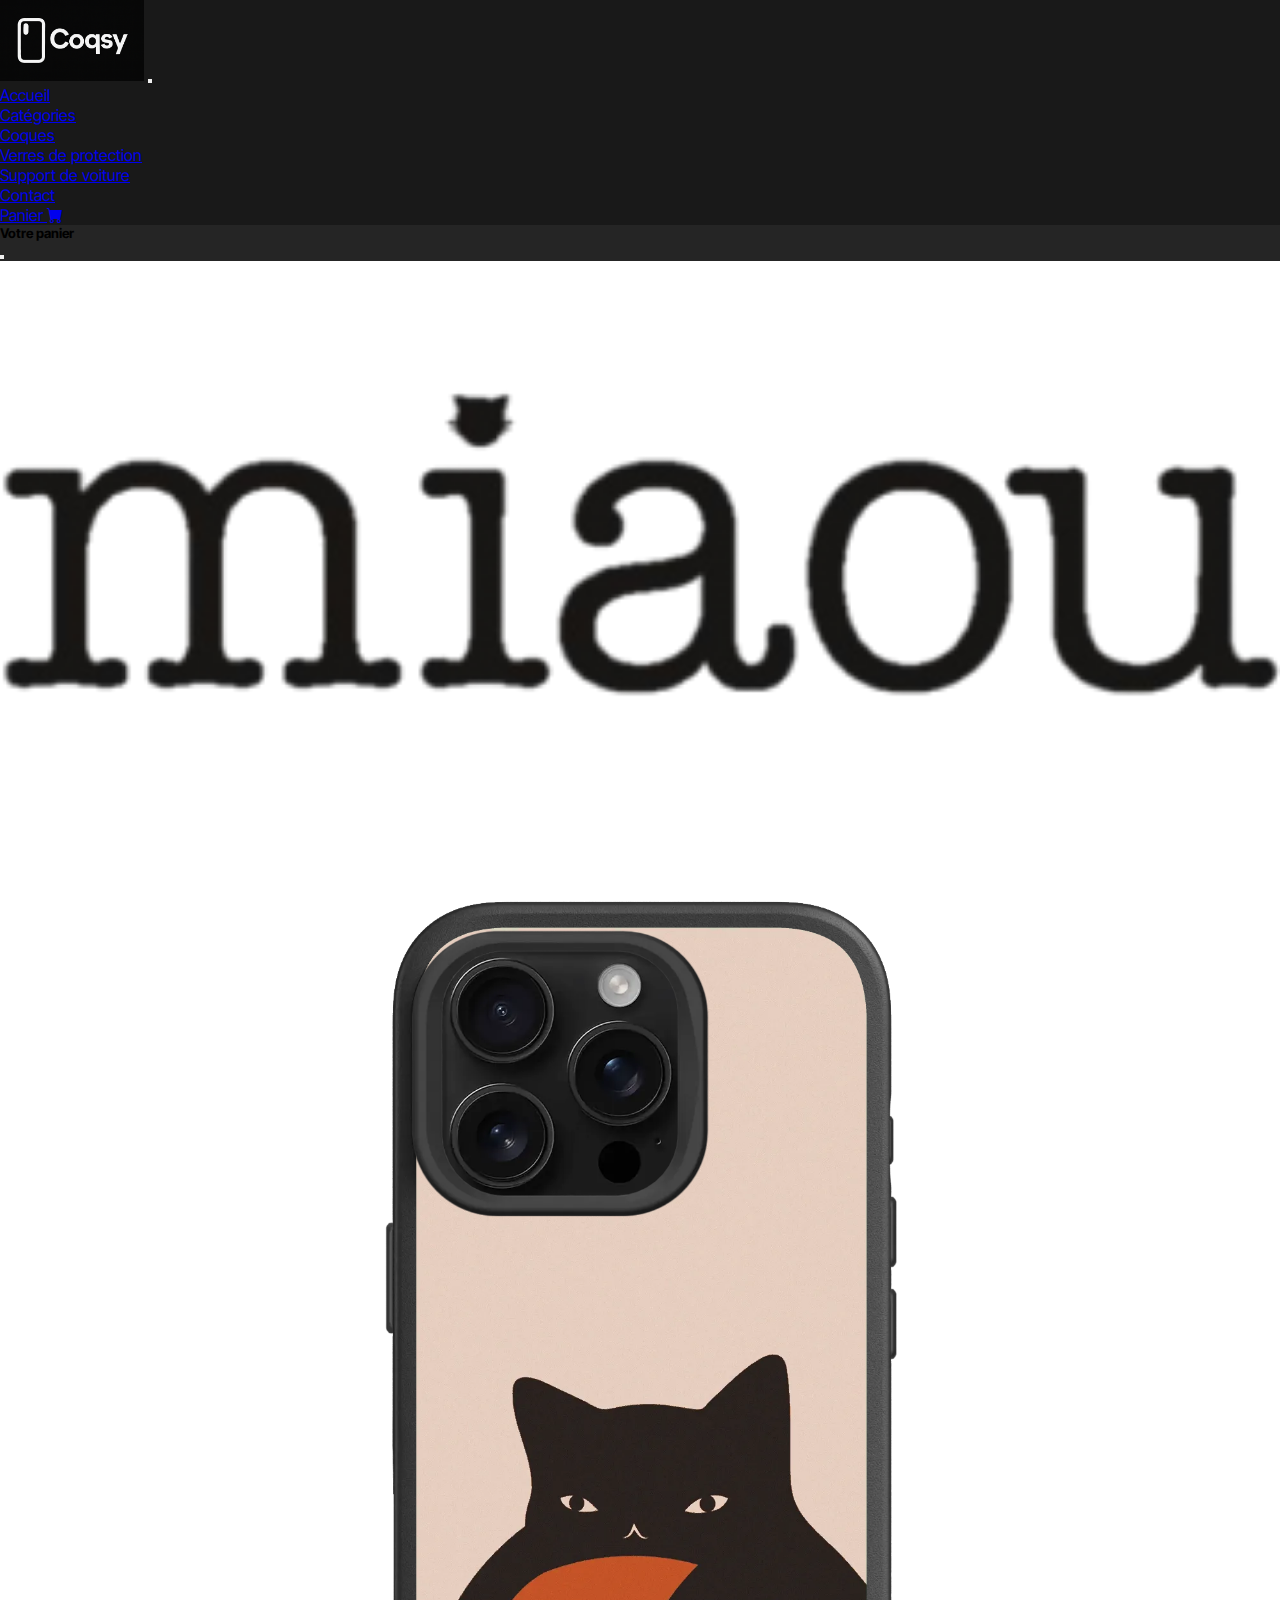
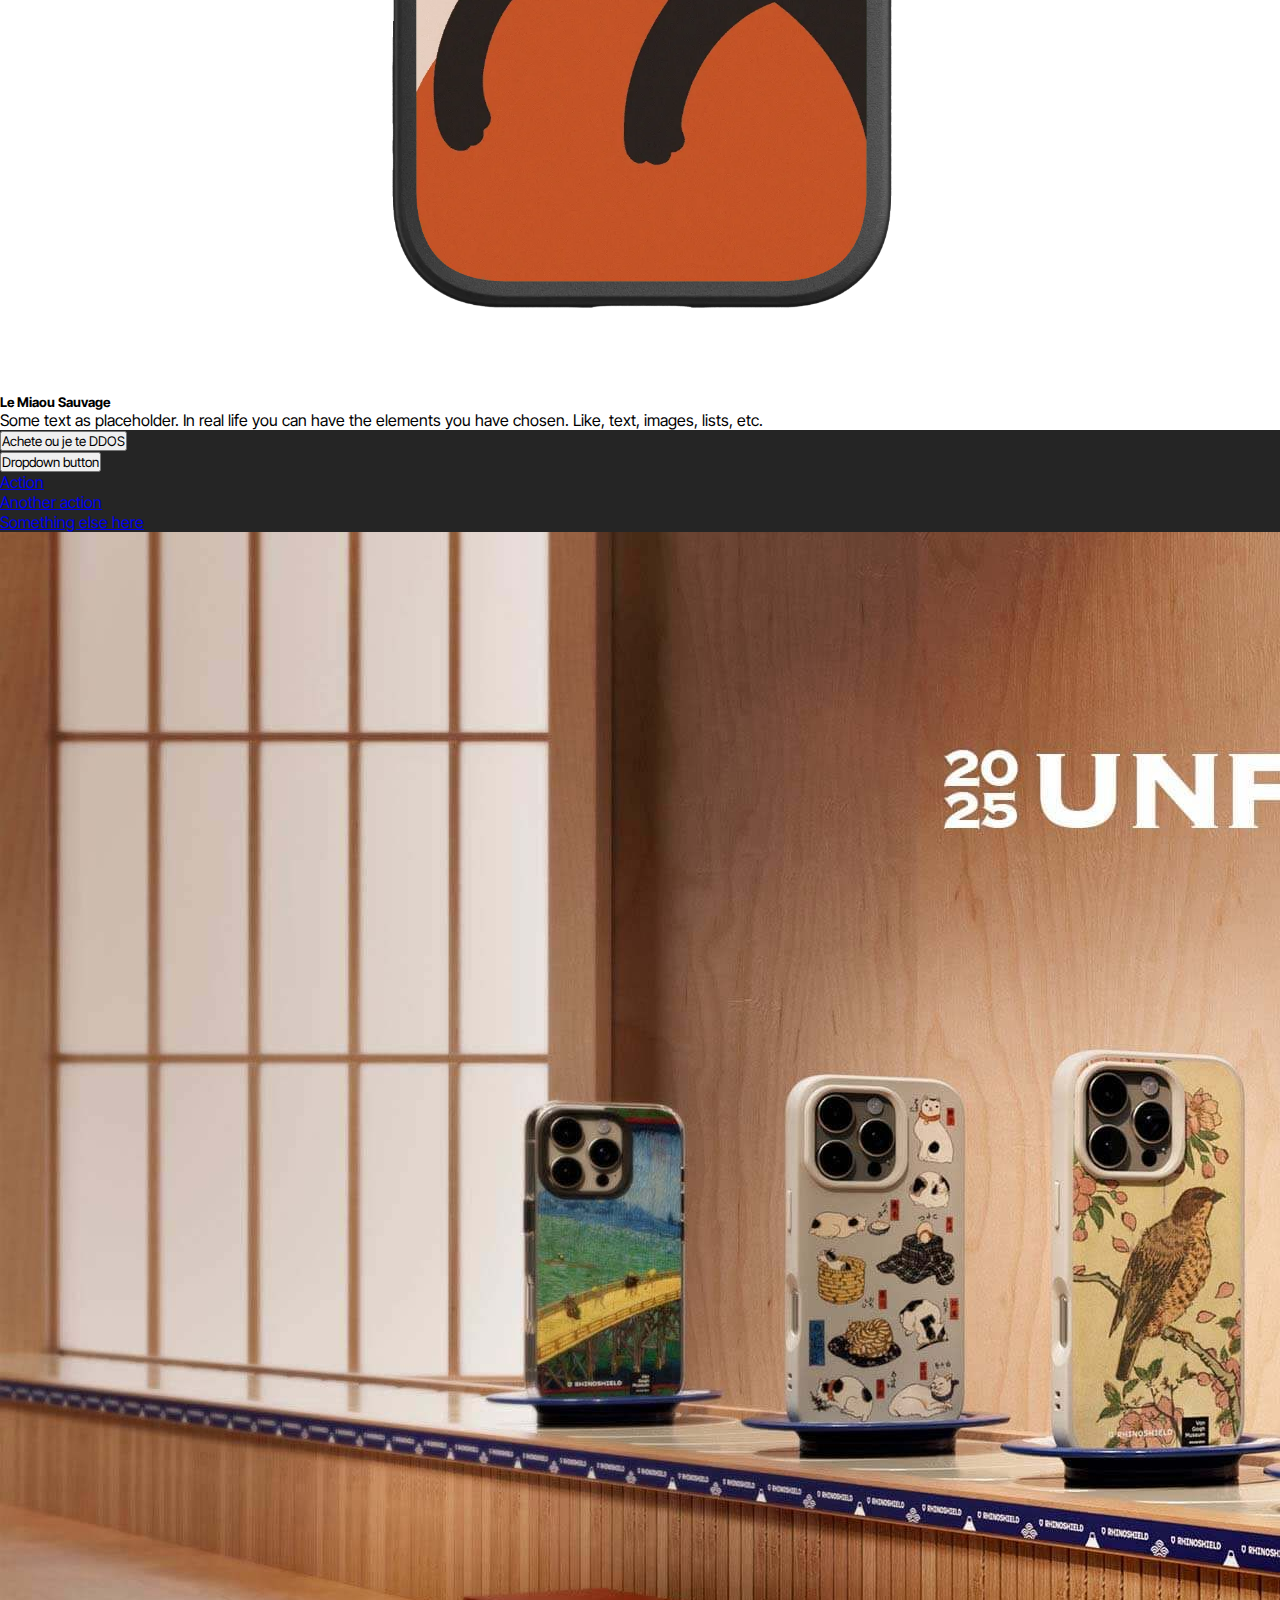
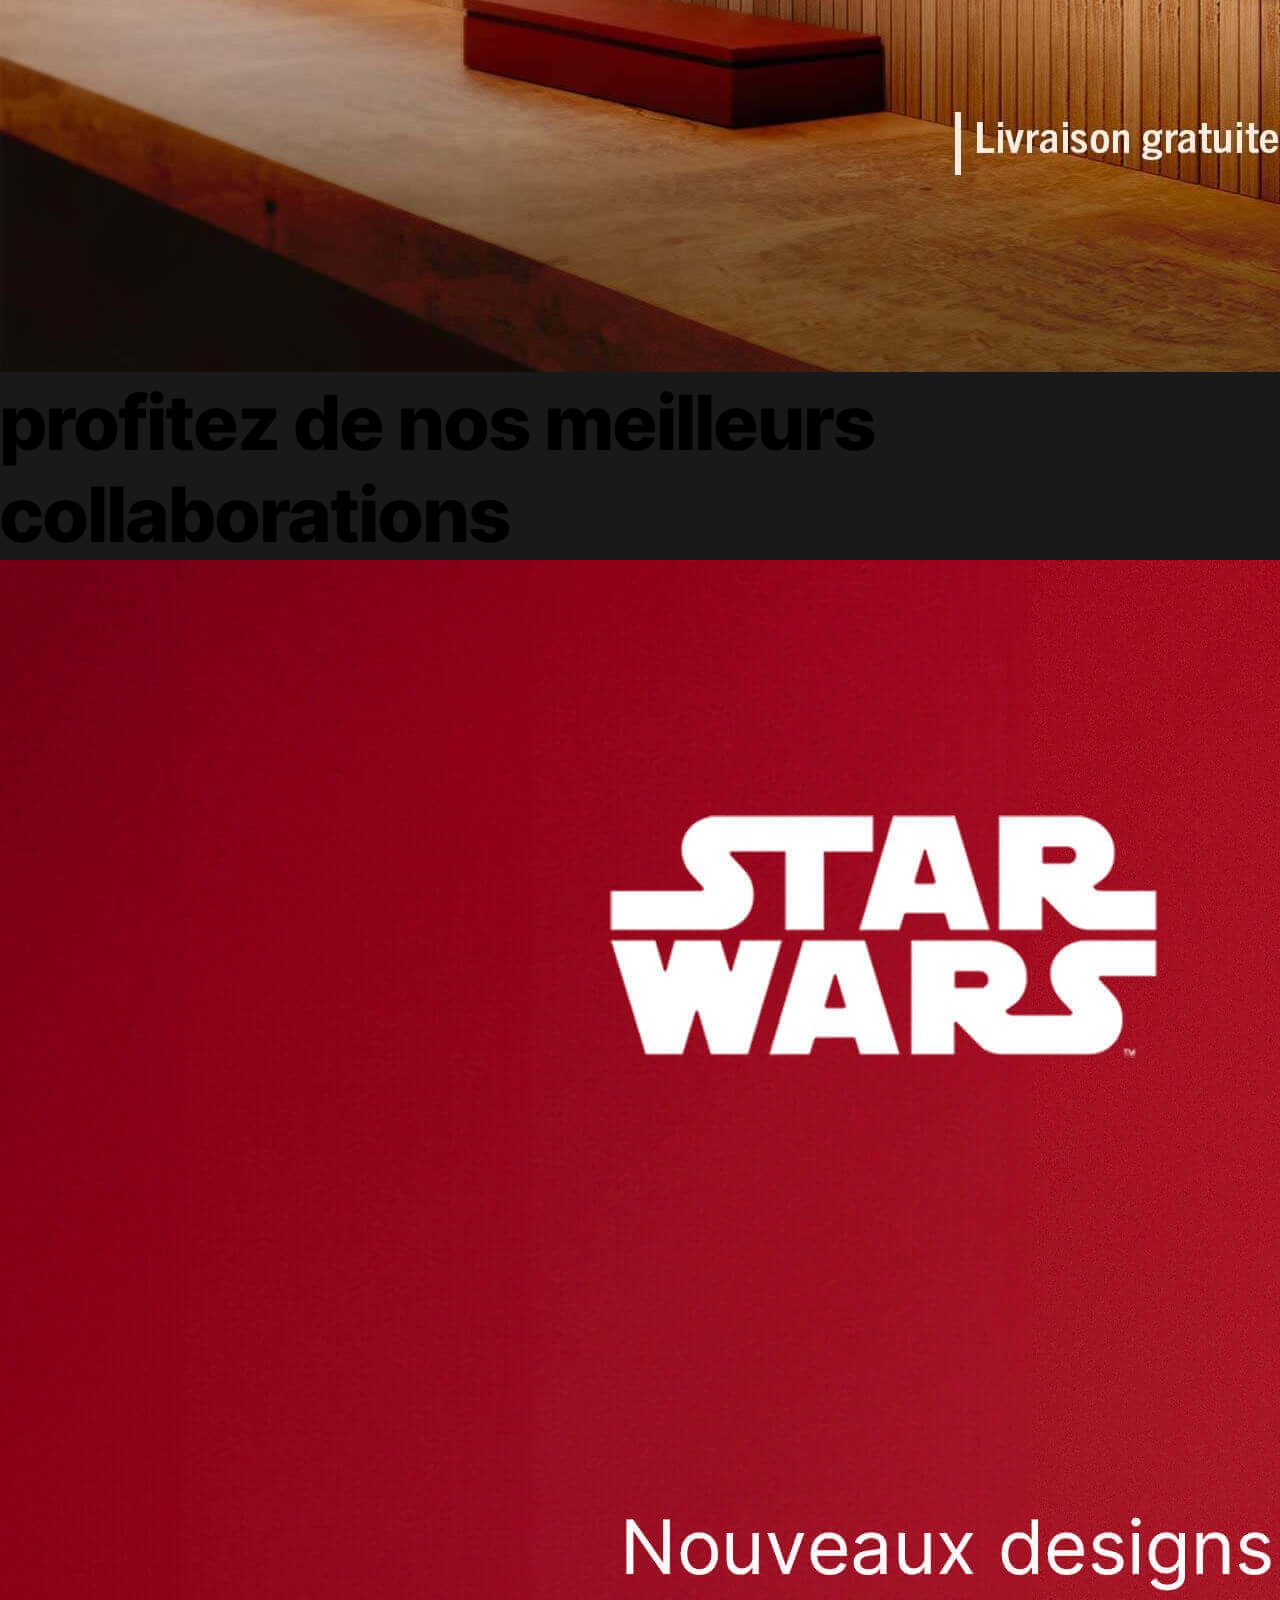
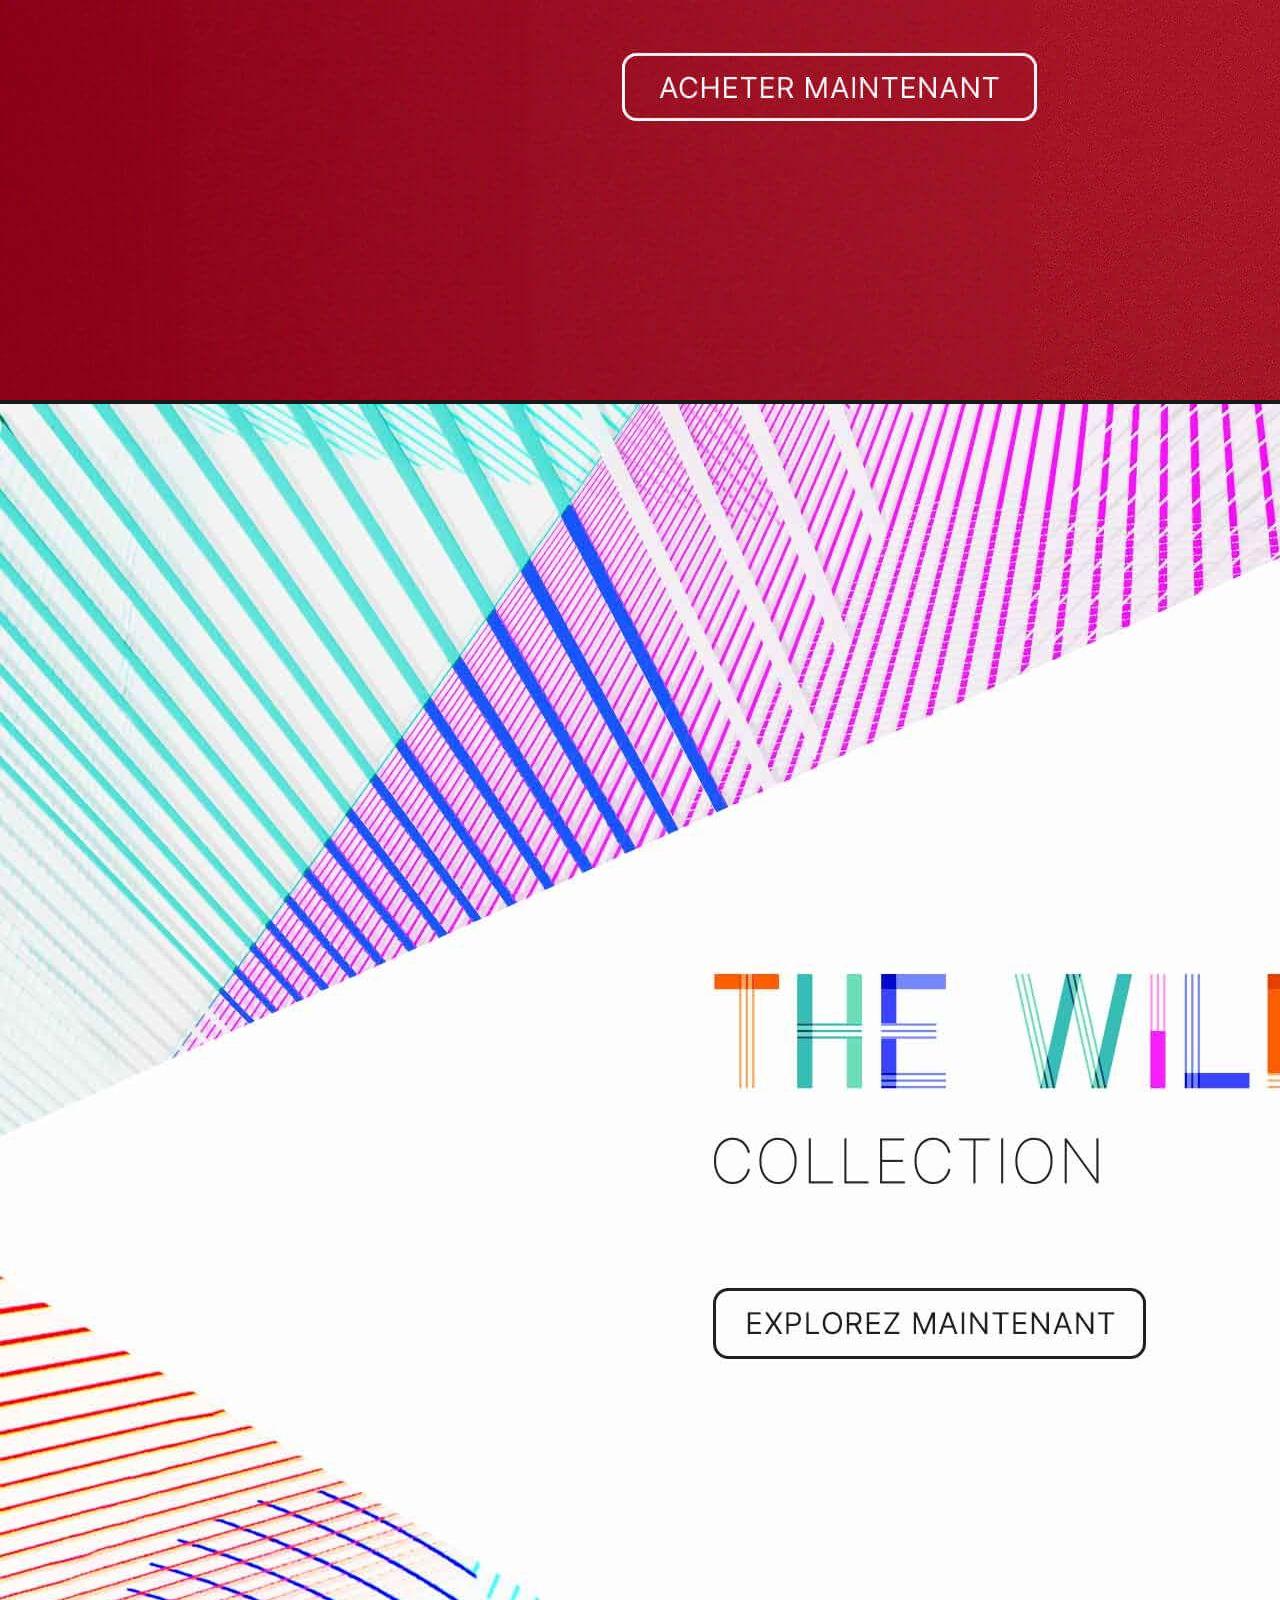
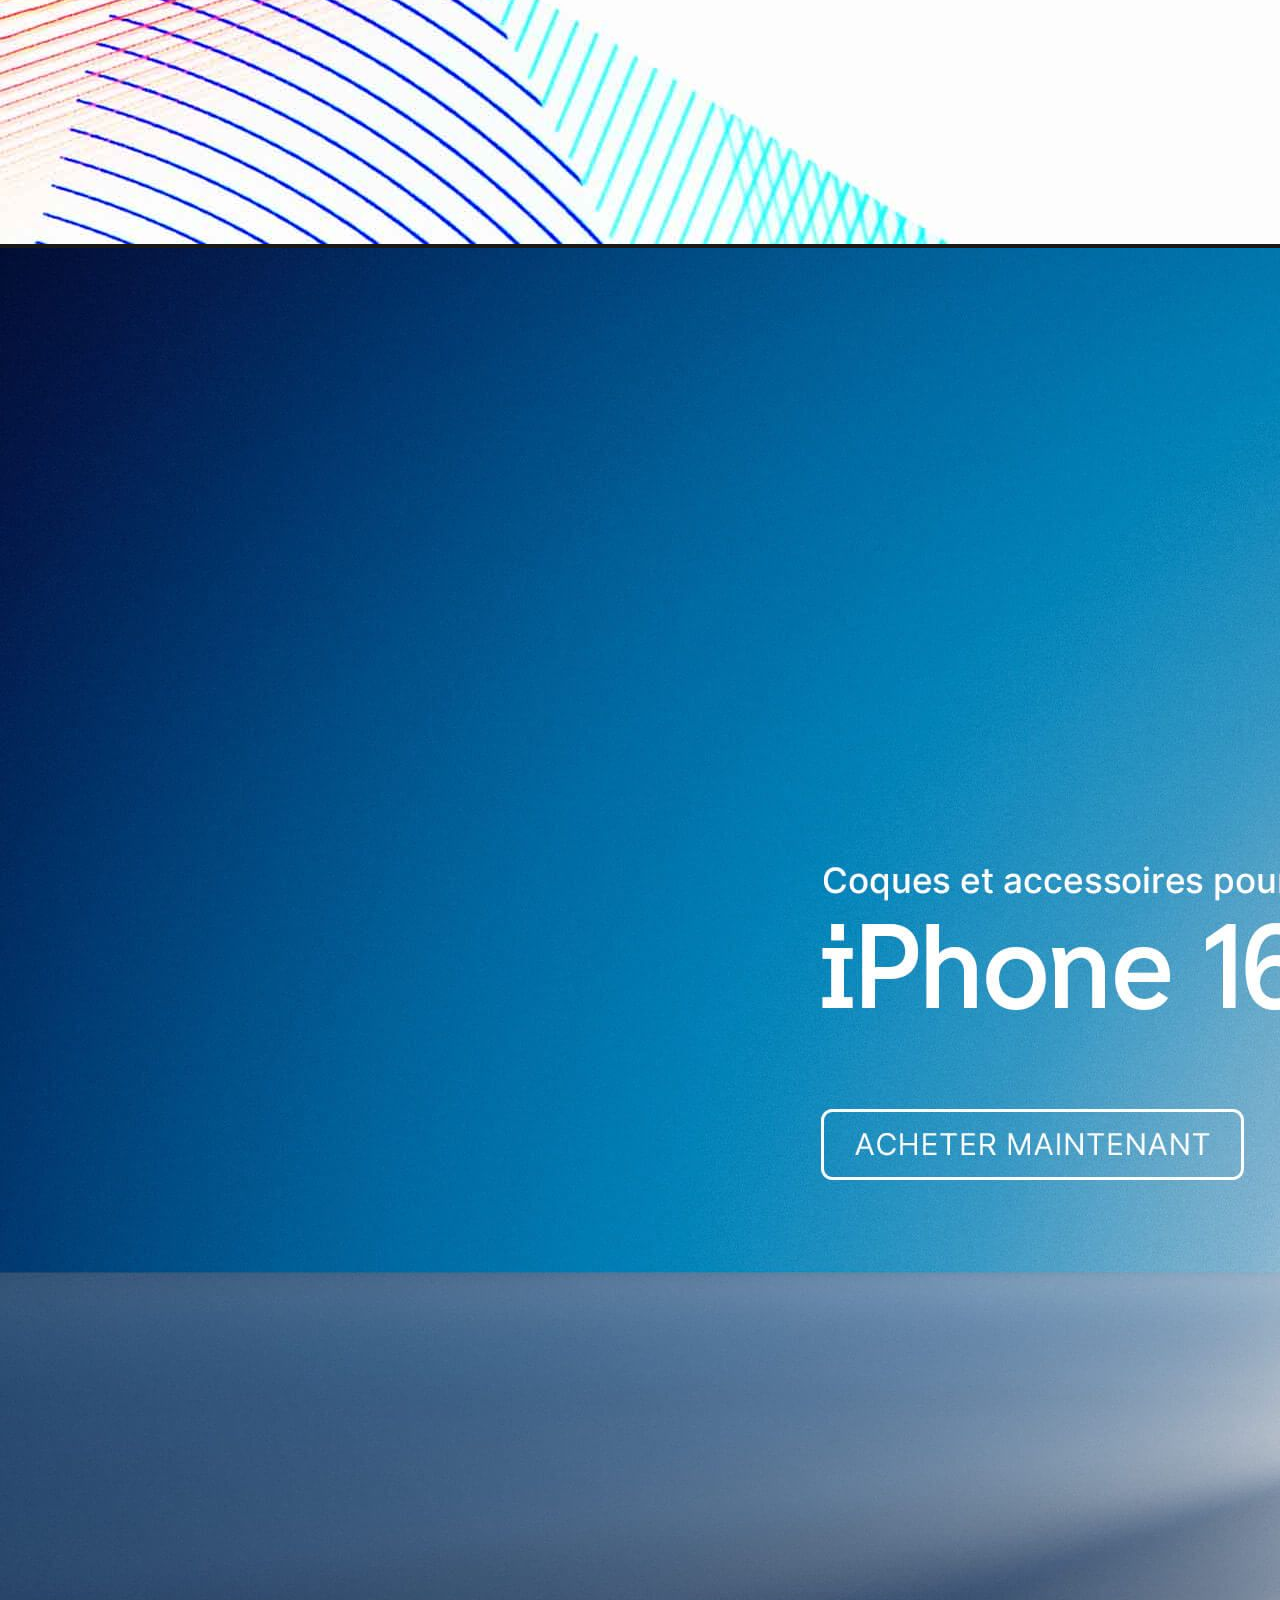
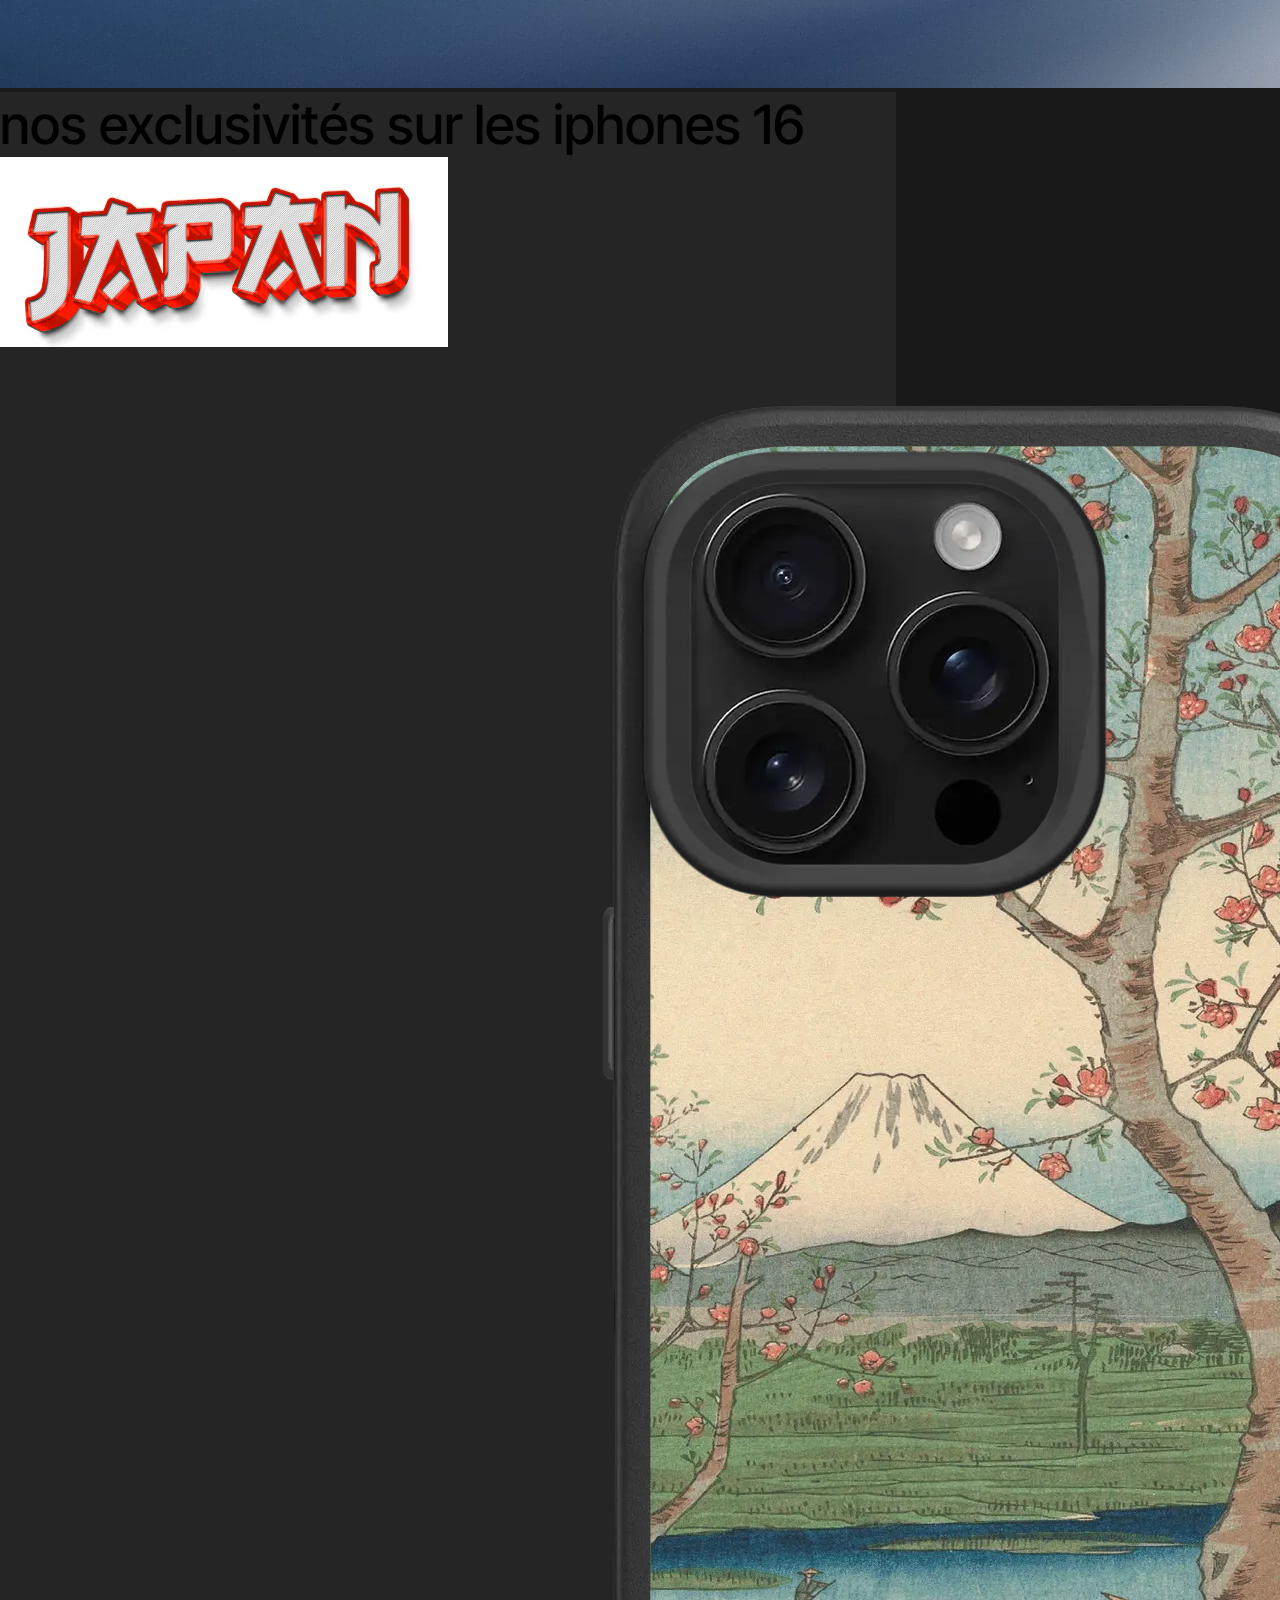
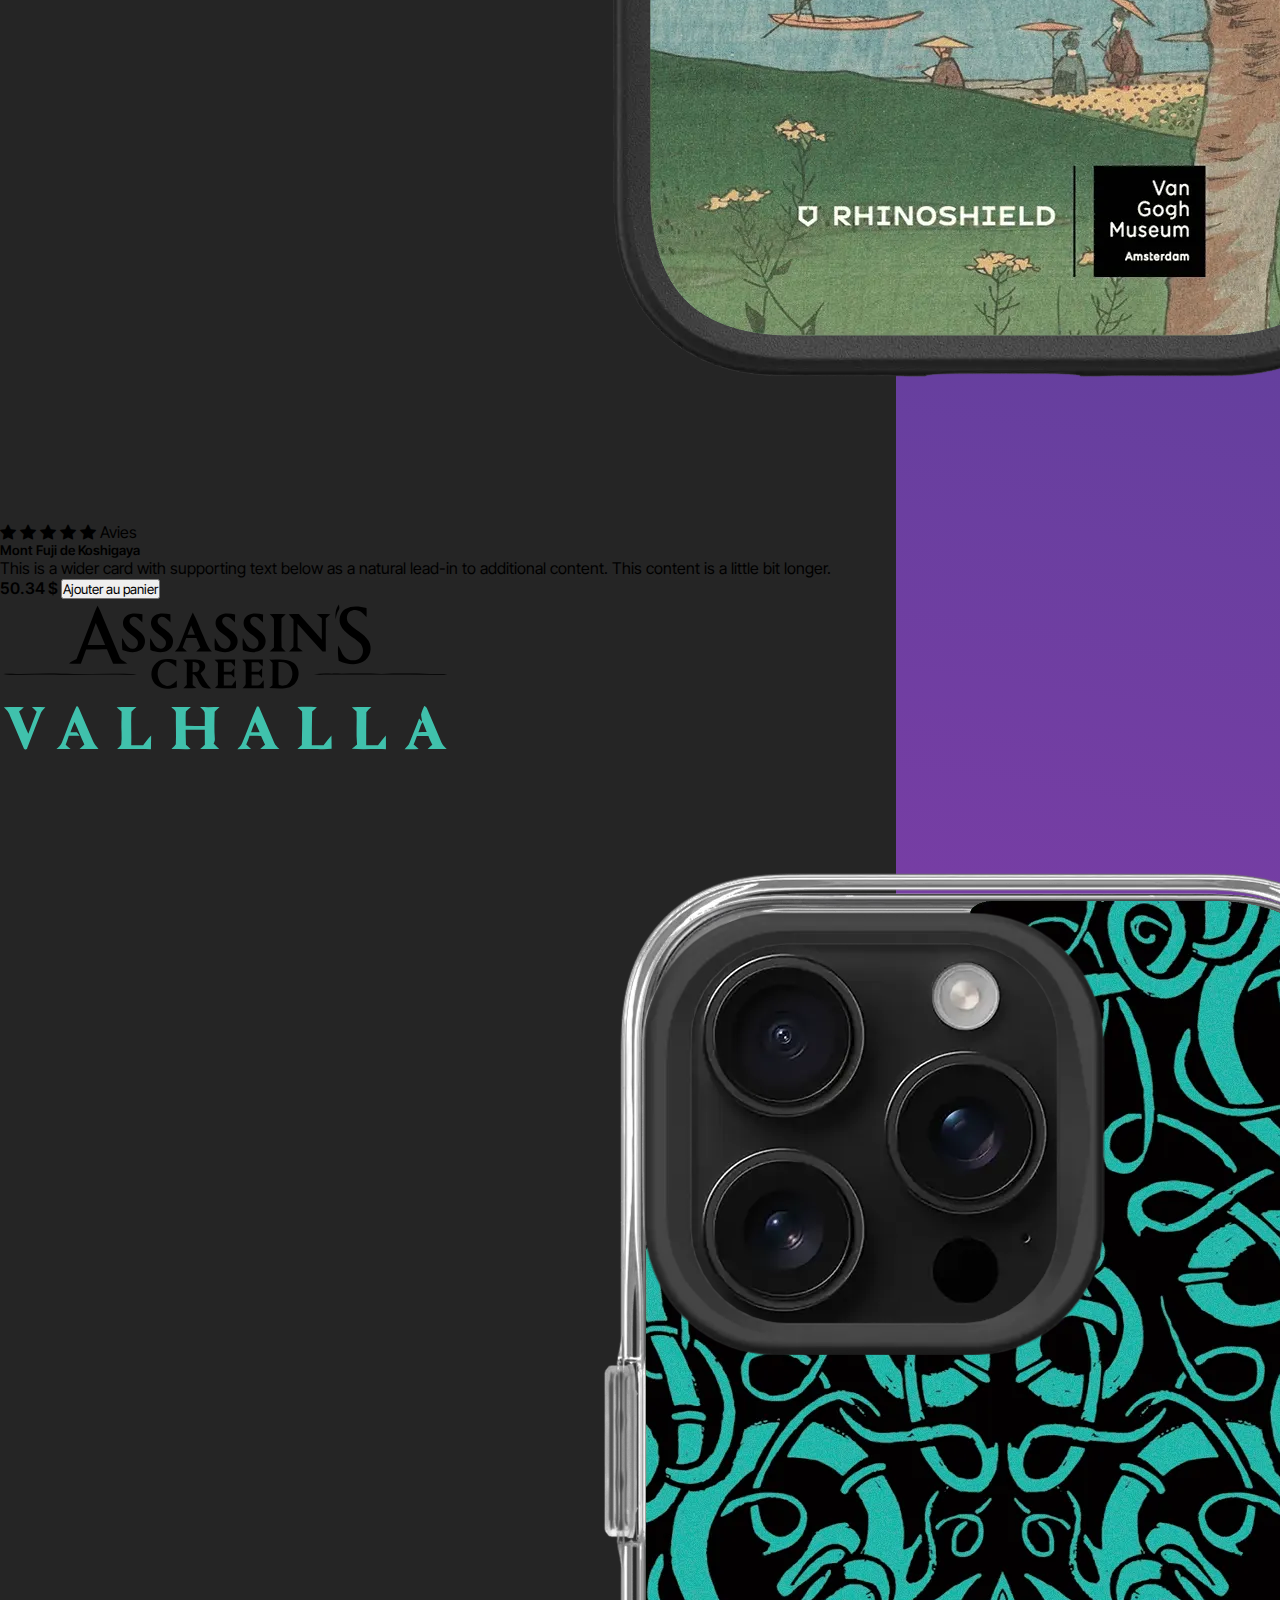
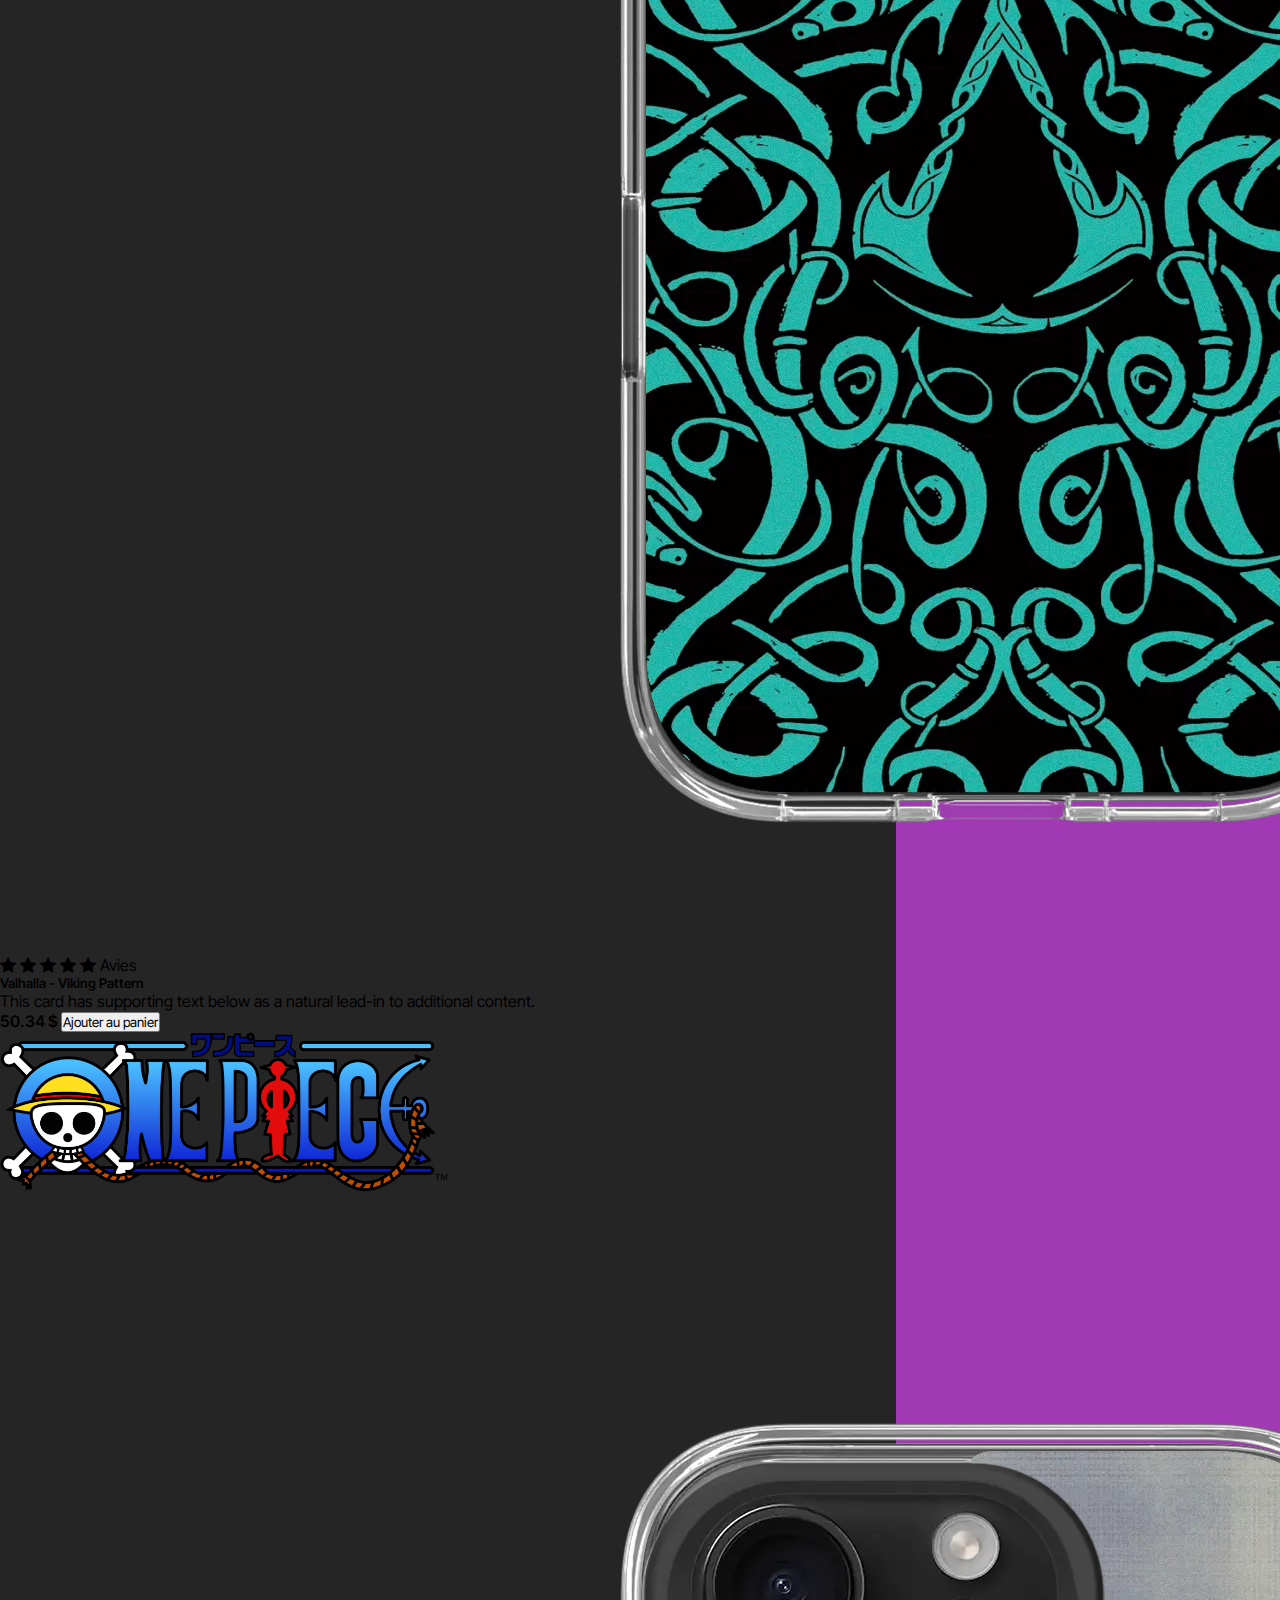
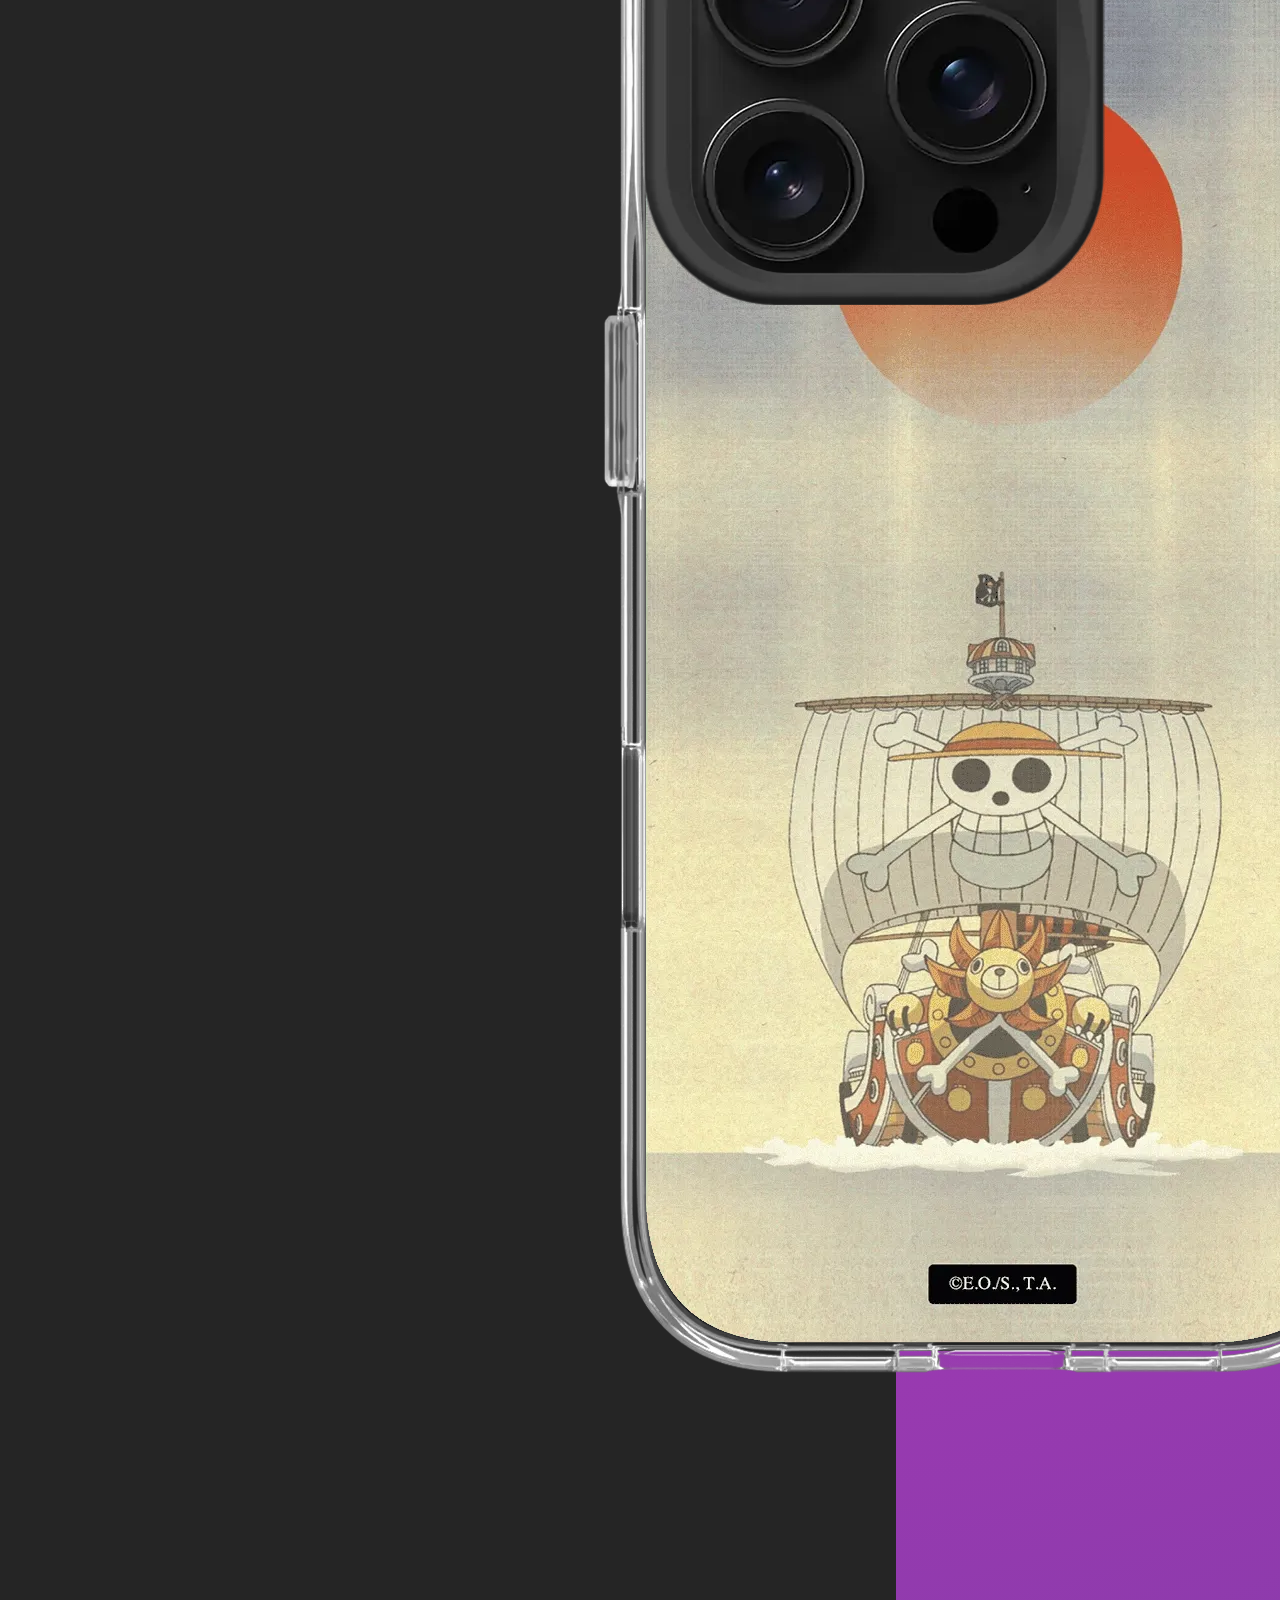
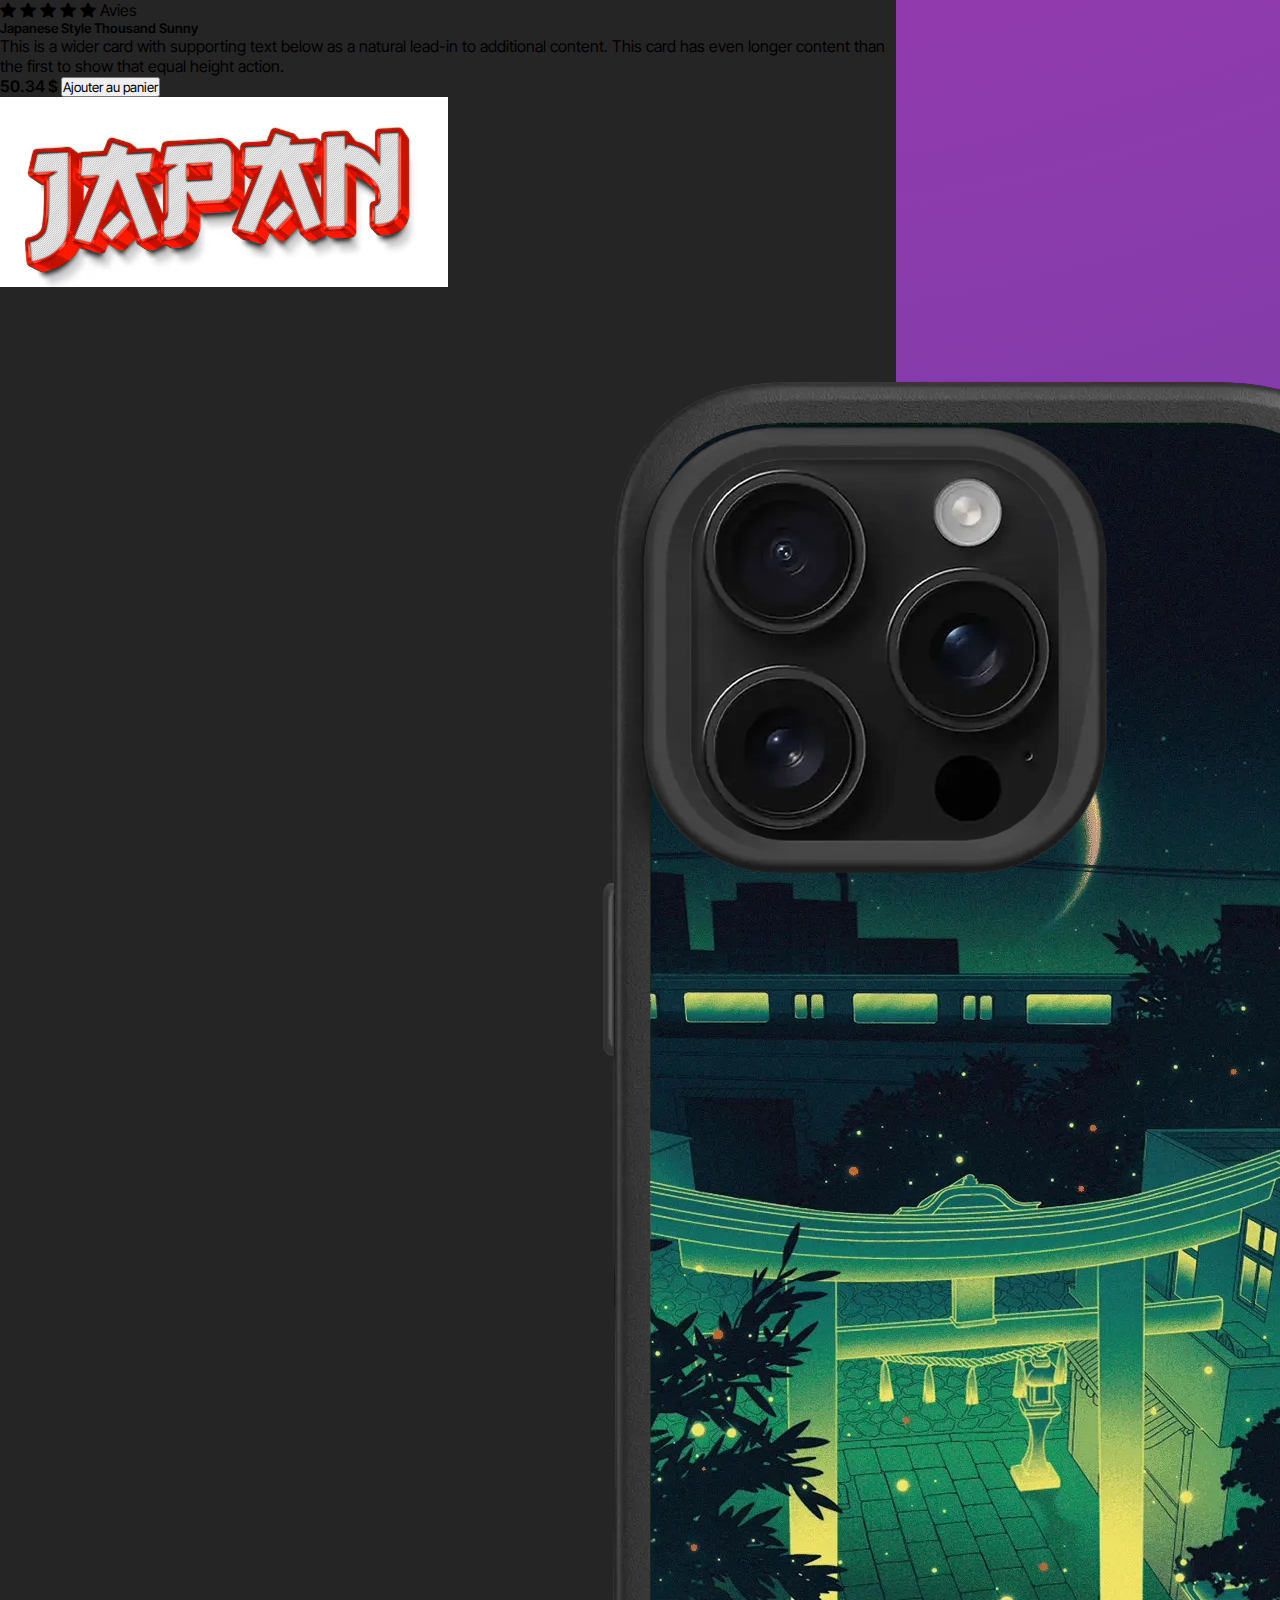
<file: index.html>
<!DOCTYPE html>
<html lang="fr">
   <head>
      <meta charset="utf-8" />
      <meta name="viewport" content="width=device-width, initial-scale=1" />
      <title>Coqsy Officiel</title>
      <link
         href="https://cdn.jsdelivr.net/npm/bootstrap@5.3.6/dist/css/bootstrap.min.css"
         rel="stylesheet"
         integrity="sha384-4Q6Gf2aSP4eDXB8Miphtr37CMZZQ5oXLH2yaXMJ2w8e2ZtHTl7GptT4jmndRuHDT"
         crossorigin="anonymous"
      />
      <link rel="preconnect" href="https://fonts.googleapis.com" />
      <link rel="preconnect" href="https://fonts.gstatic.com" crossorigin />
      <link
         href="https://fonts.googleapis.com/css2?family=Inter+Tight:ital,wght@0,100..900;1,100..900&display=swap"
         rel="stylesheet"
      />
      <link rel="stylesheet" href="style.css" />
      <link
         rel="stylesheet"
         href="https://cdn.jsdelivr.net/npm/bootstrap-icons@1.11.1/font/bootstrap-icons.css"
      />
      <link rel="icon" href="img/icone.png" />
   </head>
   <body>
      <nav class="navbar navbar-expand-lg flex-lg-row fs-4">
         <div class="container-fluid mx-auto">
            <a class="navbar-brand" href="#"
               ><img src="img/logo.png" style="width: 9rem" alt="logo"
            /></a>
            <button
               class="navbar-toggler"
               type="button"
               data-bs-toggle="collapse"
               data-bs-target="#navbarNavDropdown"
               aria-controls="navbarNavDropdown"
               aria-expanded="false"
               aria-label="Toggle navigation"
            >
               <span class="navbar-toggler-icon bs-primary-white"></span>
            </button>
            <div
               class="collapse navbar-collapse d-flex justify-content-between"
               id="navbarNavDropdown"
            >
               <ul class="navbar-nav">
                  <li class="nav-item">
                     <a
                        class="nav-link active text-light"
                        aria-current="page"
                        href="#"
                        >Accueil</a
                     >
                  </li>
                  <li class="nav-item dropdown">
                     <a
                        class="nav-link dropdown-toggle text-light"
                        href="#"
                        role="button"
                        data-bs-toggle="dropdown"
                        aria-expanded="false"
                     >
                        Catégories
                     </a>
                     <ul class="dropdown-menu">
                        <li><a class="dropdown-item" href="#">Coques</a></li>
                        <li>
                           <a class="dropdown-item" href="#"
                              >Verres de protection</a
                           >
                        </li>
                        <li>
                           <a class="dropdown-item" href="#"
                              >Support de voiture</a
                           >
                        </li>
                     </ul>
                  </li>
                  <li class="nav-item">
                     <a class="nav-link text-light" href="#">Contact</a>
                  </li>
               </ul>
               <div
                  class="navbar__panier d-fex align-items-center border py-1 px-4 rounded-5"
               >
                  <a
                     class="nav-link text-light"
                     data-bs-toggle="offcanvas"
                     aria-controls="offcanvasExample"
                     href="#offcanvasExample"
                     role="button"
                     aria-controls="offcanvasExample"
                     >Panier <i class="bi bi-cart-fill text-light fs-4"></i
                  ></a>
               </div>
            </div>
         </div>
      </nav>
      <div
         class="offcanvas offcanvas-start text-white"
         tabindex="-1"
         id="offcanvasExample"
         aria-labelledby="offcanvasExampleLabel"
      >
         <div class="offcanvas-header">
            <h5 class="offcanvas-title" id="offcanvasExampleLabel">Votre panier</h5>
            <button
               type="button"
               class="btn-close btn-close-white"
               data-bs-dismiss="offcanvas"
               aria-label="Close"
            ></button>
         </div>
         <div class="offcanvas-body">
            <div class="offcanvas-body-grey text-center mx-5 rounded-top-3">
               <img src="img/MIAOU-Photoroom.png" width="100" alt="" class="logo-miaou px-5">
               <img src="img/coque6.png" width="300" alt="">
            </div>
            <div class="offcanvas-body-grey mx-5 text-black p-3">
               <h5>Le Miaou Sauvage</h5>
               Some text as placeholder. In real life you can have the elements
               you have chosen. Like, text, images, lists, etc.
            </div>
            <div class="bg-white mx-5 rounded-bottom-3 text-end p-2">
               <button type="button" class="btn btn-warning fw-bold">Achete ou je te DDOS </button>
            </div>
            <div class="dropdown mt-3">
               <button
                  class="btn btn-secondary dropdown-toggle"
                  type="button"
                  data-bs-toggle="dropdown"
               >
                  Dropdown button
               </button>
               <ul class="dropdown-menu">
                  <li><a class="dropdown-item" href="#">Action</a></li>
                  <li><a class="dropdown-item" href="#">Another action</a></li>
                  <li>
                     <a class="dropdown-item" href="#">Something else here</a>
                  </li>
               </ul>
            </div>
         </div>
      </div>
      <main class="main">
         <section class="main__banniere">
            <img
               src="img/banniere.jpg"
               class="img-fluid rounded-top mb-5"
               alt="banniere"
            />
         </section>
         <section class="en-avant mx-auto text-center">
            <div class="title">
               <h1 class="font-h1 my-lg-5 my-md-2 text-white">
                  profitez de nos meilleurs collaborations
               </h1>
            </div>
            <div
               id="carouselExampleSlidesOnly"
               class="carousel slide"
               data-bs-ride="carousel"
            >
               <div class="carousel-inner rounded-5">
                  <div class="carousel-item active">
                     <img
                        src="img/carrousel1.jpg"
                        class="d-block w-100 rounded-5 my-5"
                        alt="carrousel 1"
                     />
                  </div>
                  <div class="carousel-item">
                     <img
                        src="img/carrousel2.jpg"
                        class="d-block w-100 rounded-5 my-5"
                        alt="carrousel 2"
                     />
                  </div>
                  <div class="carousel-item">
                     <img
                        src="img/carrousel3.jpg"
                        class="d-block w-100 rounded-5 my-5"
                        alt="carrousel 3"
                     />
                  </div>
               </div>
            </div>
         </section>
         <section class="main__articles mx-auto">
            <h2 class="h2 text-white text-center py-lg-5 py-md-2">
               nos exclusivités sur les iphones 16
            </h2>
            <div class="card-group">
               <div class="card card-1 m-5 rounded-3">
                  <img
                     class="japon mx-auto"
                     src="img/effet-texte-3d-japon_625692-164.png"
                     alt=""
                  />
                  <img src="img/coque1.png" class="card-img-top" alt="..." />
                  <div class="card-body pt-0">
                     <p class="card-text text-center">
                        <i class="bi bi-star-fill text-warning"></i>
                        <i class="bi bi-star-fill text-warning"></i>
                        <i class="bi bi-star-fill text-warning"></i>
                        <i class="bi bi-star-fill text-warning"></i>
                        <i class="bi bi-star-fill text-warning"></i>
                        Avies
                     </p>
                     <h5 class="card-title">Mont Fuji de Koshigaya</h5>
                     <p class="card-text">
                        This is a wider card with supporting text below as a
                        natural lead-in to additional content. This content is a
                        little bit longer.
                     </p>
                  </div>
                  <div
                     class="card__bottom p-3 d-flex justify-content-between align-items-center"
                  >
                     <span class="card__prix fw-bold fs-5">50.34 $</span>
                     <a href="#">
                        <button
                           class="card__button bg-warning fw-bold px-3 py-2 rounded-5 border-0"
                        >
                           Ajouter au panier
                        </button>
                     </a>
                  </div>
               </div>
               <div class="card card-2 m-5 rounded-3">
                  <img
                     class="japon mx-auto pt-2"
                     src="img/Assassin's_Creed_Valhalla.svg"
                     alt=""
                  />
                  <img src="img/coque2.png" class="card-img-top" alt="..." />
                  <div class="card-body pt-0">
                     <p class="card-text text-center">
                        <i class="bi bi-star-fill text-warning"></i>
                        <i class="bi bi-star-fill text-warning"></i>
                        <i class="bi bi-star-fill text-warning"></i>
                        <i class="bi bi-star-fill text-warning"></i>
                        <i class="bi bi-star-fill text-warning"></i>
                        Avies
                     </p>
                     <h5 class="card-title">Valhalla - Viking Pattern</h5>
                     <p class="card-text">
                        This card has supporting text below as a natural lead-in
                        to additional content.
                     </p>
                  </div>
                  <div
                     class="card__bottom p-3 d-flex justify-content-between align-items-center"
                  >
                     <span class="card__prix fw-bold fs-5">50.34 $</span>
                     <a href="#">
                        <button
                           class="card__button bg-warning fw-bold px-3 py-2 rounded-5 border-0"
                        >
                           Ajouter au panier
                        </button>
                     </a>
                  </div>
               </div>
               <div class="card card-3 m-5 rounded-3">
                  <img
                     class="japon mx-auto pt-2"
                     src="img/One_Piece.png"
                     alt=""
                  />
                  <img src="img/coque3.png" class="card-img-top" alt="..." />
                  <div class="card-body pt-0">
                     <p class="card-text text-center">
                        <i class="bi bi-star-fill text-warning"></i>
                        <i class="bi bi-star-fill text-warning"></i>
                        <i class="bi bi-star-fill text-warning"></i>
                        <i class="bi bi-star-fill text-warning"></i>
                        <i class="bi bi-star-fill text-warning"></i>
                        Avies
                     </p>
                     <h5 class="card-title">Japanese Style Thousand Sunny</h5>
                     <p class="card-text">
                        This is a wider card with supporting text below as a
                        natural lead-in to additional content. This card has
                        even longer content than the first to show that equal
                        height action.
                     </p>
                  </div>
                  <div
                     class="card__bottom p-3 d-flex justify-content-between align-items-center"
                  >
                     <span class="card__prix fw-bold fs-5">50.34 $</span>
                     <a href="#">
                        <button
                           class="card__button bg-warning fw-bold px-3 py-2 rounded-5 border-0"
                        >
                           Ajouter au panier
                        </button>
                     </a>
                  </div>
               </div>
            </div>
            <div class="card-group pb-5">
               <div class="card card-4 m-5 rounded-3">
                  <img
                     class="japon mx-auto"
                     src="img/effet-texte-3d-japon_625692-164.png"
                     alt=""
                  />
                  <img src="img/coque4.png" class="card-img-top" alt="..." />
                  <div class="card-body pt-0">
                     <p class="card-text text-center">
                        <i class="bi bi-star-fill text-warning"></i>
                        <i class="bi bi-star-fill text-warning"></i>
                        <i class="bi bi-star-fill text-warning"></i>
                        <i class="bi bi-star-fill text-warning"></i>
                        <i class="bi bi-star-fill text-warning"></i>
                        Avies
                     </p>
                     <h5 class="card-title">Japan at Night</h5>
                     <p class="card-text">
                        This is a wider card with supporting text below as a
                        natural lead-in to additional content. This content is a
                        little bit longer.
                     </p>
                  </div>
                  <div
                     class="card__bottom p-3 d-flex justify-content-between align-items-center"
                  >
                     <span class="card__prix fw-bold fs-5">50.34 $</span>
                     <a href="#">
                        <button
                           class="card__button bg-warning fw-bold px-3 py-2 rounded-5 border-0"
                        >
                           Ajouter au panier
                        </button>
                     </a>
                  </div>
               </div>
               <div class="card card-5 m-5 rounded-3">
                  <img
                     class="japon mx-auto"
                     src="img/effet-texte-3d-japon_625692-164.png"
                     alt=""
                  />
                  <img src="img/coque5.png" class="card-img-top" alt="..." />
                  <div class="card-body pt-0">
                     <p class="card-text text-center">
                        <i class="bi bi-star-fill text-warning"></i>
                        <i class="bi bi-star-fill text-warning"></i>
                        <i class="bi bi-star-fill text-warning"></i>
                        <i class="bi bi-star-fill text-warning"></i>
                        <i class="bi bi-star-fill text-warning"></i>
                        Avies
                     </p>
                     <h5 class="card-title">Akira</h5>
                     <p class="card-text">
                        This card has supporting text below as a natural lead-in
                        to additional content.
                     </p>
                  </div>
                  <div
                     class="card__bottom p-3 d-flex justify-content-between align-items-center"
                  >
                     <span class="card__prix fw-bold fs-5">50.34 $</span>
                     <a href="#">
                        <button
                           class="card__button bg-warning fw-bold px-3 py-2 rounded-5 border-0"
                        >
                           Ajouter au panier
                        </button>
                     </a>
                  </div>
               </div>
               <div class="card card-6 m-5 rounded-3">
                  <img class="japon mx-auto" src="img/MIAOU.png" alt="" />
                  <img src="img/coque6.png" class="card-img-top" alt="..." />
                  <div class="card-body pt-0">
                     <p class="card-text text-center">
                        <i class="bi bi-star-fill text-warning"></i>
                        <i class="bi bi-star-fill text-warning"></i>
                        <i class="bi bi-star-fill text-warning"></i>
                        <i class="bi bi-star-fill text-warning"></i>
                        <i class="bi bi-star-fill text-warning"></i>
                        Avies
                     </p>
                     <h5 class="card-title">Le Miaou Sauvage</h5>
                     <p class="card-text">
                        This is a wider card with supporting text below as a
                        natural lead-in to additional content. This card has
                        even longer content than the first to show that equal
                        height action.
                     </p>
                  </div>
                  <div
                     class="card__bottom p-3 d-flex justify-content-between align-items-center"
                  >
                     <span class="card__prix fw-bold fs-5">50.34 $</span>
                     <a href="#">
                        <button
                           class="card__button bg-warning fw-bold px-3 py-2 rounded-5 border-0"
                        >
                           Ajouter au panier
                        </button>
                     </a>
                  </div>
               </div>
            </div>
         </section>
         <h3 class="h3-japon text-center text-white pb-3">
            <p>collection Japon</p>
         </h3>
         <section class="expo mx-auto d-flex">
            <div class="mx-3">
               <div class="text-japon border p-3 rounded-4 mt-4">
                  <h4 class="text-white fw-bold">Lorem ipsum dolor</h4>
                  <p class="text-white">
                     Lorem ipsum dolor, sit amet consectetur adipisicing elit.
                     Tempora, dolores! Lorem ipsum dolor sit amet consectetur
                     adipisicing elit. Illum, nulla.
                  </p>
               </div>
               <img
                  src="img/japon1.png"
                  alt="image japon 1"
                  class="image image-1 d-flex align-items-start my-4 rounded-4 align-items-end"
               />
            </div>
            <div class="mx-3">
               <img
                  src="img/japon2.png"
                  alt="image japon 2"
                  class="image image-2 d-flex align-items-end my-4 rounded-4 align-items-start"
               />
               <div class="text-japon border p-3 rounded-4 mb-4">
                  <h4 class="text-white fw-bold">Lorem ipsum dolor</h4>
                  <p class="text-white">
                     Lorem ipsum dolor, sit amet consectetur adipisicing elit.
                     Tempora, dolores! Lorem ipsum dolor sit amet consectetur
                     adipisicing elit. Illum, nulla.
                  </p>
               </div>
            </div>
            <div class="mx-3">
               <div class="text-japon border p-3 rounded-4 mt-4">
                  <h4 class="text-white fw-bold">Lorem ipsum dolor</h4>
                  <p class="text-white">
                     Lorem ipsum dolor, sit amet consectetur adipisicing elit.
                     Tempora, dolores! Lorem ipsum dolor sit amet consectetur
                     adipisicing elit. Illum, nulla.
                  </p>
               </div>
               <img
                  src="img/japon3.png"
                  alt="image japon 3"
                  class="image image-3 d-flex align-items-start my-4 rounded-4 align-items-end"
               />
            </div>
         </section>
      </main>
      <script
         src="https://cdn.jsdelivr.net/npm/bootstrap@5.3.6/dist/js/bootstrap.bundle.min.js"
         integrity="sha384-j1CDi7MgGQ12Z7Qab0qlWQ/Qqz24Gc6BM0thvEMVjHnfYGF0rmFCozFSxQBxwHKO"
         crossorigin="anonymous"
      ></script>
   </body>
</html>
</file>
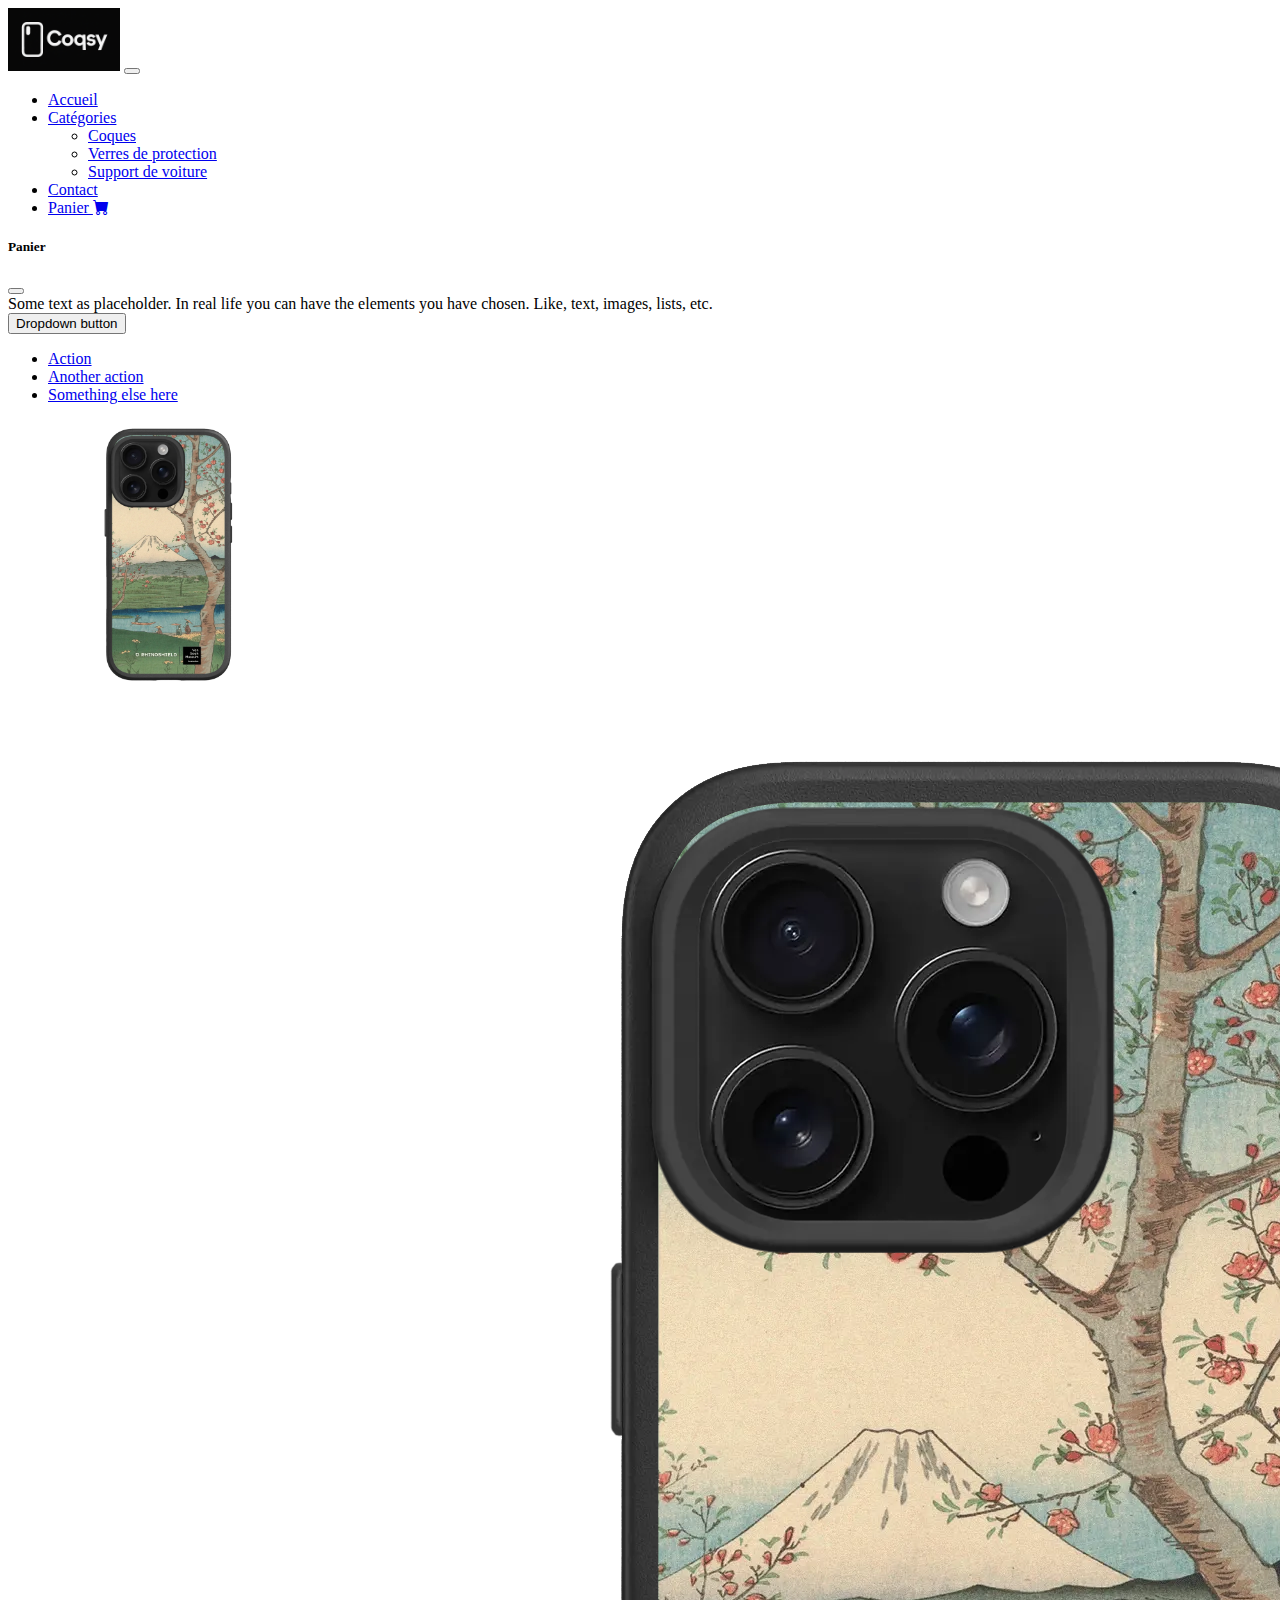
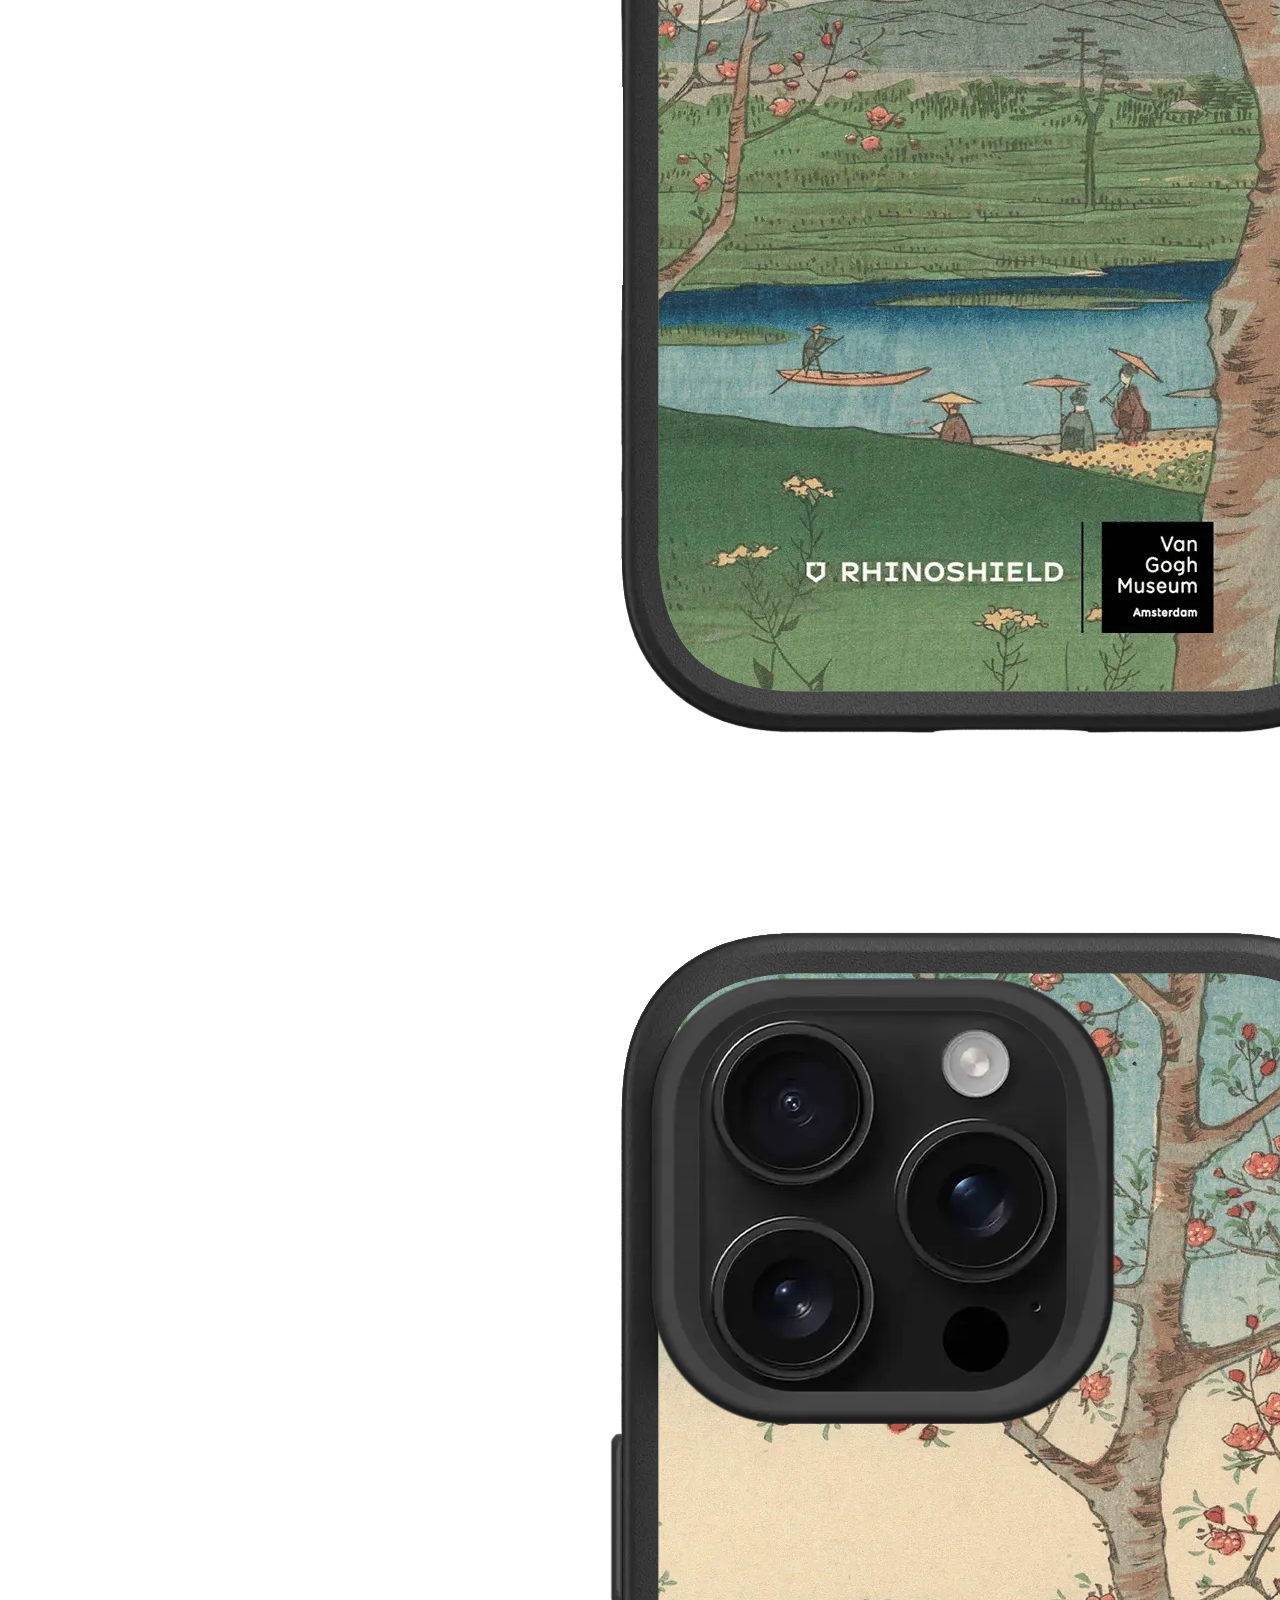
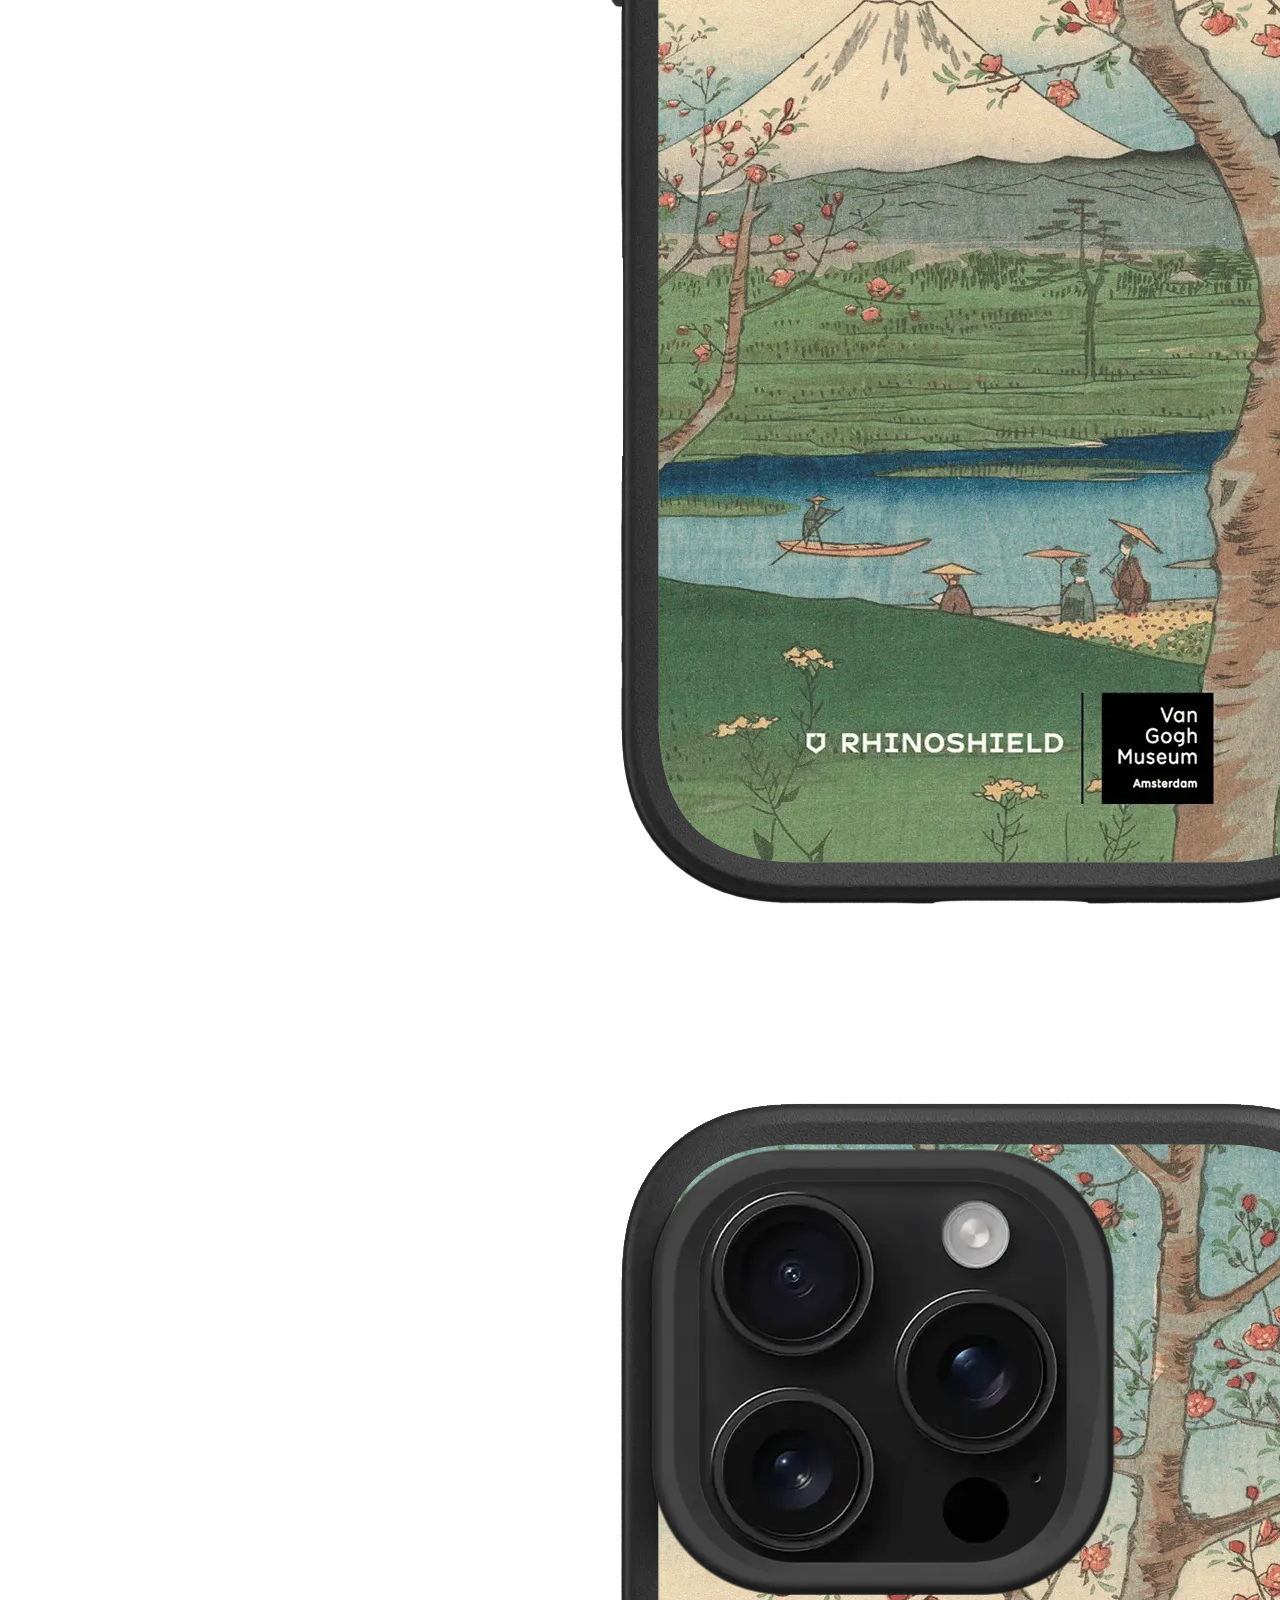
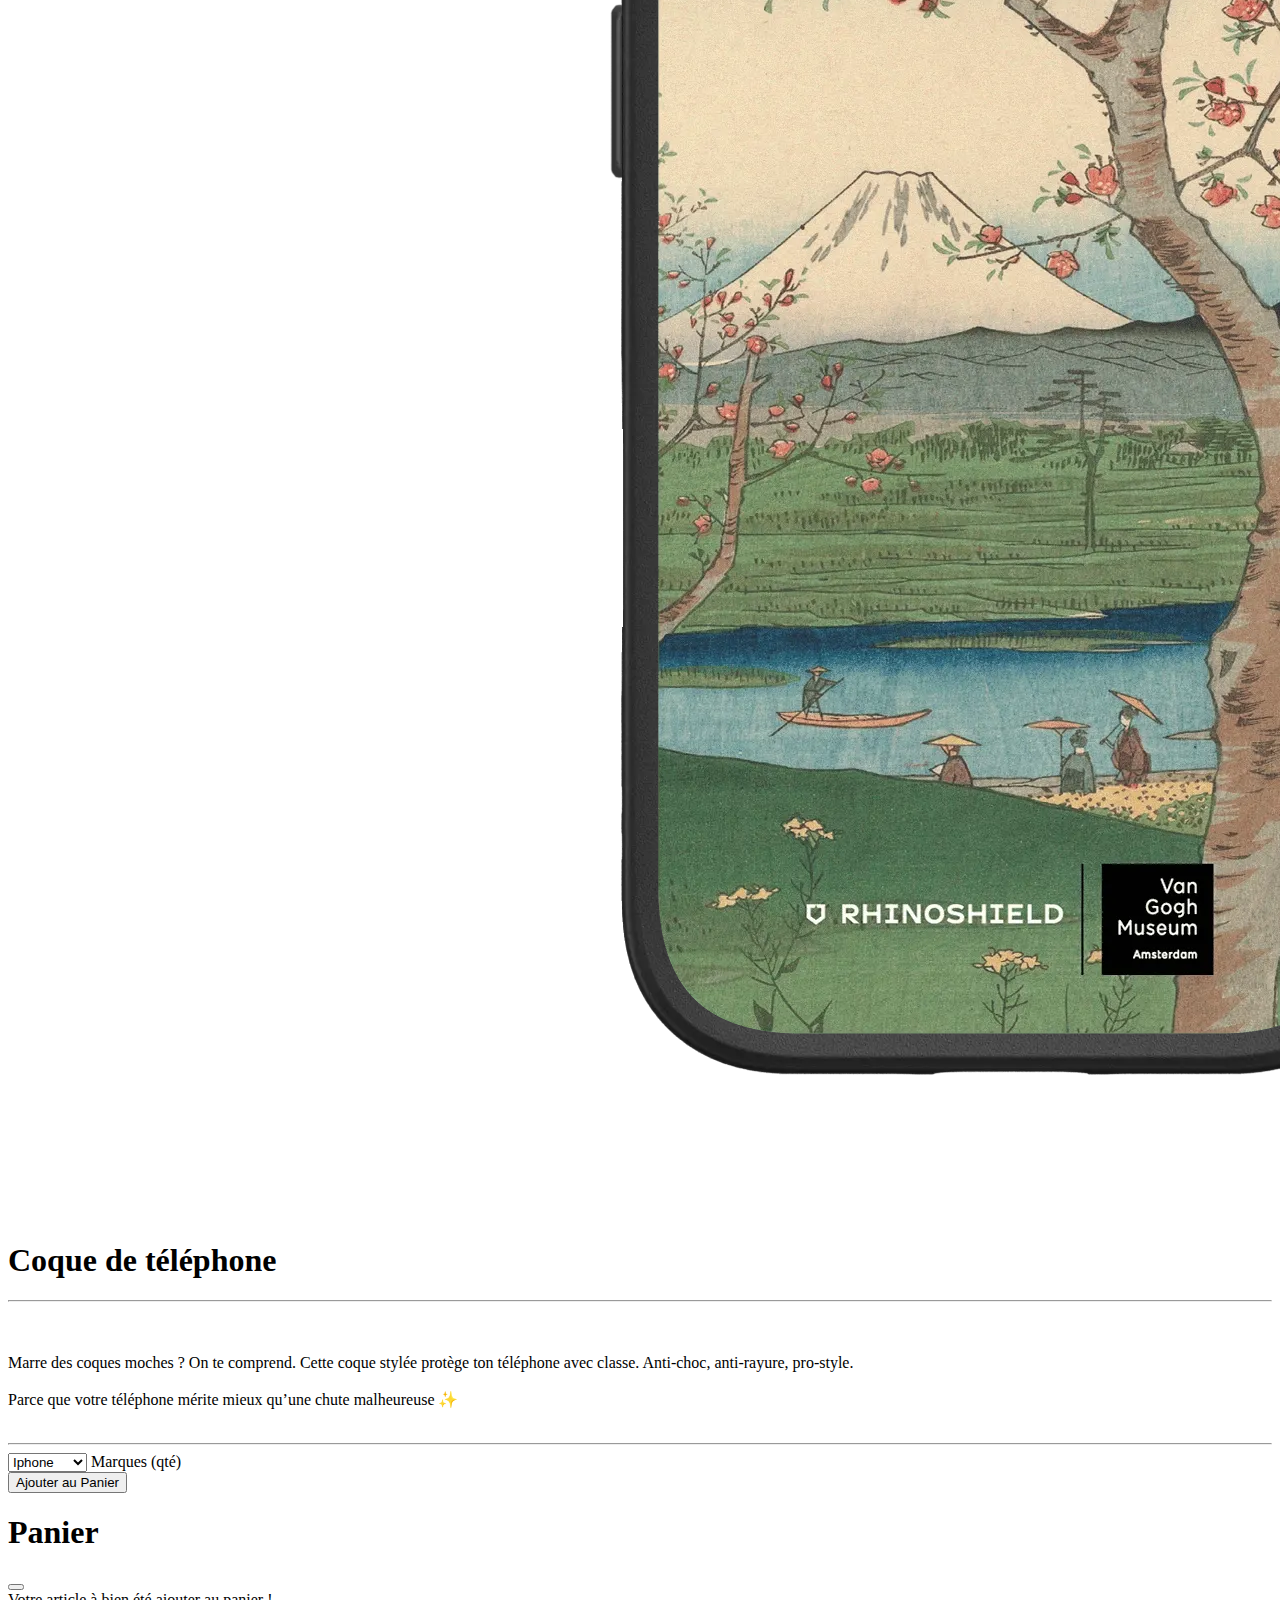
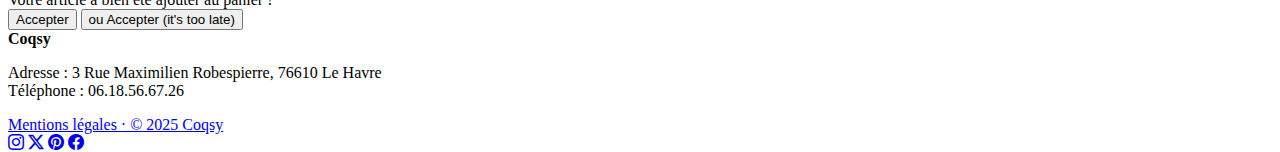
<file: article.html>
<!DOCTYPE html>
<html lang="fr">
<head>
    <meta charset="UTF-8">
    <meta name="viewport" content="width=device-width, initial-scale=1.0">
    <link href="https://cdn.jsdelivr.net/npm/bootstrap@5.3.6/dist/css/bootstrap.min.css" rel="stylesheet" integrity="sha384-4Q6Gf2aSP4eDXB8Miphtr37CMZZQ5oXLH2yaXMJ2w8e2ZtHTl7GptT4jmndRuHDT" crossorigin="anonymous">
    <link rel="stylesheet" href="https://cdn.jsdelivr.net/npm/bootstrap-icons@1.13.1/font/bootstrap-icons.min.css">
    <link rel="stylesheet" href="/css/style.css">
    <title>Document</title>
</head>
<body class="d-flex flex-column bg-black" style="height: 100vh">
    <nav class="navbar navbar-expand-lg bg-black flex-lg-row gap-5">
        <div class="container-fluid bg-black">
            <a class="navbar-brand" href="#"><img src="img/logo.png" style="width: 7rem;" alt="logo"></a>
            <button class="navbar-toggler bg-white" type="button" data-bs-toggle="collapse" data-bs-target="#navbarNavDropdown" aria-controls="navbarNavDropdown" aria-expanded="false" aria-label="Toggle navigation">
            <span class="navbar-toggler-icon"></span>
            </button>
            <div class="collapse navbar-collapse" id="navbarNavDropdown">
                <ul class="navbar-nav gap-5 ">
                    <li class="nav-item">
                    <a class="nav-link active text-light" aria-current="page" href="#">Accueil</a>
                    </li>
                    <li class="nav-item dropdown">
                    <a class="nav-link dropdown-toggle text-light" href="#" role="button" data-bs-toggle="dropdown" aria-expanded="false">
                        Catégories
                    </a>
                    <ul class="dropdown-menu">
                        <li><a class="dropdown-item" href="#">Coques</a></li>
                        <li><a class="dropdown-item" href="#">Verres de protection</a></li>
                        <li><a class="dropdown-item" href="#">Support de voiture</a></li>
                    </ul>
                    </li>
                    <li class="nav-item">
                    <a class="nav-link text-light" href="#">Contact</a>
                    </li>
                    <li class="nav-item">
                    <a class="nav-link text-light" data-bs-toggle="offcanvas" aria-controls="offcanvasExample" href="#offcanvasExample" role="button" aria-controls="offcanvasExample">Panier <i class="bi bi-cart-fill text-light"></i></a>
                    </li>
                </ul>
            </div>
        </div>
    </nav>
    <div class="offcanvas offcanvas-start" tabindex="-1" id="offcanvasExample" aria-labelledby="offcanvasExampleLabel">
        <div class="offcanvas-header">
            <h5 class="offcanvas-title" id="offcanvasExampleLabel">Panier</h5>
            <button type="button" class="btn-close" data-bs-dismiss="offcanvas" aria-label="Close"></button>
        </div>
        <div class="offcanvas-body">
            <div>
            Some text as placeholder. In real life you can have the elements you have chosen. Like, text, images, lists, etc.
            </div>
            <div class="dropdown mt-3">
            <button class="btn btn-secondary dropdown-toggle" type="button" data-bs-toggle="dropdown">
                Dropdown button
            </button>
            <ul class="dropdown-menu">
                <li><a class="dropdown-item" href="#">Action</a></li>
                <li><a class="dropdown-item" href="#">Another action</a></li>
                <li><a class="dropdown-item" href="#">Something else here</a></li>
            </ul>
            </div>
        </div>
    </div>
    <div class="article">
        <div class="container-lg p-2 text-center">
            <div class="row gap-5">
                <div class=" col-lg coque1 d-flex flex-column bg-light gap-1">
                    <div>
                        <img style="width: 20rem; height: auto;" src="img/coque1.png" alt="coque1">
                    </div>
                    <div class="d-flex gap-2">
                        <div class="img_coque1">
                            <a href="#"><img class="img-fluid link-opacity-75-hover" src="img/coque1.png" alt="coque1"></a>
                        </div>
                        <div class="img_coque1">
                            <a href="#"><img  class="img-fluid link-opacity-75-hover" src="img/coque1.png" alt="coque1"></a>
                        </div>
                        <div class="img_coque1">
                            <a href="#"><img class="img-fluid link-opacity-75-hover bg-body" src="img/coque1.png" alt="coque1"></a>
                        </div>
                    </div>
                </div>
                <div class=" col-lg p-5 bg-dark text-light text-start">
                    <h1 class="display-4">Coque de téléphone</h1>
                    <hr>
                    <p>
                        <br><br>Marre des coques moches ? On te comprend. Cette coque stylée protège ton téléphone avec classe. Anti-choc, anti-rayure, pro-style. <br><br>
                        Parce que votre téléphone mérite mieux qu’une chute malheureuse ✨ <br> <br>
                    </p>
                    <hr>
                    <div class="input-group mb-4 mt-4" style="width: 75%;">
                        <select class="form-select" id="inputGroupSelect02">
                            <option value="1">Iphone</option>
                            <option value="2">Samsung</option>
                            <option value="3">Xiomi</option>
                        </select>
                    <label class="input-group-text" for="inputGroupSelect02">Marques</label>
                    (qté)
                    </div>
                    <!-- Surement à lier avec le panier directement le modal n'est pas nécessaire -->
                    <!-- Button trigger modal -->
                    <button type="button" class="btn btn-secondary" data-bs-toggle="modal" data-bs-target="#Prixpanier">
                    Ajouter au Panier
                    </button>

                    <!-- Modal -->
                    <div class="modal fade" id="Prixpanier" tabindex="-1" aria-labelledby="exampleModalLabel" aria-hidden="true">
                        <div class="modal-dialog">
                            <div class="modal-content">
                                <div class="modal-header">
                                    <h1 class="modal-title fs-5" id="exampleModalLabel">Panier</h1>
                                    <button type="button" class="btn-close" data-bs-dismiss="modal" aria-label="Close"></button>
                                </div>
                                <div class="modal-body">
                                    Votre article à bien été ajouter au panier !
                                </div>
                                <div class="modal-footer">
                                    <button type="button" class="btn btn-secondary" data-bs-dismiss="modal">Accepter</button>
                                    <button type="button" class="btn btn-dark">ou Accepter (it's too late)</button>
                                </div>
                            </div>
                        </div>
                    </div>
                </div>
            </div>
        </div>
    </div>
    <div class="hstack gap-1 p-5 text-bg-dark mt-auto justify-content-center" style="width: 100vw;">
        <div class="p-1">
            <b>Coqsy</b>
        </div>
        <div class="vr"></div>
        <div class="p-2">
            <p>Adresse : 3 Rue Maximilien Robespierre, 76610 Le Havre <br>
               Téléphone : 06.18.56.67.26 
            </p>
        </div>
        <div class="vr"></div>
        <div class="p-1"><a href="#" class="text-bg-dark">Mentions légales · © 2025 Coqsy</a></div>
        <div class="vr"></div>
        <div class="p-1">
            <a href="#" class="text-bg-dark"><i class="bi bi-instagram"></i></a>
            <a href="#" class="text-bg-dark"><i class="bi bi-twitter-x"></i></a>
            <a href="#" class="text-bg-dark"><i class="bi bi-pinterest"></i></i></a>
            <a href="#" class="text-bg-dark"><i class="bi bi-facebook"></i></a>
        </div>
    </div>
    <script src="https://cdn.jsdelivr.net/npm/bootstrap@5.3.6/dist/js/bootstrap.bundle.min.js" integrity="sha384-j1CDi7MgGQ12Z7Qab0qlWQ/Qqz24Gc6BM0thvEMVjHnfYGF0rmFCozFSxQBxwHKO" crossorigin="anonymous"></script>
</body>
</html>
</file>
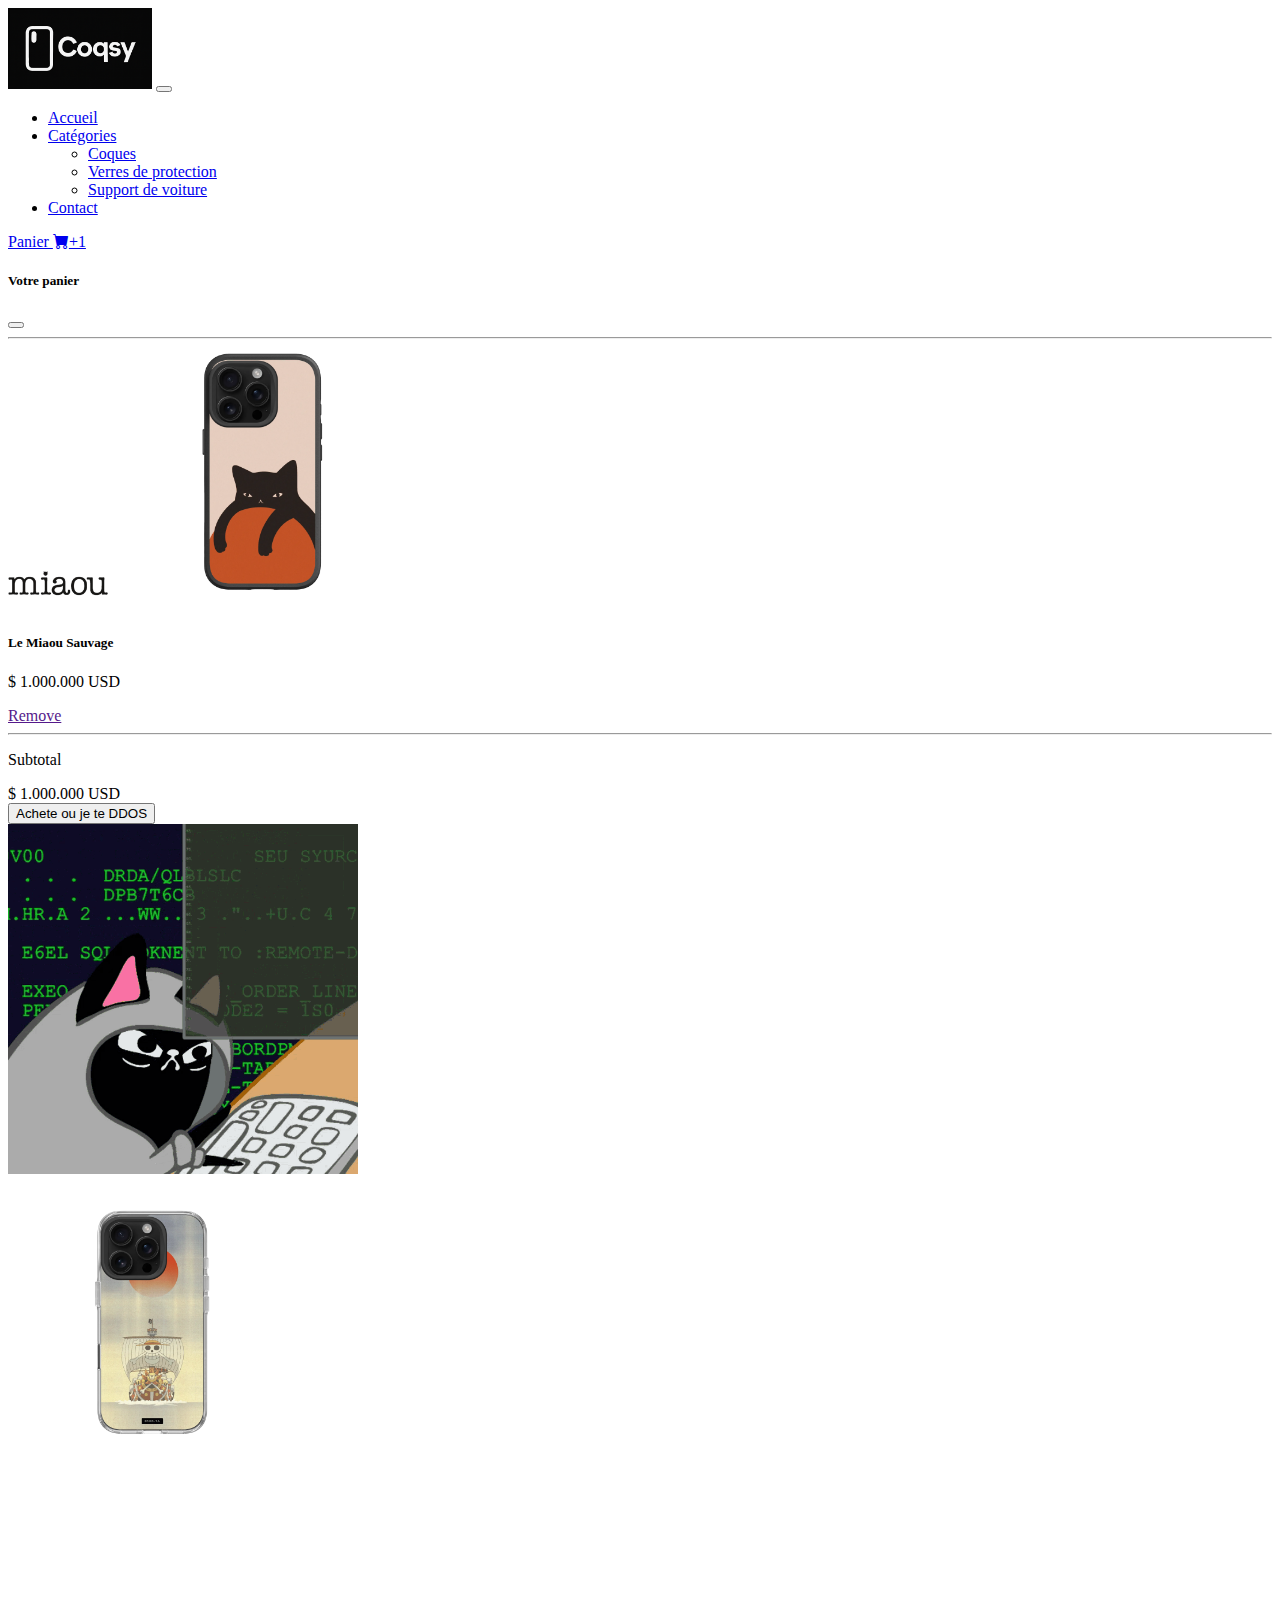
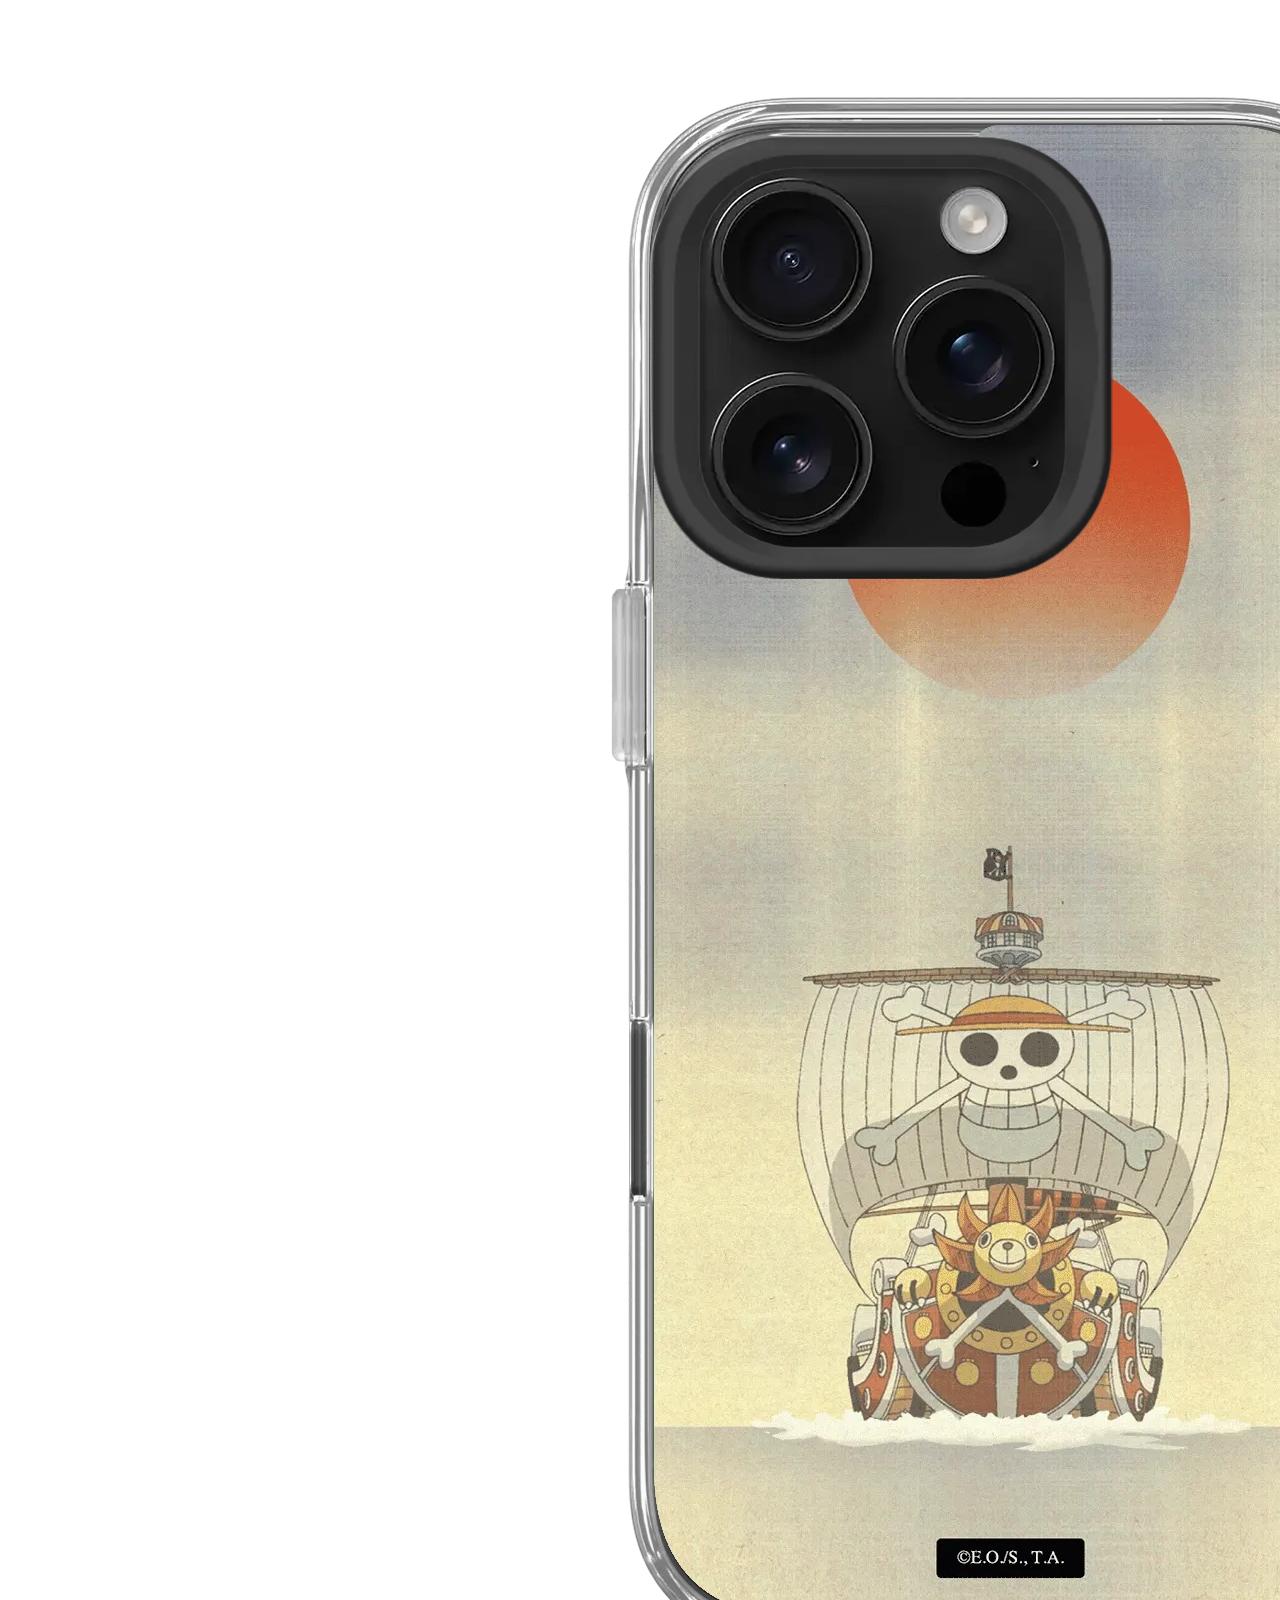
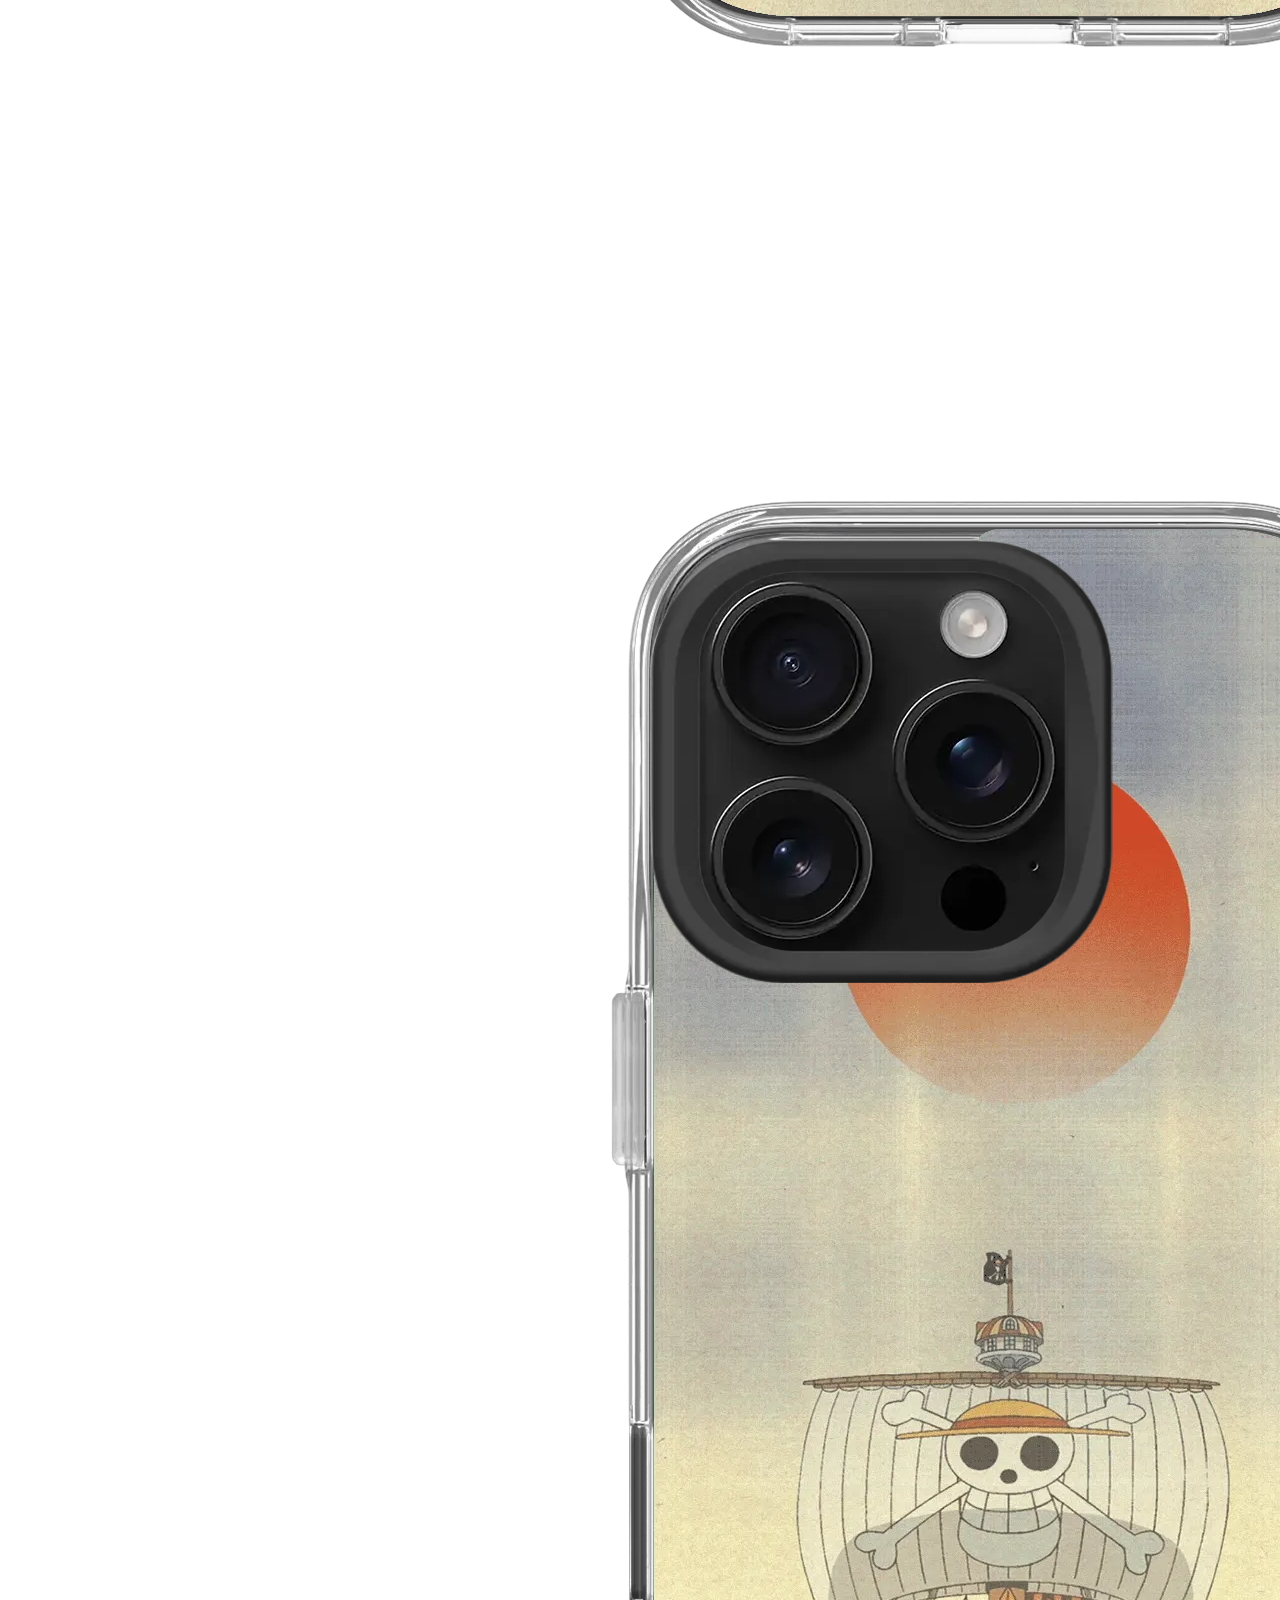
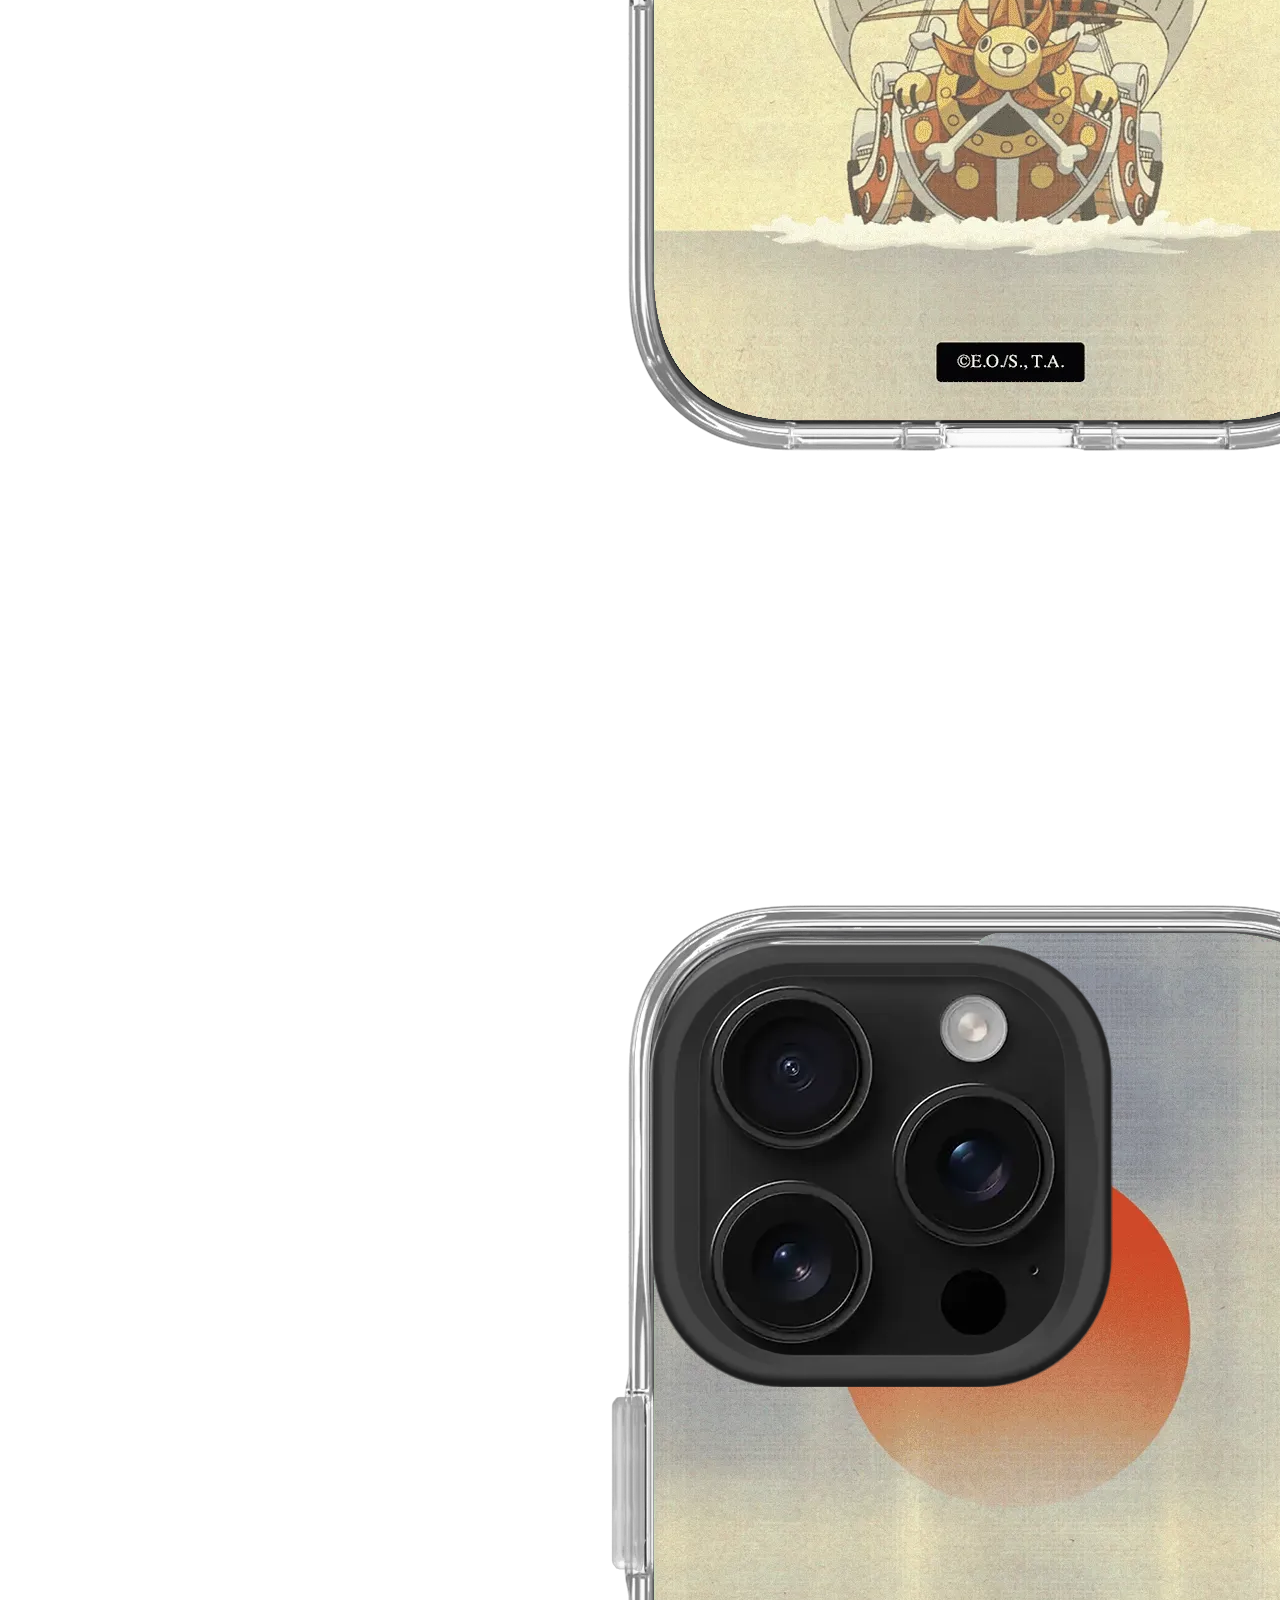
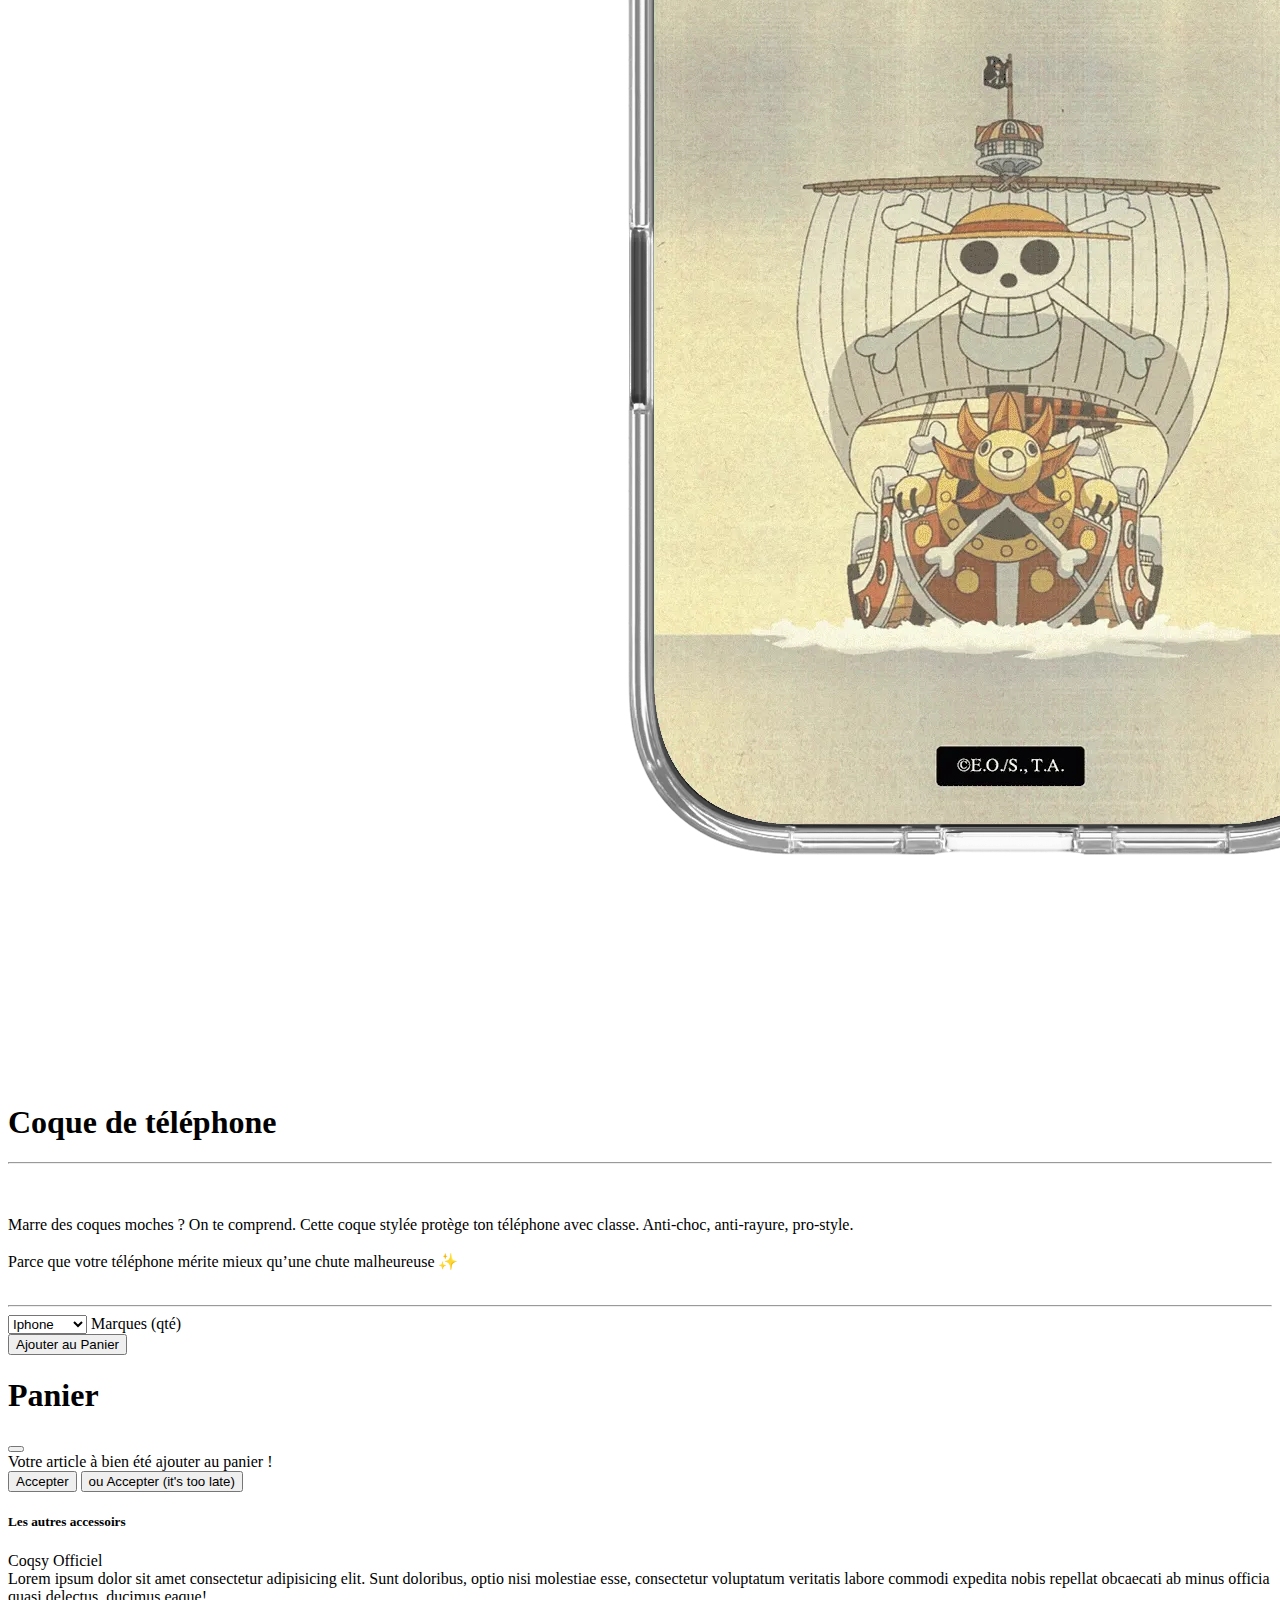
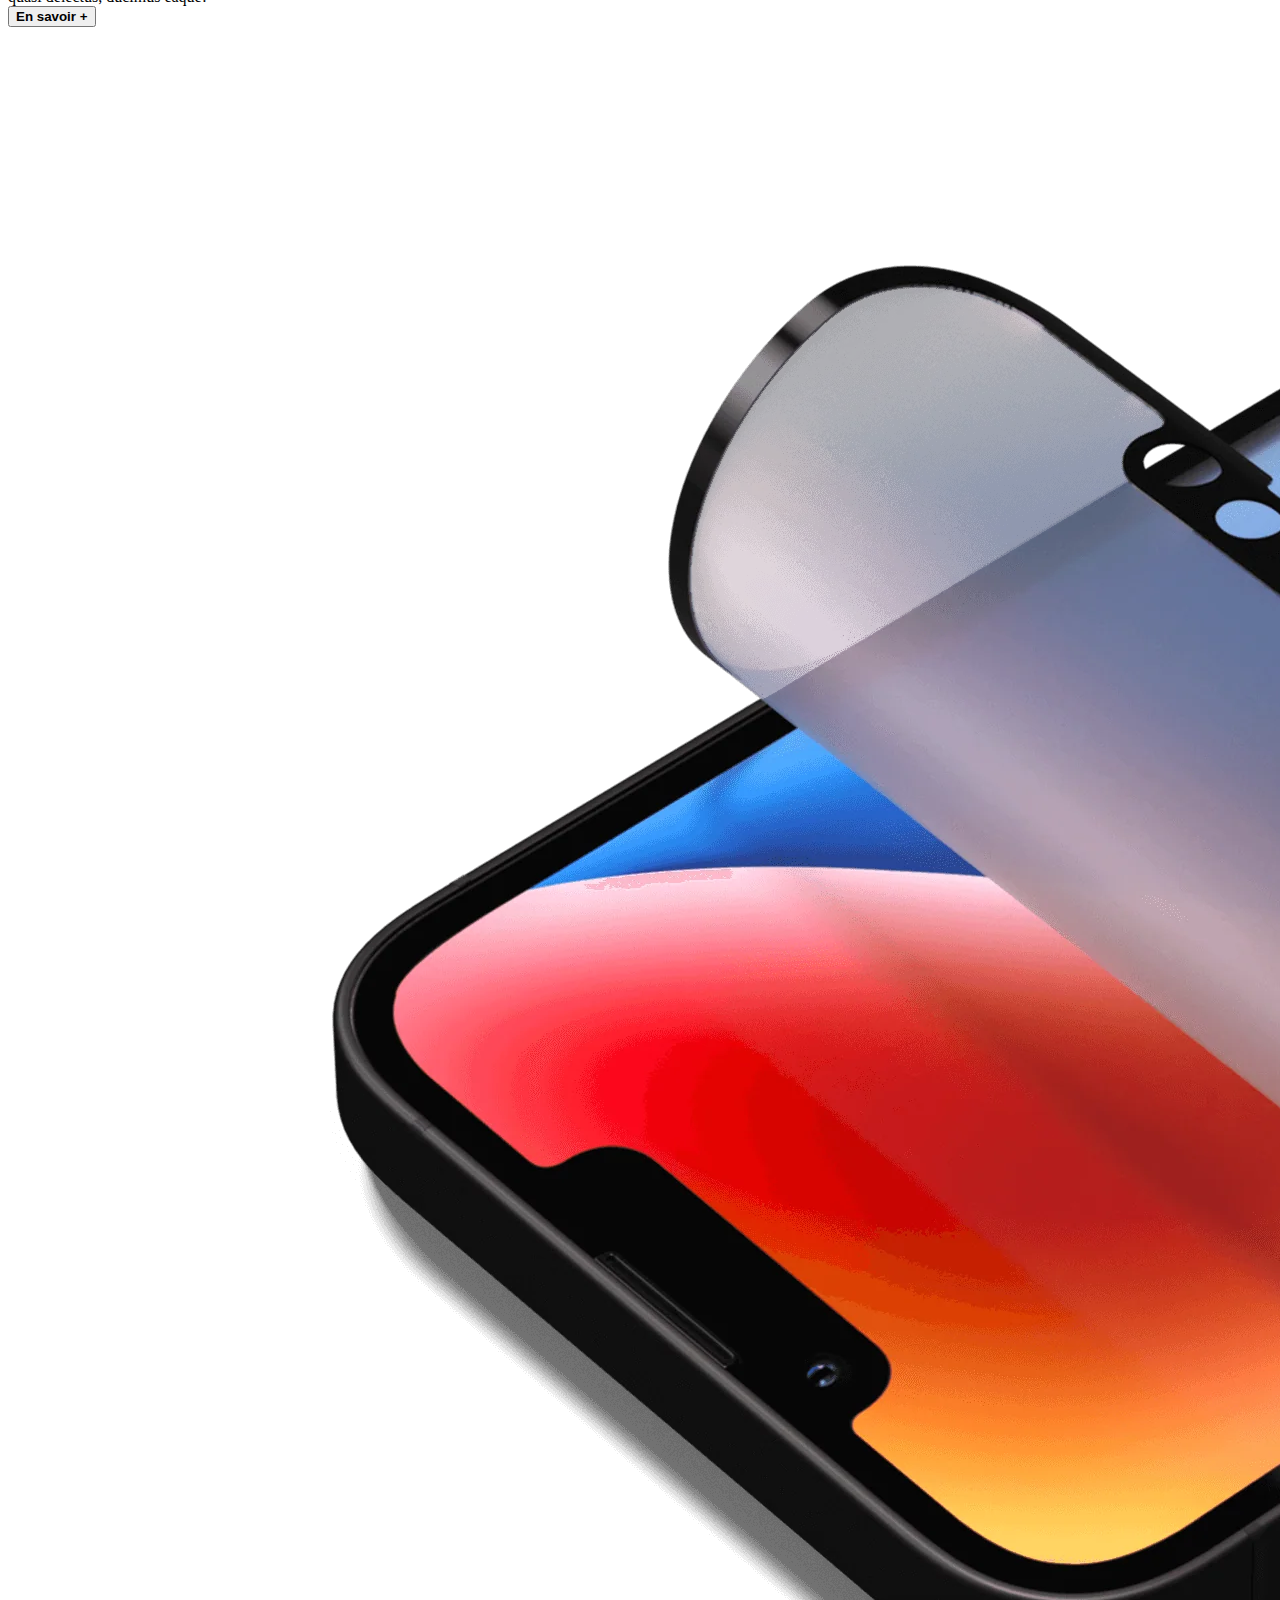
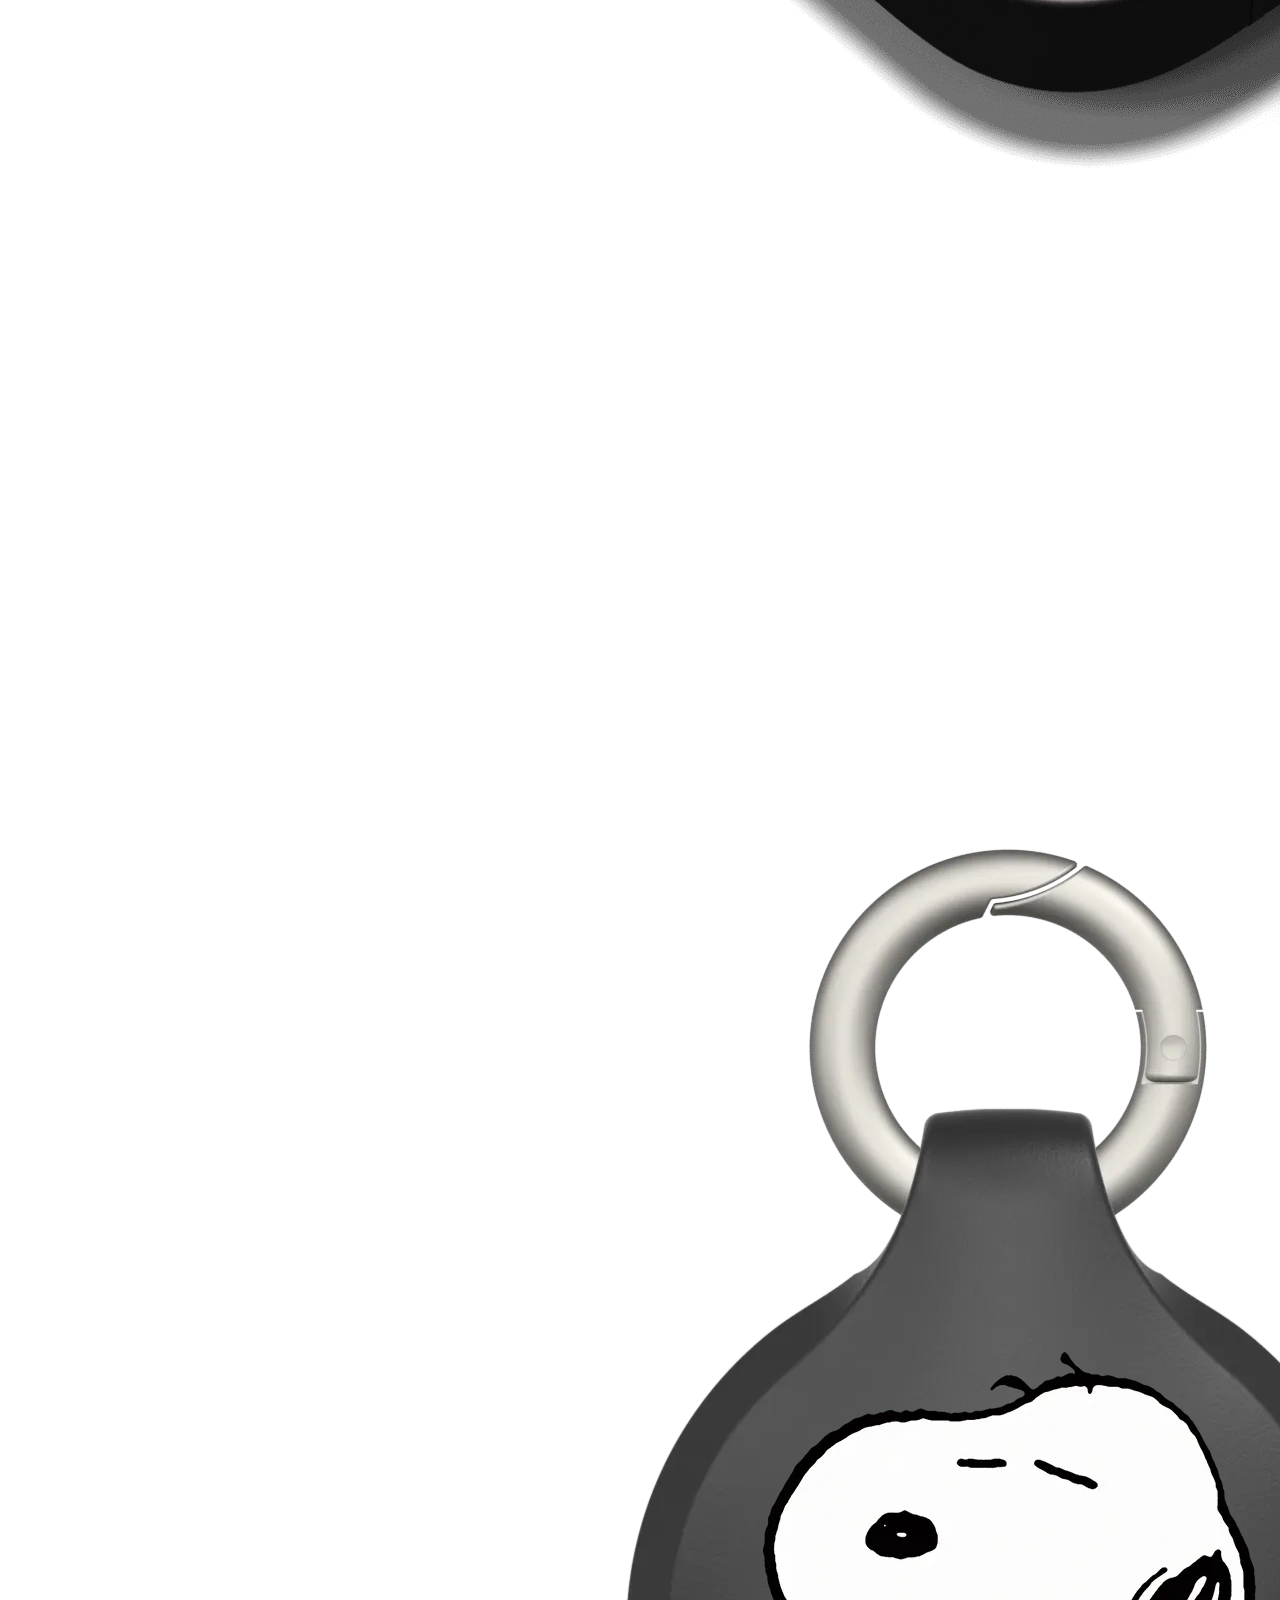
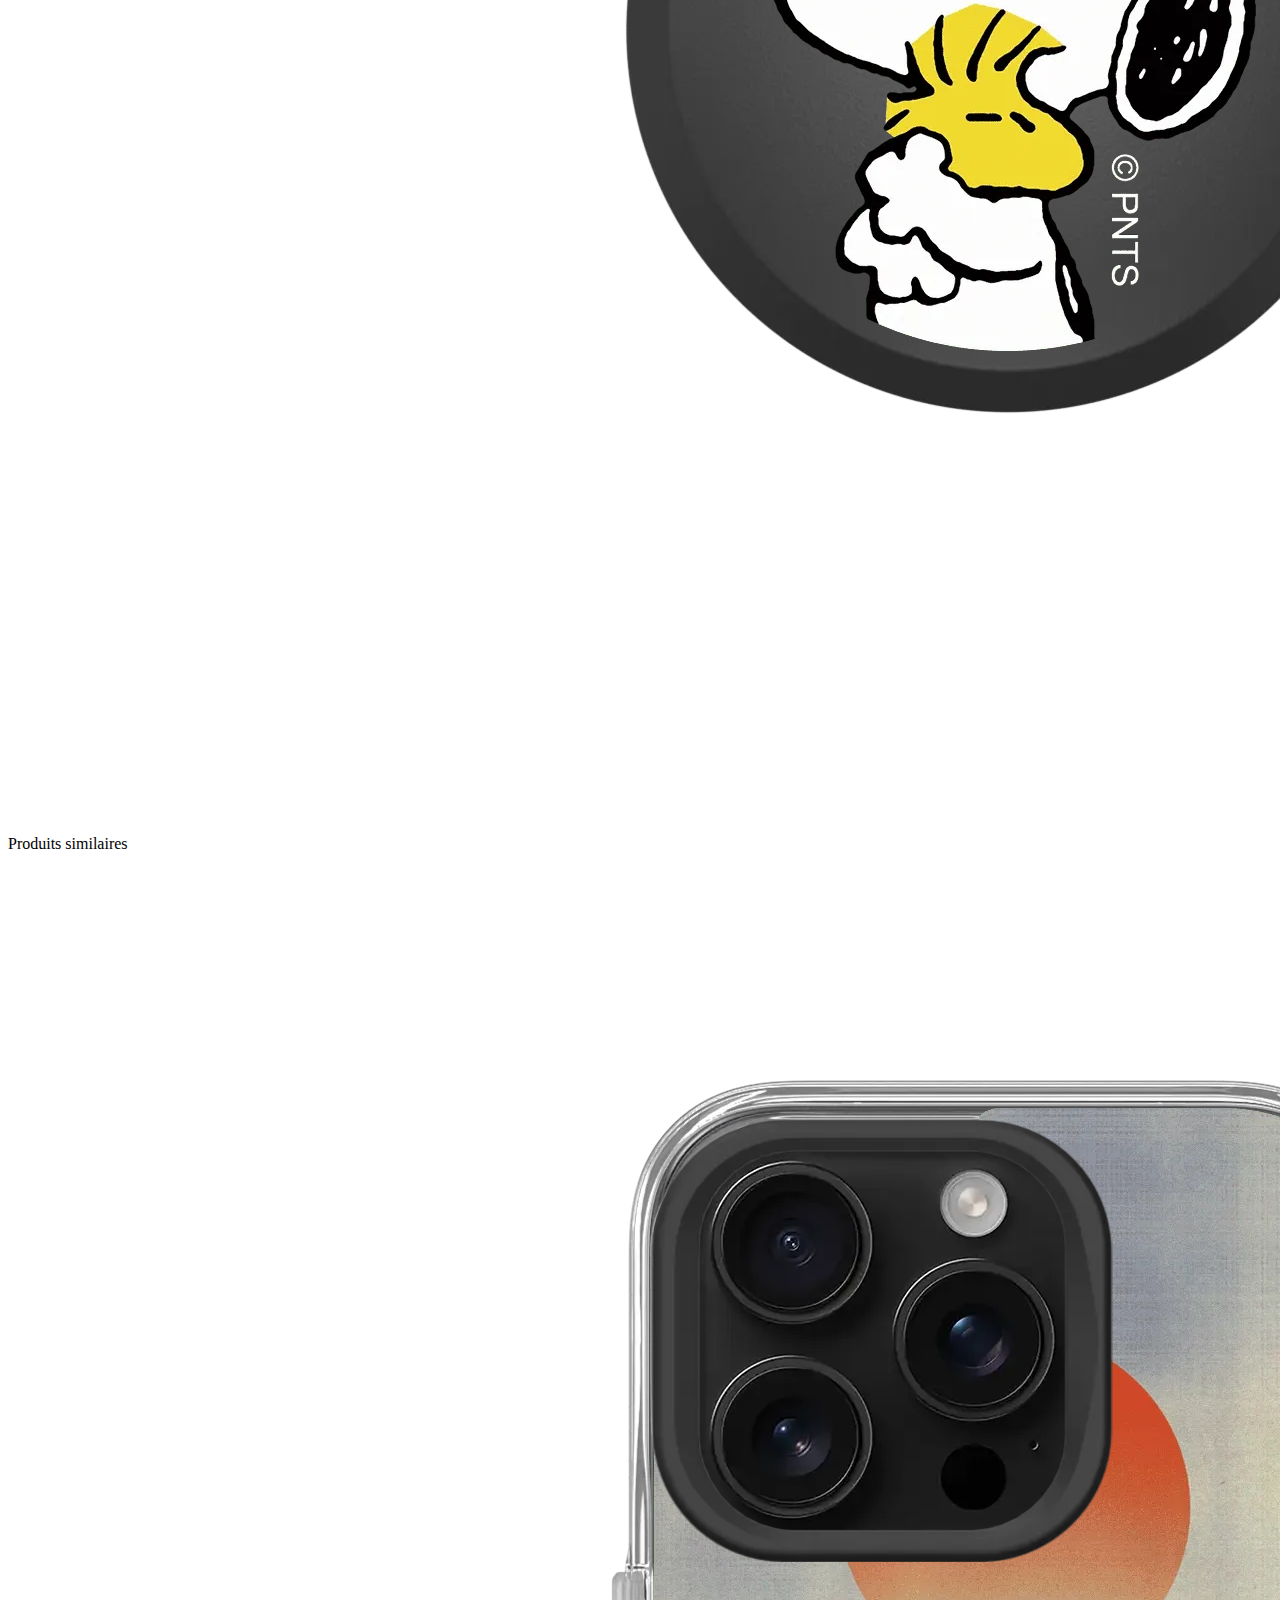
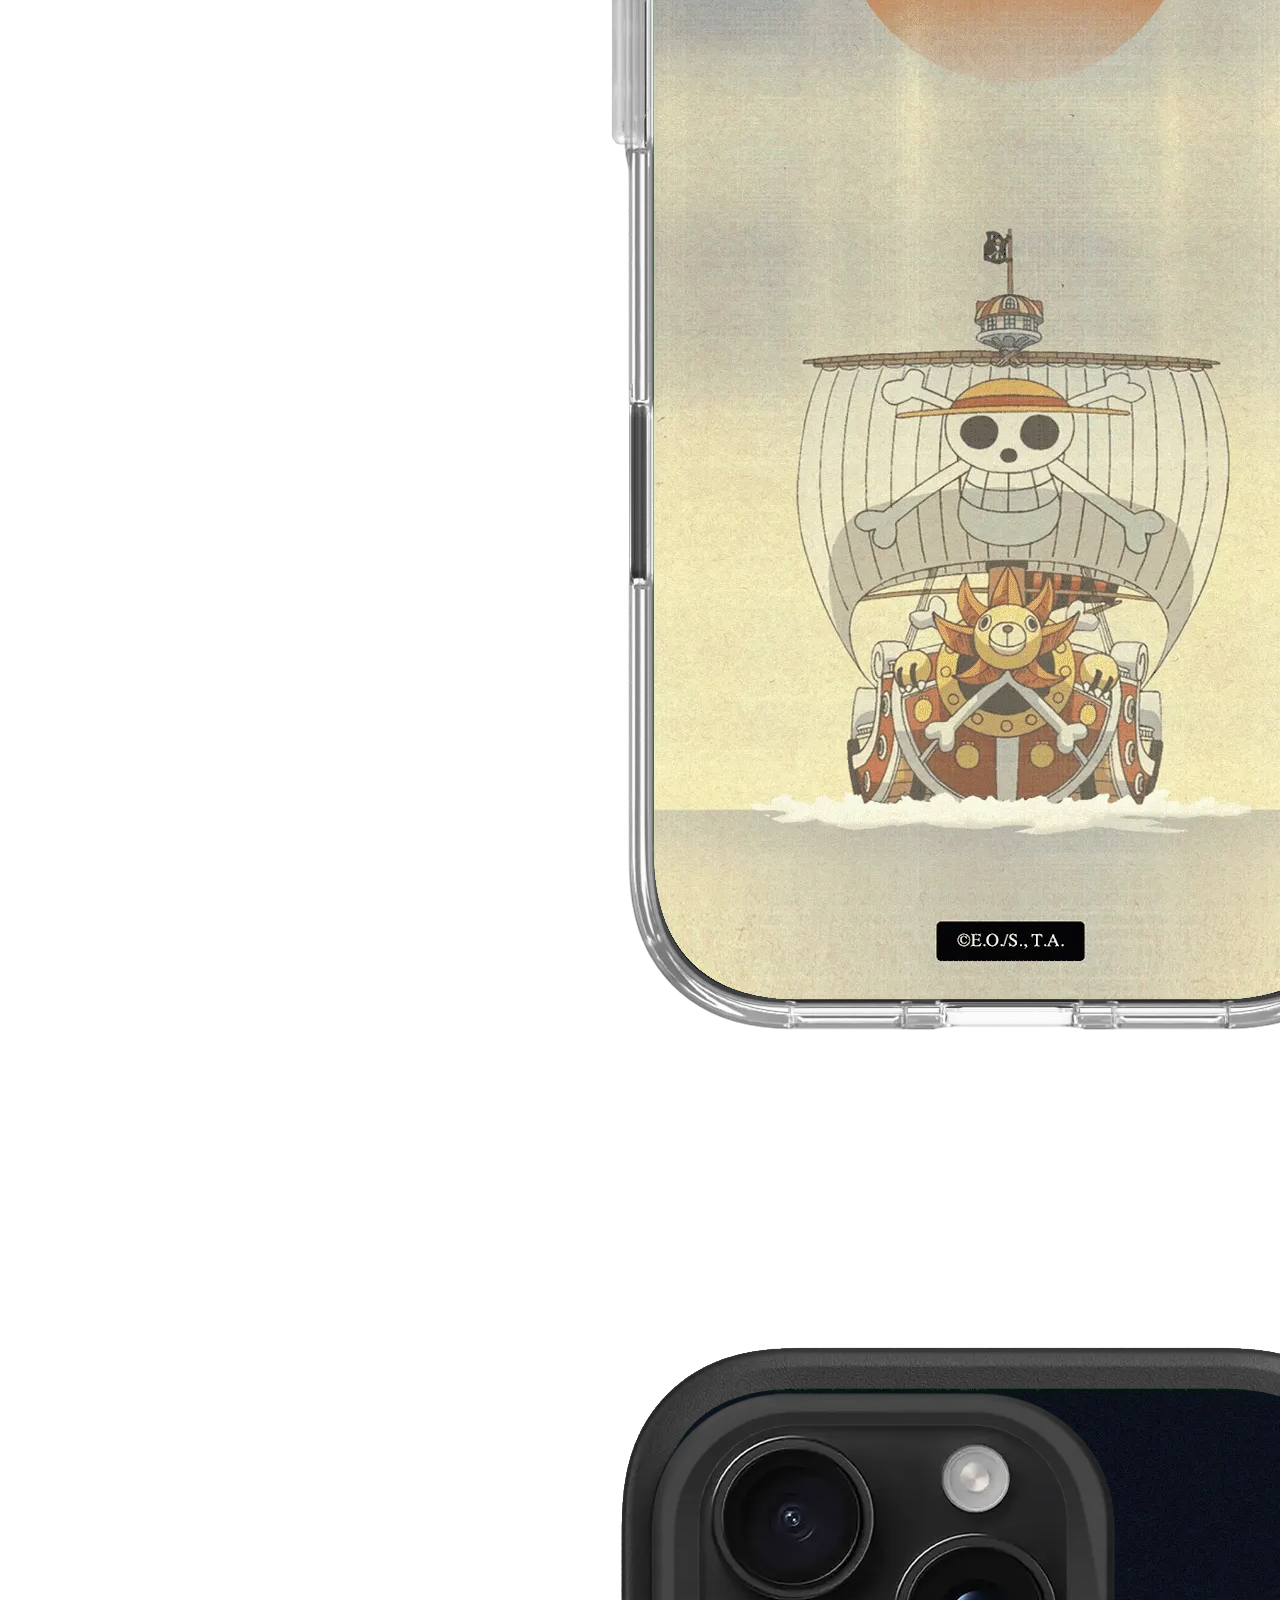
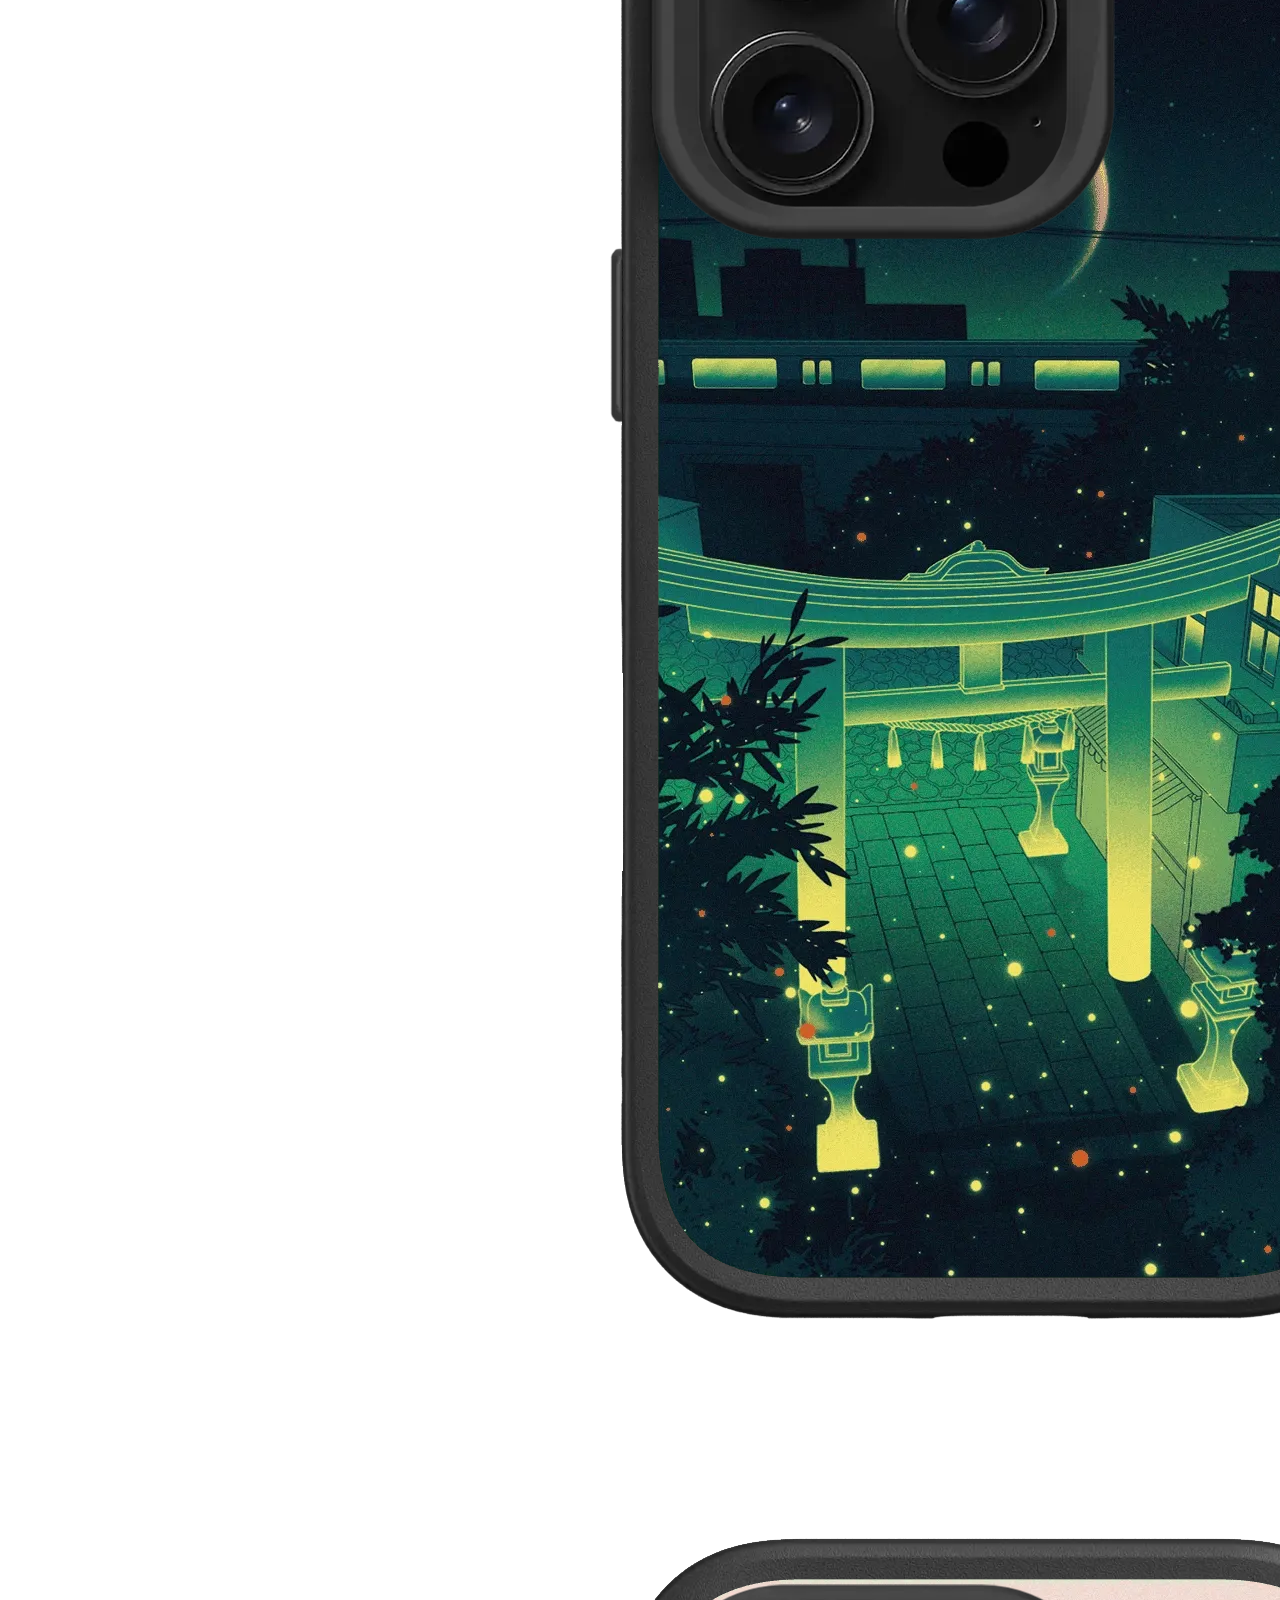
<file: article2 .html>
<!DOCTYPE html>
<html lang="fr">
<head>
    <meta charset="UTF-8">
    <meta name="viewport" content="width=device-width, initial-scale=1.0">
    <link href="https://cdn.jsdelivr.net/npm/bootstrap@5.3.6/dist/css/bootstrap.min.css" rel="stylesheet" integrity="sha384-4Q6Gf2aSP4eDXB8Miphtr37CMZZQ5oXLH2yaXMJ2w8e2ZtHTl7GptT4jmndRuHDT" crossorigin="anonymous">
    <link rel="stylesheet" href="https://cdn.jsdelivr.net/npm/bootstrap-icons@1.13.1/font/bootstrap-icons.min.css">
    <link rel="stylesheet" href="css/style.css">
    <title>Coqsy Officiel</title>
</head>
<body class="d-flex flex-column bg-black" style="height: 100vh">
       <nav class="navbar navbar-expand-lg fs-4">
      <div class="container-fluid mx-auto">
         <a class="navbar-brand" href="index.html"><img src="img/logo.png" style="width: 9rem" alt="logo" /></a>
         <button class="navbar-toggler bg-light" type="button" data-bs-toggle="collapse"
            data-bs-target="#navbarNavDropdown" aria-controls="navbarNavDropdown" aria-expanded="false"
            aria-label="Toggle navigation">
            <span class="border border-light navbar-toggler-icon bs-primary-white"></span>
         </button>
         <div class="collapse navbar-collapse justify-content-between" id="navbarNavDropdown">
            <ul class="navbar-nav">
               <li class="nav-item">
                  <a class="nav-link active text-light" aria-current="page" href="index.html">Accueil</a>
               </li>
               <li class="nav-item dropdown">
                  <a class="nav-link dropdown-toggle text-light" href="#" role="button" data-bs-toggle="dropdown"
                     aria-expanded="false">
                     Catégories
                  </a>
                  <ul class="dropdown-menu">
                     <li><a class="dropdown-item" href="#">Coques</a></li>
                     <li>
                        <a class="dropdown-item" href="#">Verres de protection</a>
                     </li>
                     <li>
                        <a class="dropdown-item" href="#">Support de voiture</a>
                     </li>
                  </ul>
               </li>
               <li class="nav-item">
                  <a class="nav-link text-light" href="contact.html">Contact</a>
               </li>
            </ul>
            <div class="navbar__panier d-fex border py-1 px-4 rounded-5 justify-content-start" style="width: 11rem;">
               <a class="nav-link text-light" data-bs-toggle="offcanvas" aria-controls="offcanvasExample"
                  href="#offcanvasExample" role="button" aria-controls="offcanvasExample">Panier <i
                     class="bi bi-cart-fill text-light fs-4"></i><span class="fs-5">+1</span></a>
            </div>
         </div>
      </div>
   </nav>
   <div class="offcanvas offcanvas-start text-white bg-black" tabindex="-1" id="offcanvasExample"
      aria-labelledby="offcanvasExampleLabel">
      <div class="offcanvas-header">
         <h5 class="offcanvas-title" id="offcanvasExampleLabel">
            Votre panier
         </h5>
         <button type="button" class="btn-close btn-close-white" data-bs-dismiss="offcanvas"
            aria-label="Close"></button>
      </div>
      <hr />
      <div class="offcanvas-body">
         <div class="offcanvas-body-grey text-center mx-5 rounded-top-3">
            <img src="img/MIAOU-Photoroom.png" width="100" alt="" class="logo-miaou px-5" />
            <img src="img/coque6.png" width="300" alt="" />
         </div>
         <div class="offcanvas-body-grey mx-5 text-black p-3 mb-2 rounded-bottom-3">
            <h5>Le Miaou Sauvage</h5>
            <p class="fst-italic">$ 1.000.000 USD</p>
            <a class="text-black" href="">Remove</a>
         </div>
         <hr class="mx- my-4" />
         <div class="d-flex justify-content-between">
            <p>Subtotal</p>
            <span>$ 1.000.000 USD</span>
         </div>
         <div class="mx rounded-bottom-3 text-center mb-3">
            <button type="button" class="btn btn-warning fw-bold px-5 rounded-0">
               Achete ou je te DDOS
            </button>
         </div>
         <div class="hack text-center">
            <img class="p-2 rounded-5" width="350" src="img/hack-the-planet-hacker-cat.gif" alt="" />
         </div>
      </div>
   </div>
    <div class="article">
        <div class="container-lg p-2 text-center">
            <div class="row gap-5 p-4">
                <div class=" col-lg coque1 d-flex flex-column bg-dark gap-3 p-4">
                    <div>
                        <img style="width: 18rem; height: auto;" class="img-fluid bg-body rounded-5" src="img/coque3.png" alt="coque1">
                    </div>
                    <div class="d-flex gap-2">
                        <div class="img_coque1">
                            <a href="#"><img class="img-fluid bg-secondary rounded-3" src="img/coque3.png" alt="coque1"></a>
                        </div>
                        <div class="img_coque1">
                            <a href="#"><img  class="img-fluid bg-secondary rounded-3" src="img/coque3.png" alt="coque1"></a>
                        </div>
                        <div class="img_coque1">
                            <a href="#"><img class="img-fluid bg-secondary rounded-3" src="img/coque3.png" alt="coque1"></a>
                        </div>
                    </div>
                </div>
                <div class=" col-lg p-5 bg-dark text-light text-start">
                    <h1 class="display-4">Coque de téléphone</h1>
                    <hr>
                    <p>
                        <br><br>Marre des coques moches ? On te comprend. Cette coque stylée protège ton téléphone avec classe. Anti-choc, anti-rayure, pro-style. <br><br>
                        Parce que votre téléphone mérite mieux qu’une chute malheureuse ✨ <br> <br>
                    </p>
                    <hr>
                    <div class="input-group mb-4 mt-4" style="width: 75%;">
                        <select class="form-select" id="inputGroupSelect02">
                            <option value="1">Iphone</option>
                            <option value="2">Samsung</option>
                            <option value="3">Xiomi</option>
                        </select>
                    <label class="input-group-text" for="inputGroupSelect02">Marques</label>
                    (qté)
                    </div>
                    <!-- Surement à lier avec le panier directement le modal n'est pas nécessaire -->
                    <!-- Button trigger modal -->
                    <button type="button" class="btn btn-secondary" data-bs-toggle="modal" data-bs-target="#Prixpanier">
                    Ajouter au Panier
                    </button>

                    <!-- Modal -->
                    <div class="modal fade" id="Prixpanier" tabindex="-1" aria-labelledby="exampleModalLabel" aria-hidden="true">
                        <div class="modal-dialog">
                            <div class="modal-content">
                                <div class="modal-header">
                                    <h1 class="modal-title fs-5" id="exampleModalLabel">Panier</h1>
                                    <button type="button" class="btn-close" data-bs-dismiss="modal" aria-label="Close"></button>
                                </div>
                                <div class="modal-body">
                                    Votre article à bien été ajouter au panier !
                                </div>
                                <div class="modal-footer">
                                    <button type="button" class="btn btn-secondary" data-bs-dismiss="modal">Accepter</button>
                                    <button type="button" class="btn btn-dark">ou Accepter (it's too late)</button>
                                </div>
                            </div>
                        </div>
                    </div>
                </div>
            </div>
        </div>
    </div>
    </div>
    <div class="container" style="width: 100vw;">
        <div class="grid_row">
            <div class="col_non">
                <div class="accessoirs d-flex flex-column gap-4">
                    <div class="bg-dark text-white opacity-75 text-center pt-3">
                    <h5>Les autres accessoirs</h5>
                    </div>
                    <div class="display-5 text-light">
                        Coqsy Officiel
                    </div>
                    <div class="text-secondary">
                        Lorem ipsum dolor sit amet consectetur adipisicing elit. Sunt doloribus, optio nisi molestiae esse,
                        consectetur voluptatum veritatis labore commodi expedita nobis repellat obcaecati ab minus officia quasi delectus,
                        ducimus eaque!
                    </div>
                    <button type="button" class=" btn btn-outline-light btn-outline-light"><b>En savoir +</b></button>
                </div>
            </div>
            <div class="col_non">
                <img class="img-fluid" src="img/ecran.webp" alt="ecran">
            </div>
            <div class="col_non">
                <img  class="img-fluid" src="img/snopy.png" alt="snopy">
            </div>
        </div>
    </div>
    <div class="display-5 text-light text-center mb-5">
        Produits similaires
    </div>
    <!-- C'est pas ici -->
    <div class="mybox border border-secondary container mb-5 pt-3 pb-3">
        <div class="row gap-3">
            <div class="col">
                <a href="#"><img class="img_lien img-fluid" src="img/coque3.png" alt="coque"></a>
            </div>
            <div class="col">
                <a href="#"><img class="img_lien img-fluid" src="img/coque4.png" alt="coque"></a>
            </div>
            <div class="col">
                <a href="#"><img class="img_lien img-fluid" src="img/coque5.png" alt="coque"></a>
            </div>
        </div>
    </div>
    <div class="contact_article">
        <div class="display-2 text-light">
            Créer ta propre coque personnalisée !
        </div>
        <div class="text-light">
            Lorem ipsum dolor sit amet consectetur, adipisicing elit.
        </div>
        <div class="bouton">
            <a href="contact.html"><button type="button" class="btn btn-outline-light btn-outline-light"><b>Nous contactez !</b></button></a>
        </div>
    </div>
    <div class="hstack gap-1 p-5 text-bg-dark mt-auto justify-content-center" style="width: 100vw;">
        <div class="p-1">
            <b>Coqsy</b>
        </div>
        <div class="vr"></div>
        <div class="p-2">
            <p>Adresse : 3 Rue Maximilien Robespierre, 76610 Le Havre <br>
               Téléphone : 06.18.56.67.26 
            </p>
        </div>
        <div class="vr"></div>
        <div class="p-1"><a href="#" class="text-bg-dark">Mentions légales · © 2025 Coqsy</a></div>
        <div class="vr"></div>
        <div class="p-1">
            <a href="#" class="text-bg-dark"><i class="bi bi-instagram"></i></a>
            <a href="#" class="text-bg-dark"><i class="bi bi-twitter-x"></i></a>
            <a href="#" class="text-bg-dark"><i class="bi bi-pinterest"></i></i></a>
            <a href="#" class="text-bg-dark"><i class="bi bi-facebook"></i></a>
        </div>
    </div>
    <script src="https://cdn.jsdelivr.net/npm/bootstrap@5.3.6/dist/js/bootstrap.bundle.min.js" integrity="sha384-j1CDi7MgGQ12Z7Qab0qlWQ/Qqz24Gc6BM0thvEMVjHnfYGF0rmFCozFSxQBxwHKO" crossorigin="anonymous"></script>
</body>
</html>
</file>
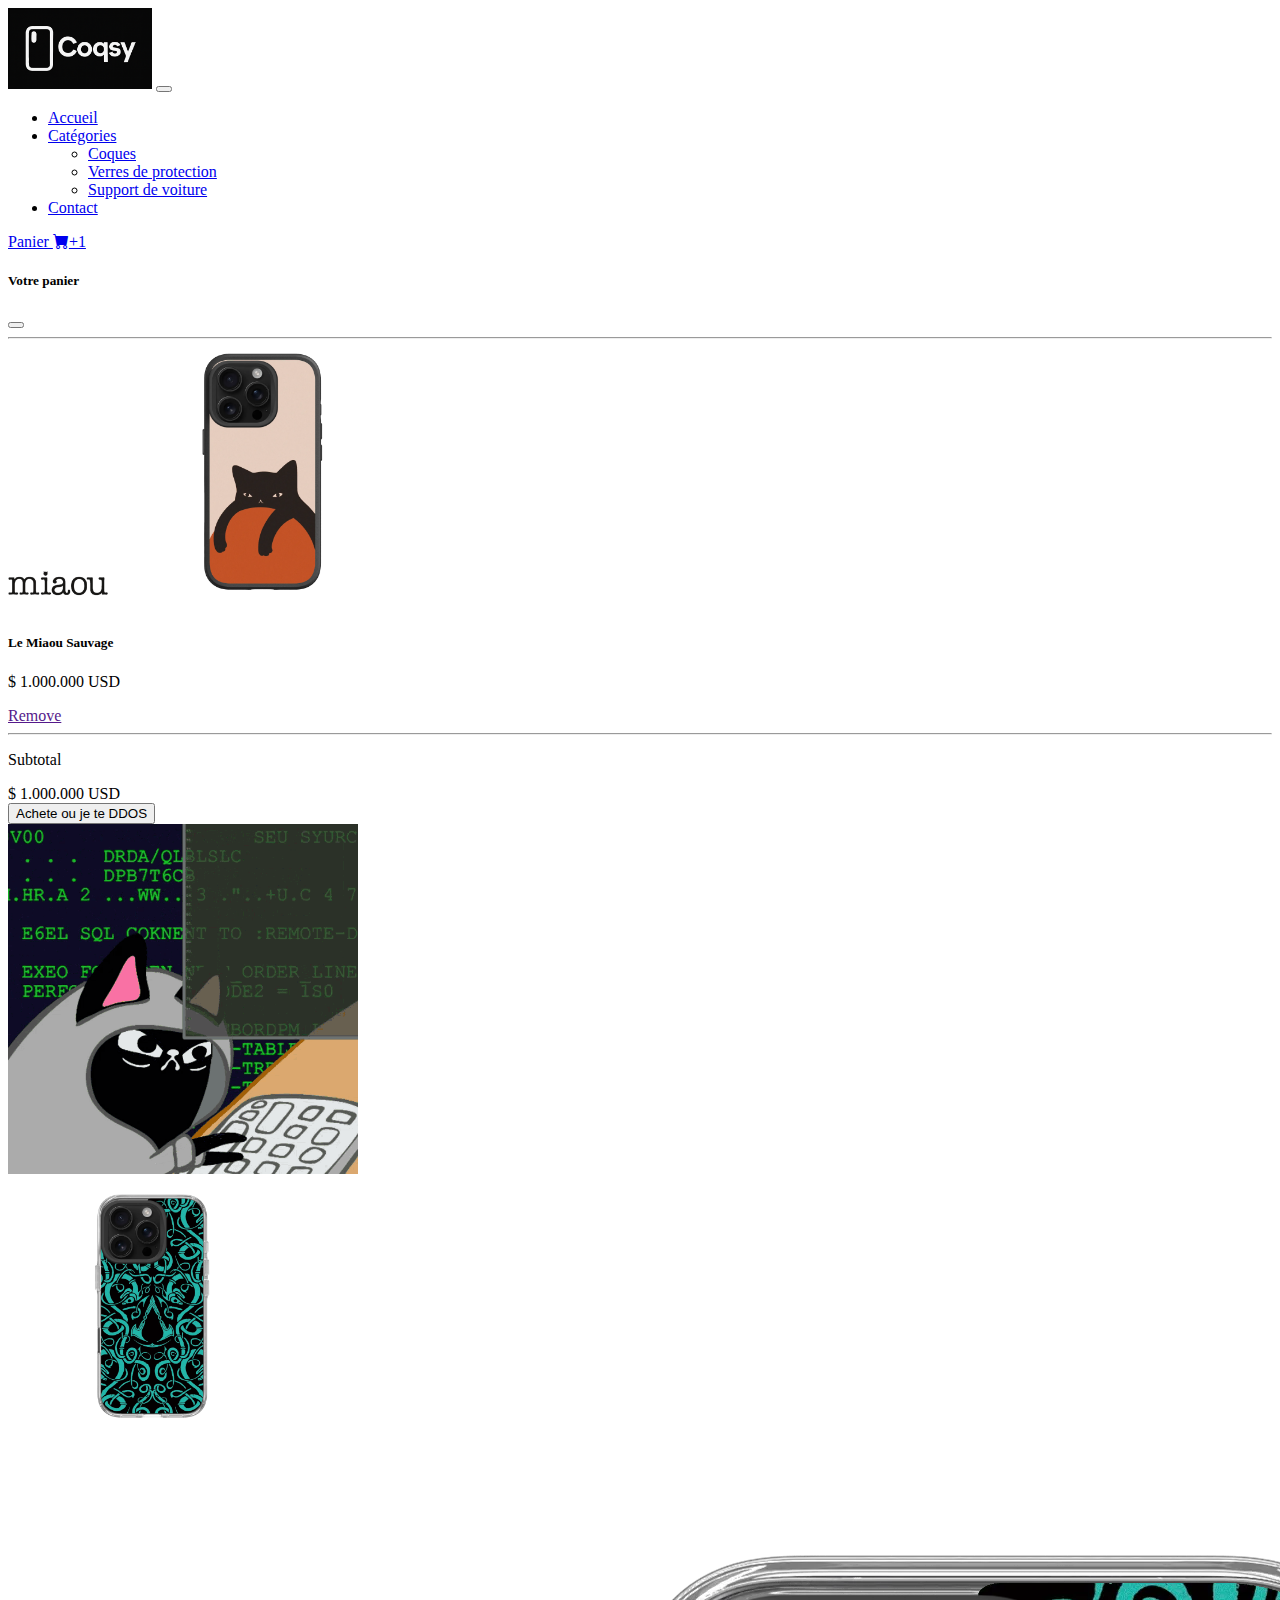
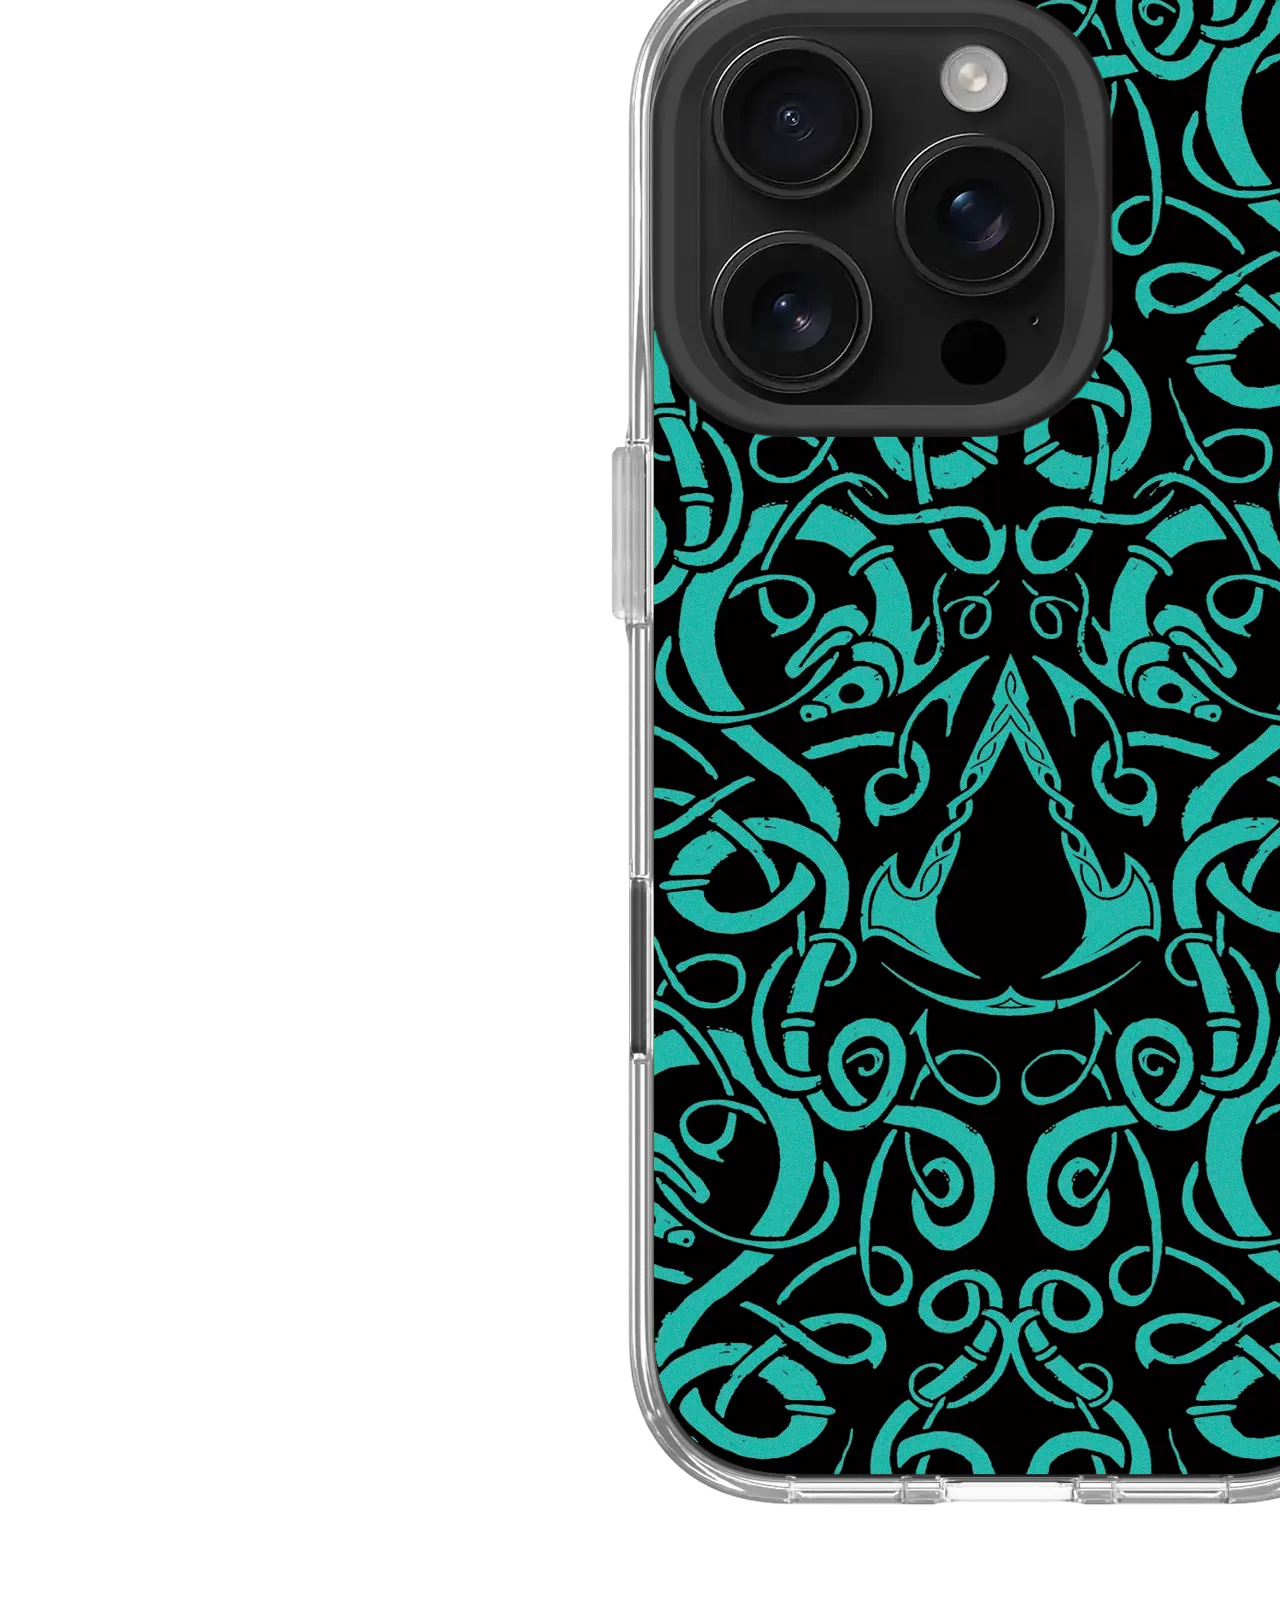
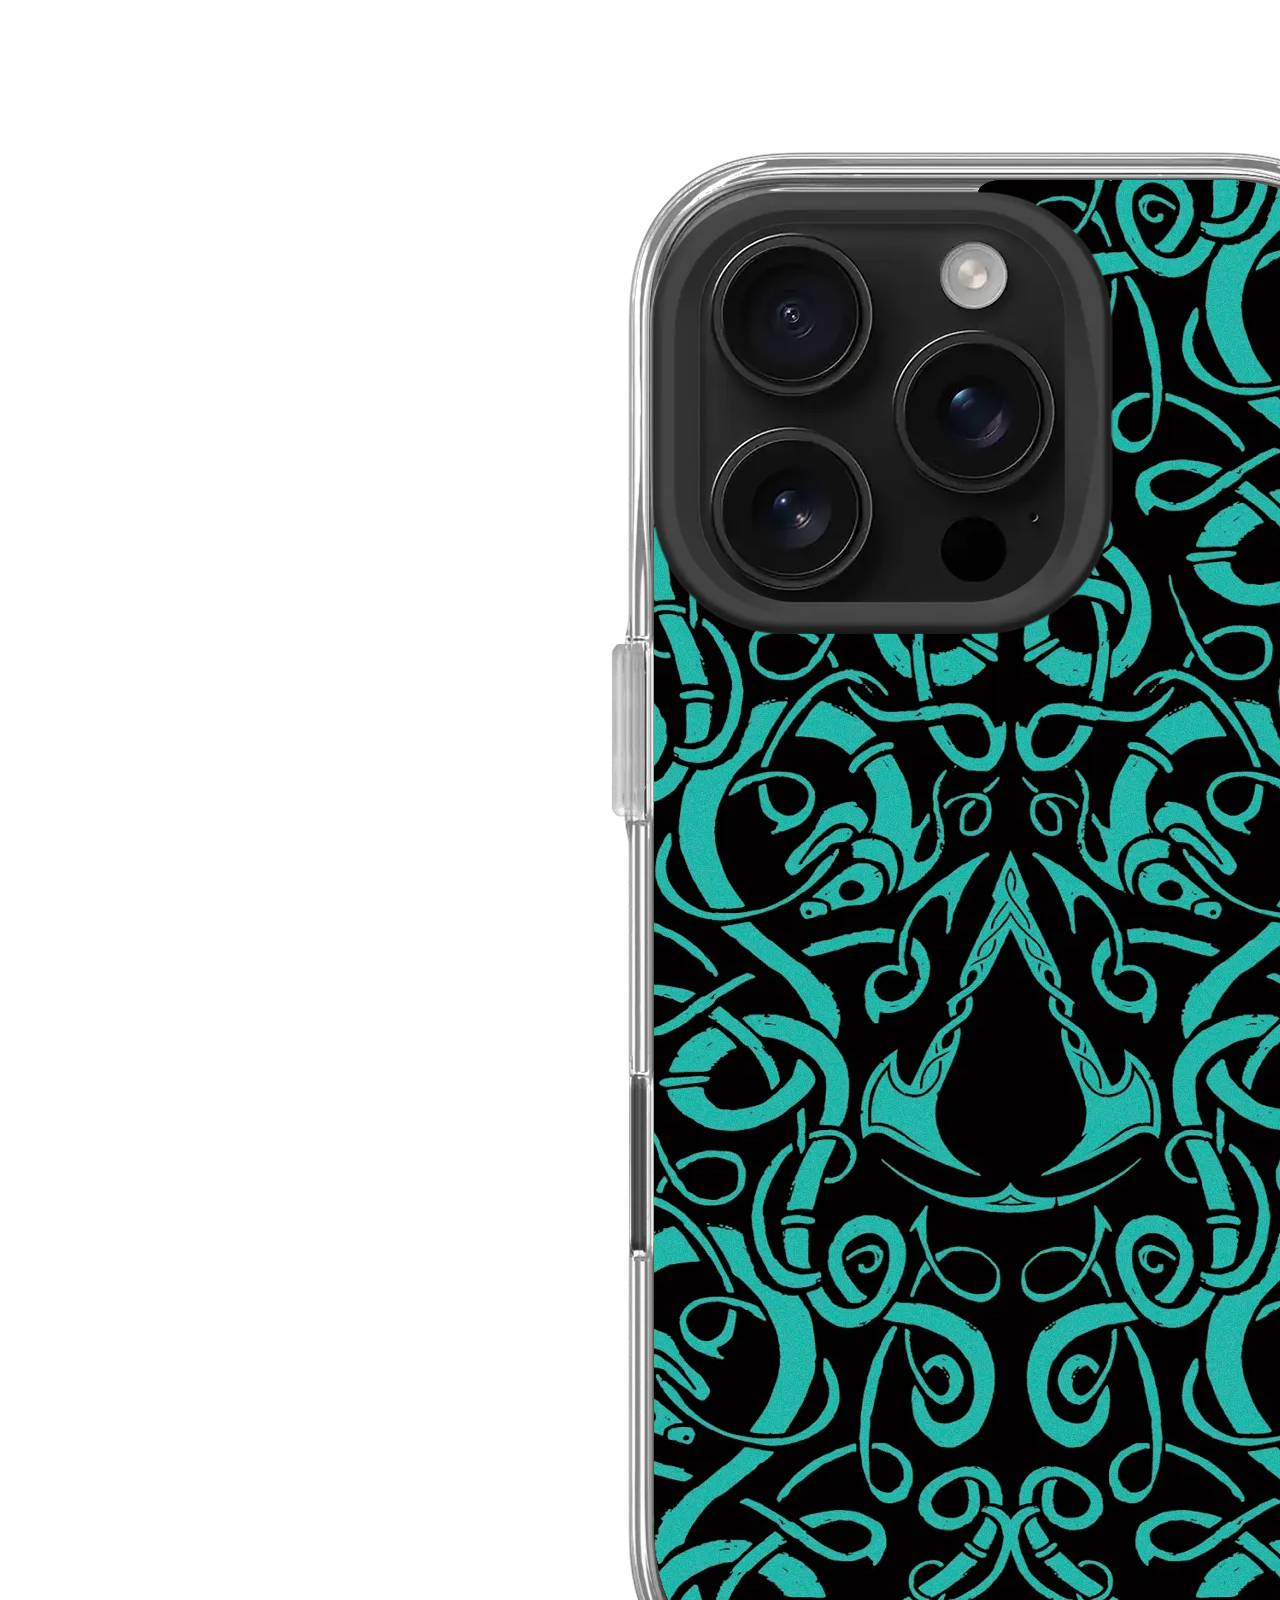
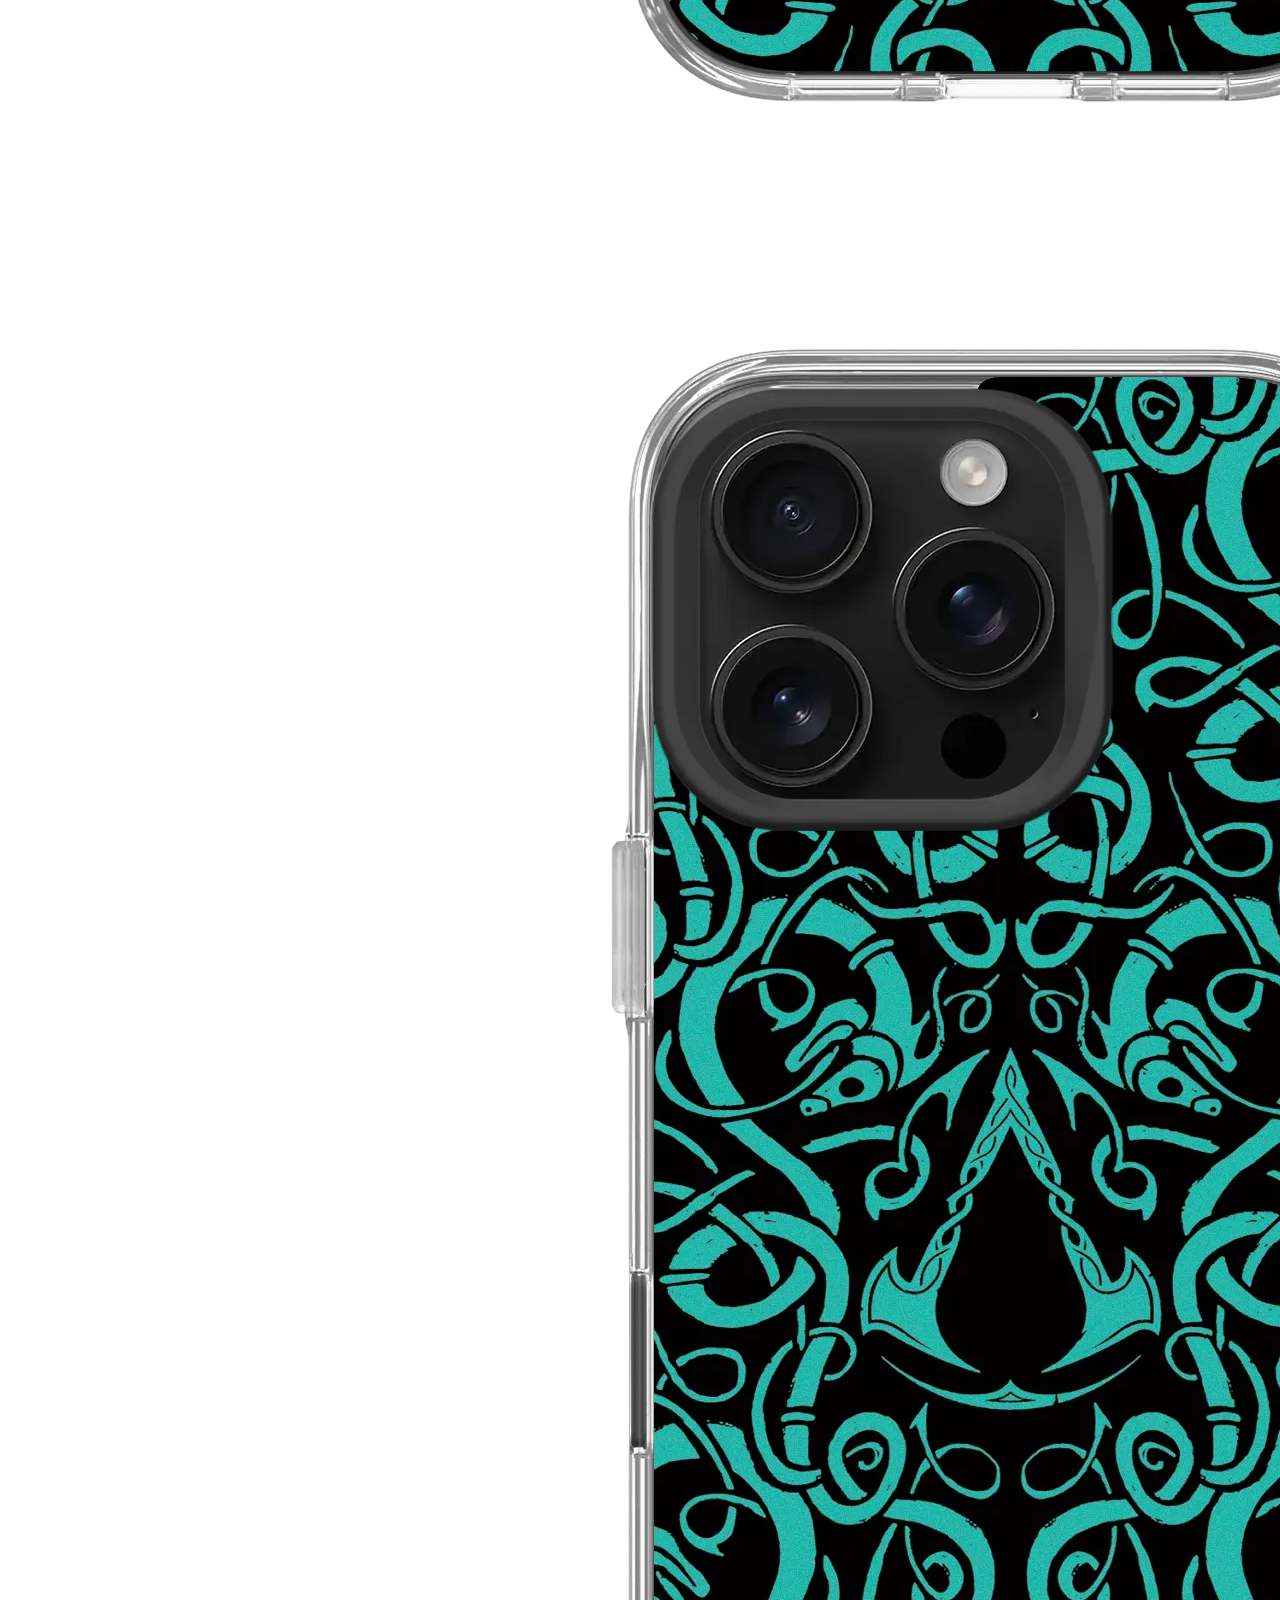
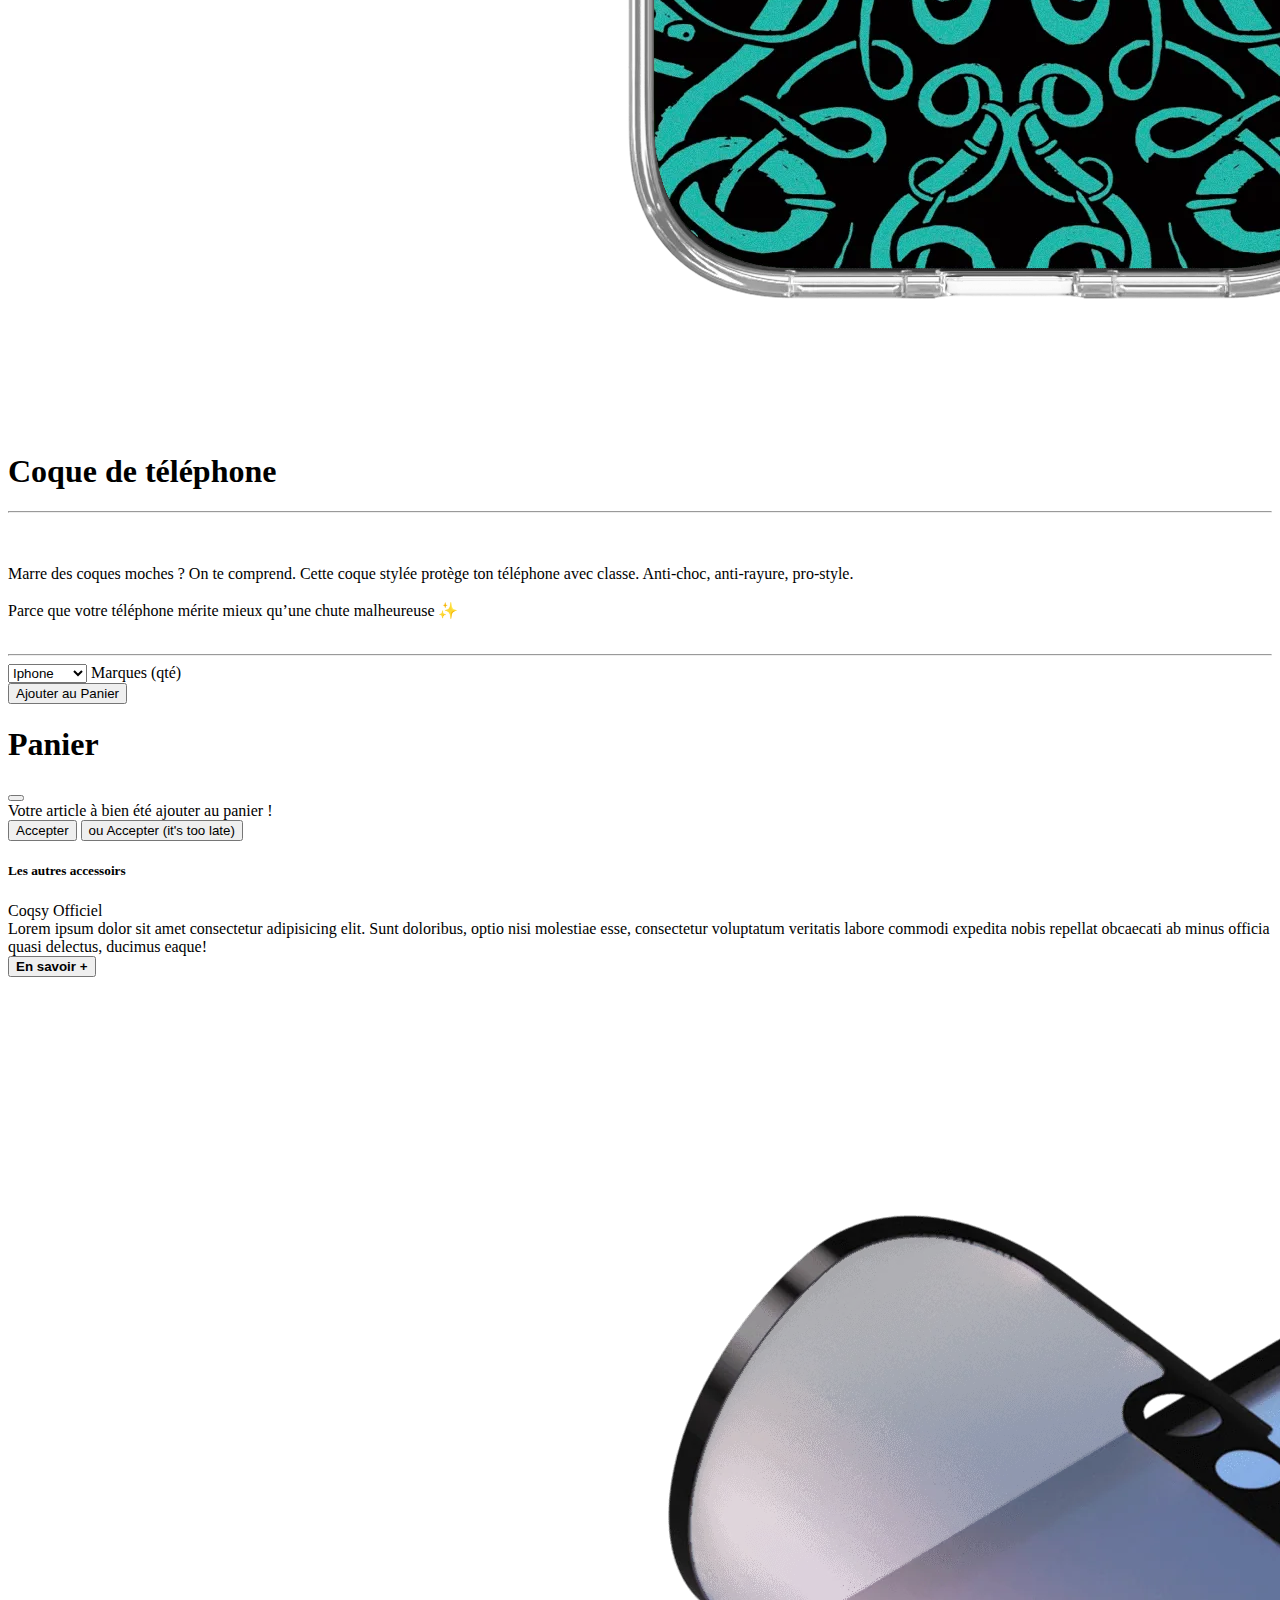
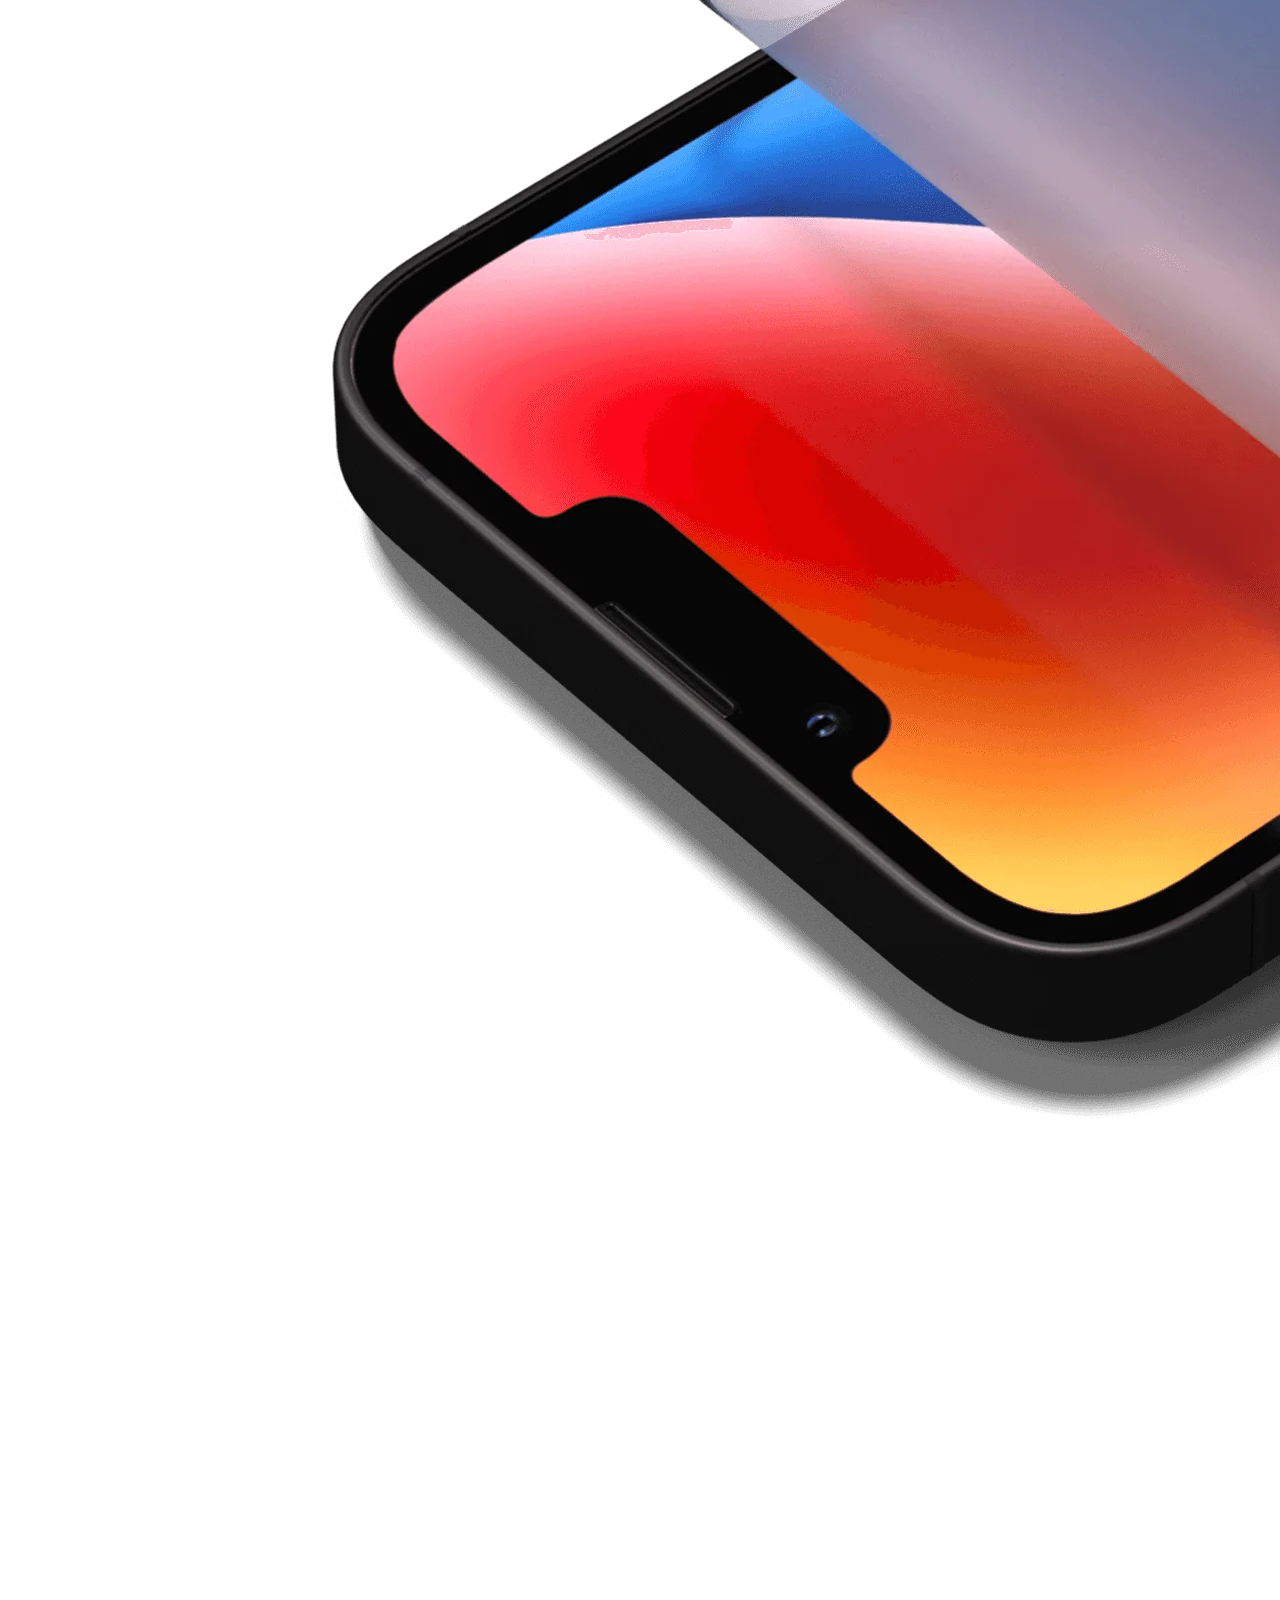
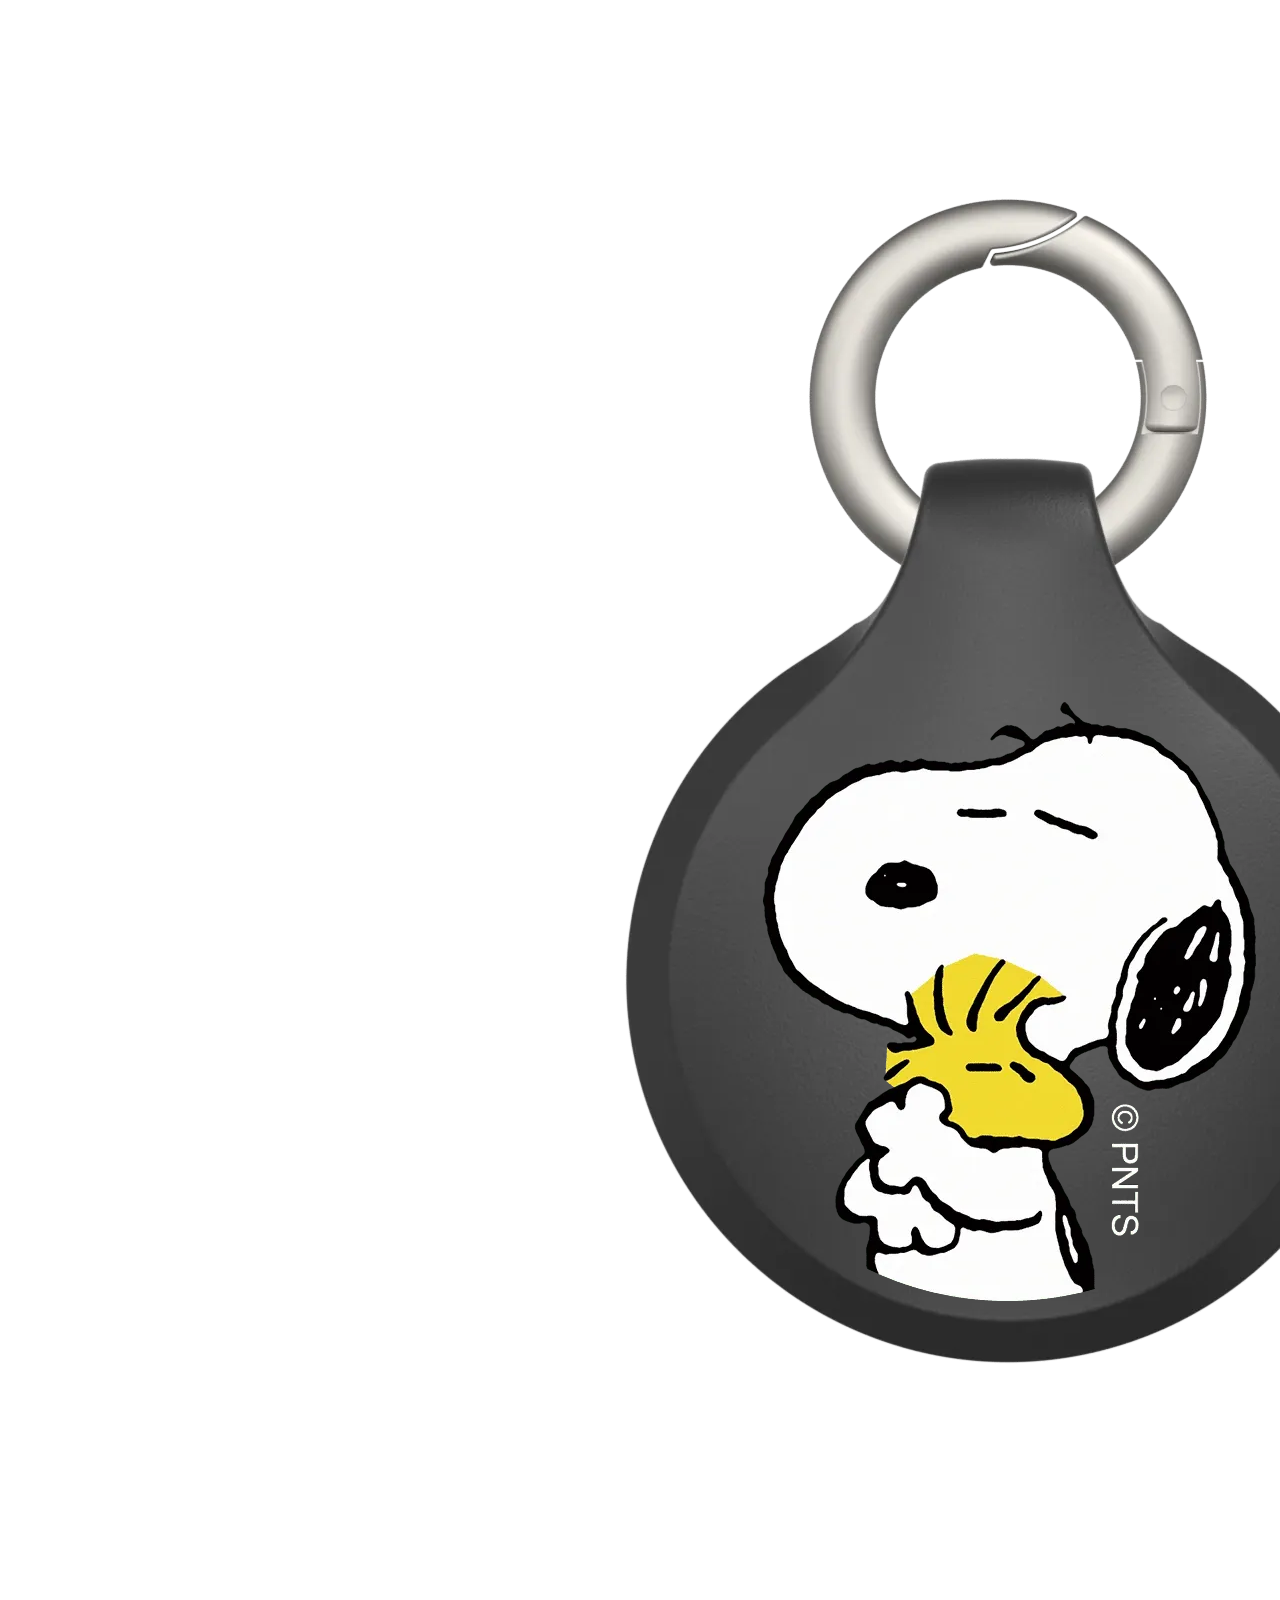
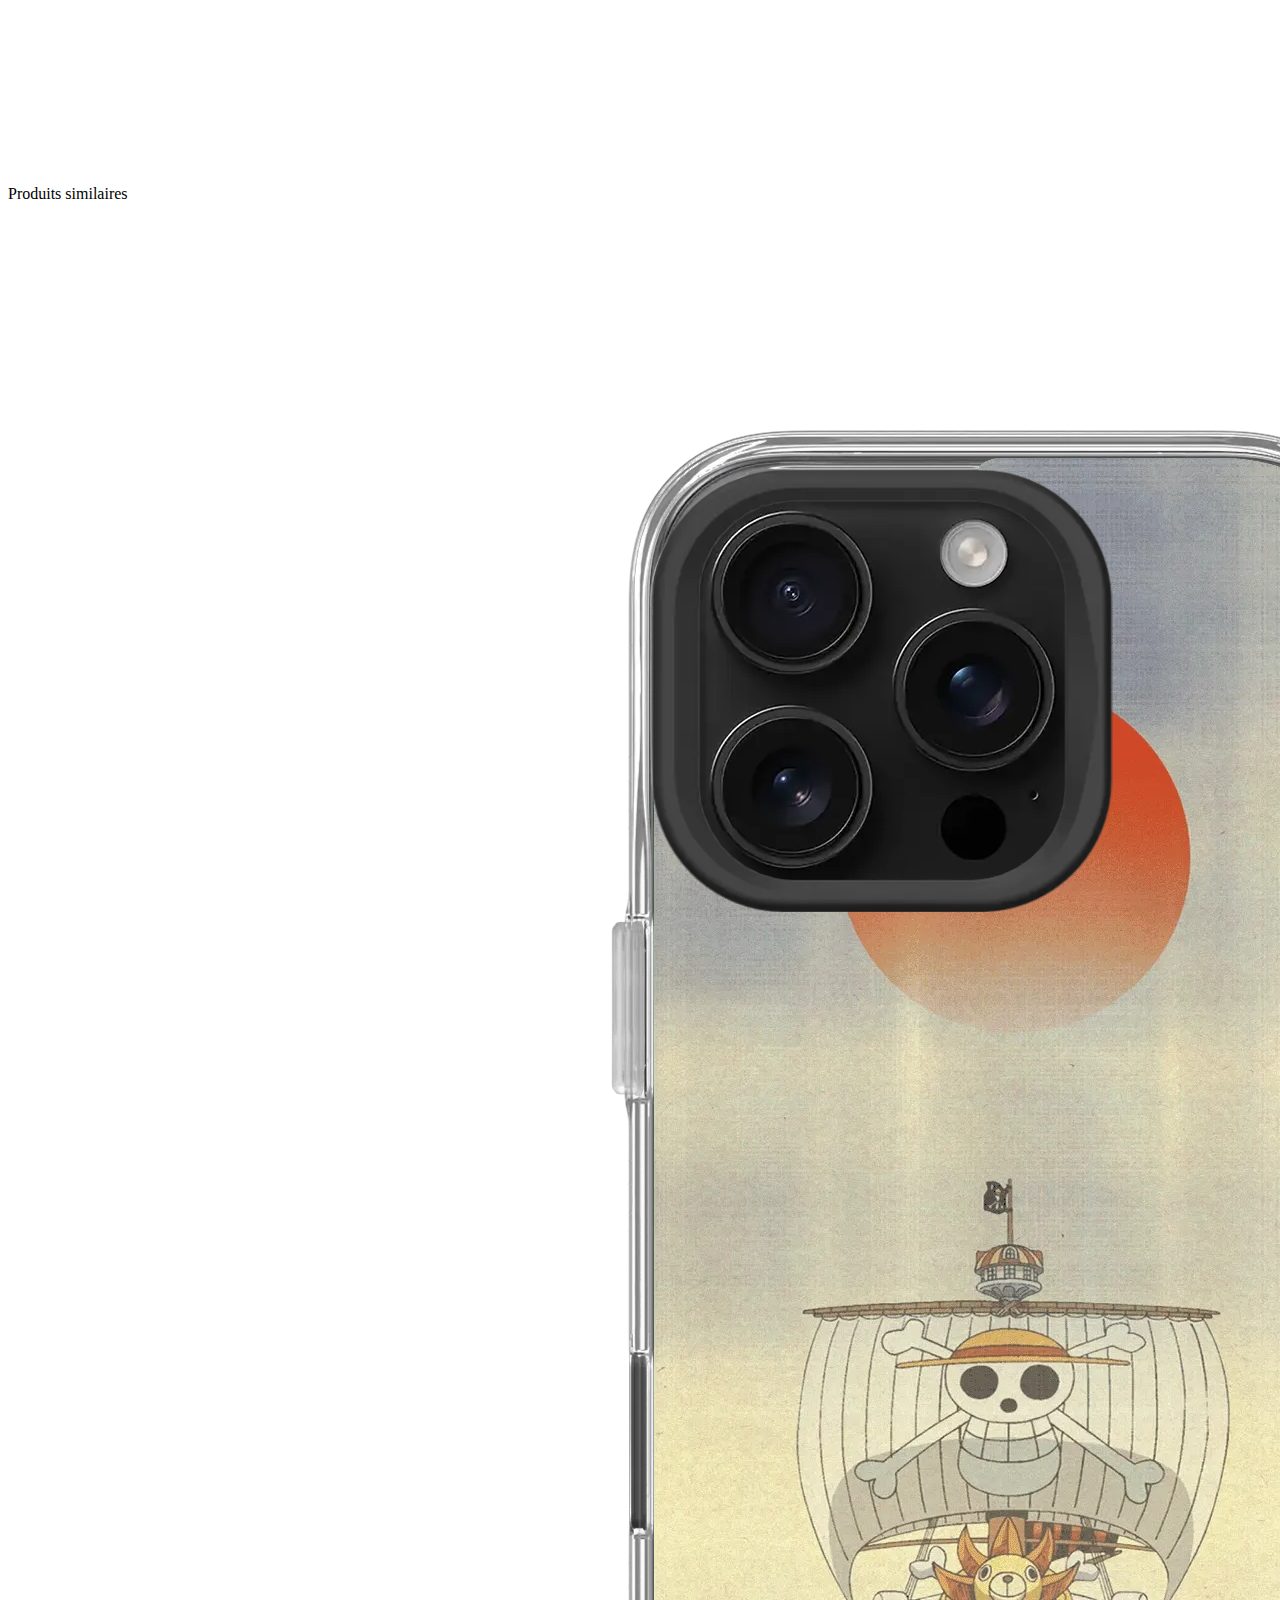
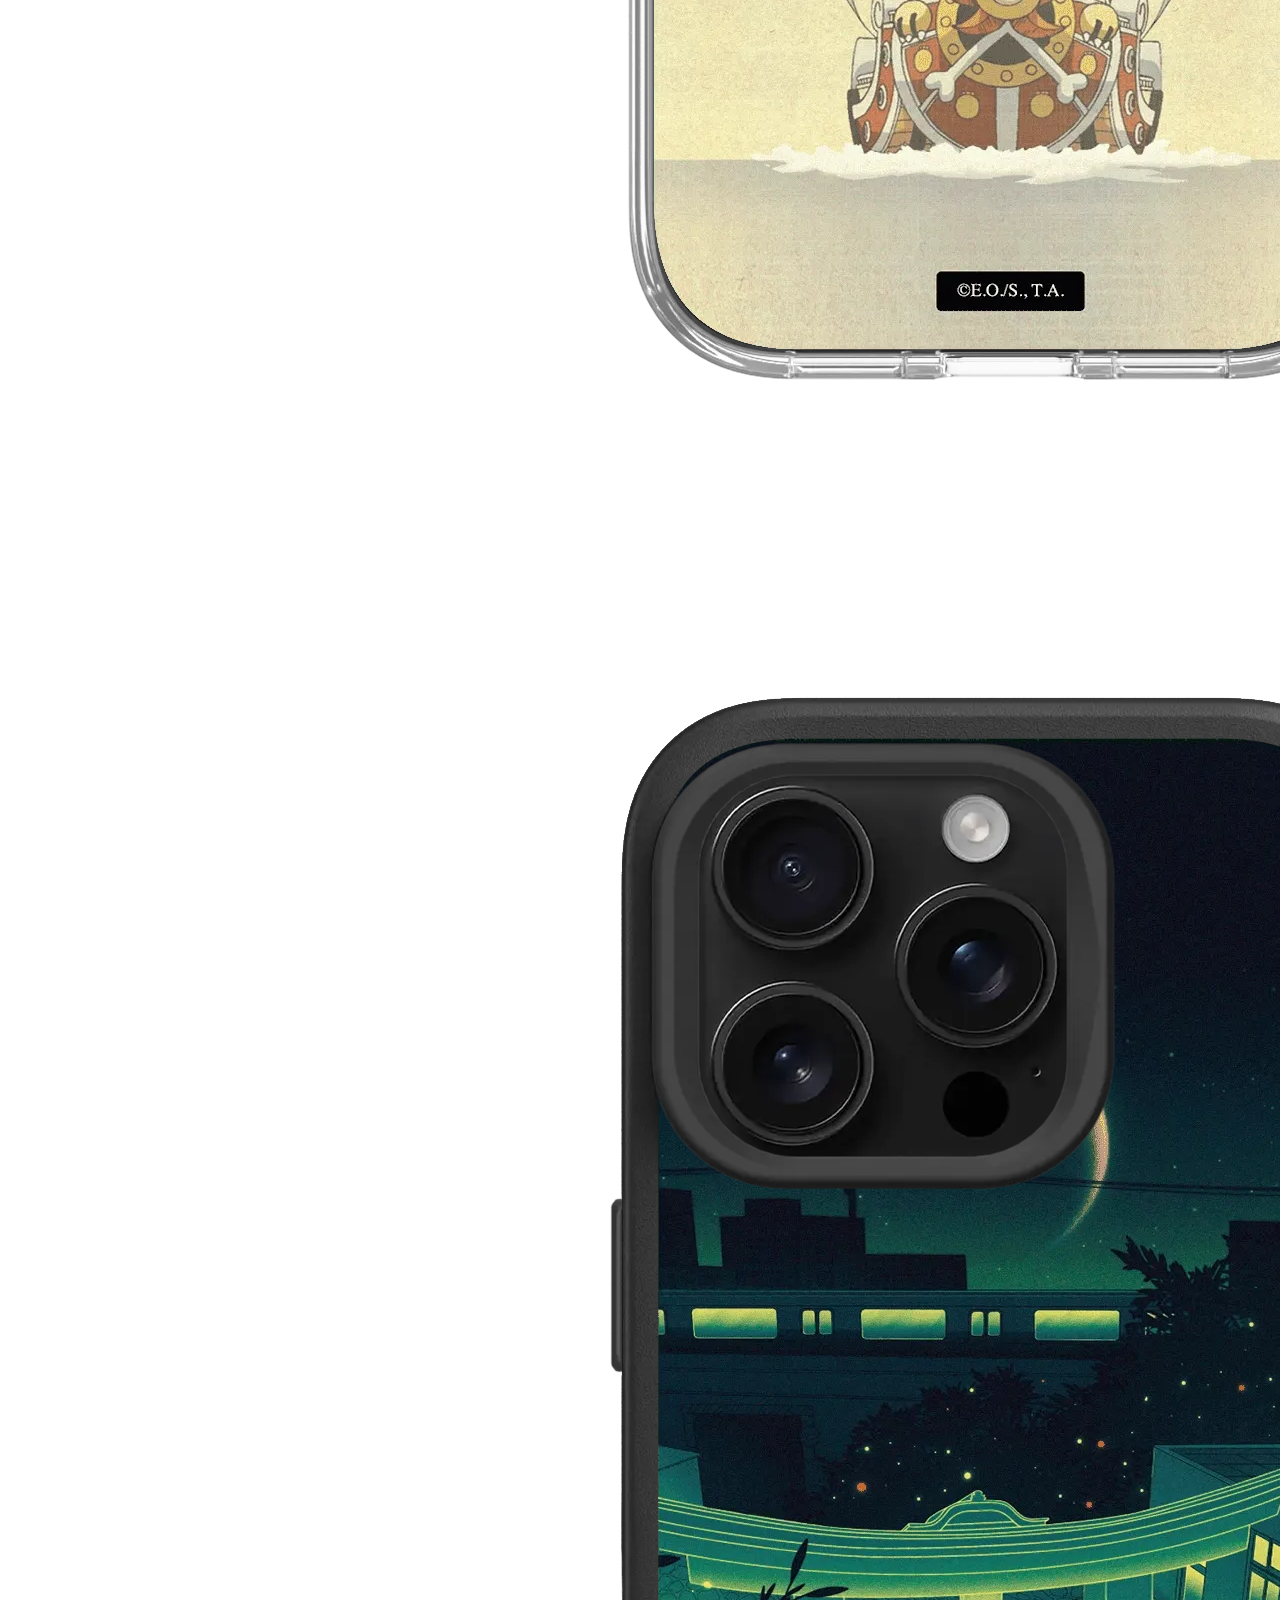
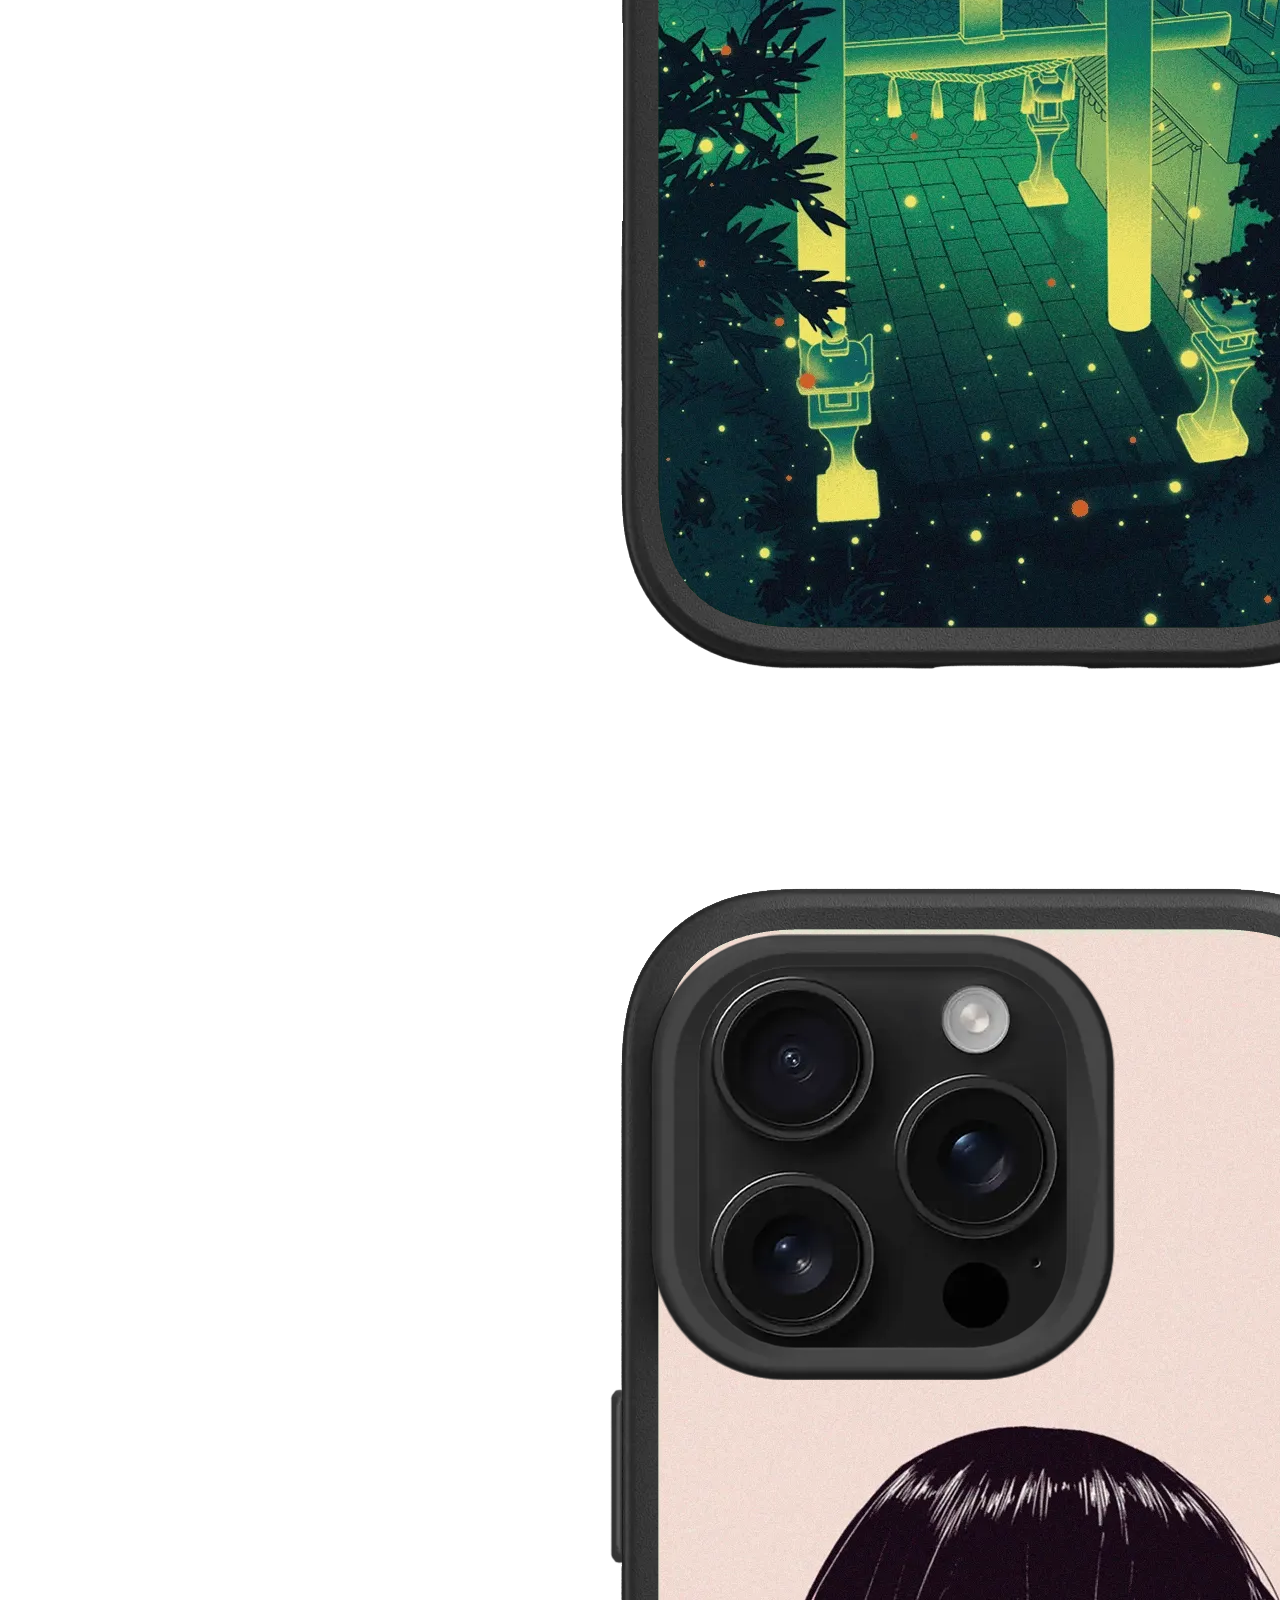
<file: article3.html>
<!DOCTYPE html>
<html lang="fr">
<head>
    <meta charset="UTF-8">
    <meta name="viewport" content="width=device-width, initial-scale=1.0">
    <link href="https://cdn.jsdelivr.net/npm/bootstrap@5.3.6/dist/css/bootstrap.min.css" rel="stylesheet" integrity="sha384-4Q6Gf2aSP4eDXB8Miphtr37CMZZQ5oXLH2yaXMJ2w8e2ZtHTl7GptT4jmndRuHDT" crossorigin="anonymous">
    <link rel="stylesheet" href="https://cdn.jsdelivr.net/npm/bootstrap-icons@1.13.1/font/bootstrap-icons.min.css">
    <link rel="stylesheet" href="css/style.css">
    <title>Coqsy Officiel</title>
</head>
<body class="d-flex flex-column bg-black" style="height: 100vh">
       <nav class="navbar navbar-expand-lg fs-4">
      <div class="container-fluid mx-auto">
         <a class="navbar-brand" href="index.html"><img src="img/logo.png" style="width: 9rem" alt="logo" /></a>
         <button class="navbar-toggler bg-light" type="button" data-bs-toggle="collapse"
            data-bs-target="#navbarNavDropdown" aria-controls="navbarNavDropdown" aria-expanded="false"
            aria-label="Toggle navigation">
            <span class="border border-light navbar-toggler-icon bs-primary-white"></span>
         </button>
         <div class="collapse navbar-collapse justify-content-between" id="navbarNavDropdown">
            <ul class="navbar-nav">
               <li class="nav-item">
                  <a class="nav-link active text-light" aria-current="page" href="index.html">Accueil</a>
               </li>
               <li class="nav-item dropdown">
                  <a class="nav-link dropdown-toggle text-light" href="#" role="button" data-bs-toggle="dropdown"
                     aria-expanded="false">
                     Catégories
                  </a>
                  <ul class="dropdown-menu">
                     <li><a class="dropdown-item" href="#">Coques</a></li>
                     <li>
                        <a class="dropdown-item" href="#">Verres de protection</a>
                     </li>
                     <li>
                        <a class="dropdown-item" href="#">Support de voiture</a>
                     </li>
                  </ul>
               </li>
               <li class="nav-item">
                  <a class="nav-link text-light" href="contact.html">Contact</a>
               </li>
            </ul>
            <div class="navbar__panier d-fex border py-1 px-4 rounded-5 justify-content-start" style="width: 11rem;">
               <a class="nav-link text-light" data-bs-toggle="offcanvas" aria-controls="offcanvasExample"
                  href="#offcanvasExample" role="button" aria-controls="offcanvasExample">Panier <i
                     class="bi bi-cart-fill text-light fs-4"></i><span class="fs-5">+1</span></a>
            </div>
         </div>
      </div>
   </nav>
   <div class="bg-black offcanvas offcanvas-start text-white" tabindex="-1" id="offcanvasExample"
      aria-labelledby="offcanvasExampleLabel">
      <div class="offcanvas-header">
         <h5 class="offcanvas-title" id="offcanvasExampleLabel">
            Votre panier
         </h5>
         <button type="button" class="btn-close btn-close-white" data-bs-dismiss="offcanvas"
            aria-label="Close"></button>
      </div>
      <hr />
      <div class="offcanvas-body">
         <div class="offcanvas-body-grey text-center mx-5 rounded-top-3">
            <img src="img/MIAOU-Photoroom.png" width="100" alt="" class="logo-miaou px-5" />
            <img src="img/coque6.png" width="300" alt="" />
         </div>
         <div class="offcanvas-body-grey mx-5 text-black p-3 mb-2 rounded-bottom-3">
            <h5>Le Miaou Sauvage</h5>
            <p class="fst-italic">$ 1.000.000 USD</p>
            <a class="text-black" href="">Remove</a>
         </div>
         <hr class="mx- my-4" />
         <div class="d-flex justify-content-between">
            <p>Subtotal</p>
            <span>$ 1.000.000 USD</span>
         </div>
         <div class="mx rounded-bottom-3 text-center mb-3">
            <button type="button" class="btn btn-warning fw-bold px-5 rounded-0">
               Achete ou je te DDOS
            </button>
         </div>
         <div class="hack text-center">
            <img class="p-2 rounded-5" width="350" src="img/hack-the-planet-hacker-cat.gif" alt="" />
         </div>
      </div>
   </div>
    <div class="article">
        <div class="container-lg p-2 text-center">
            <div class="row gap-5 p-4">
                <div class=" col-lg coque1 d-flex flex-column bg-dark gap-3 p-4">
                    <div>
                        <img style="width: 18rem; height: auto;" class="img-fluid bg-body rounded-5" src="img/coque2.png" alt="coque1">
                    </div>
                    <div class="d-flex gap-2">
                        <div class="img_coque1">
                            <a href="#"><img class="img-fluid bg-secondary rounded-3" src="img/coque2.png" alt="coque1"></a>
                        </div>
                        <div class="img_coque1">
                            <a href="#"><img  class="img-fluid bg-secondary rounded-3" src="img/coque2.png" alt="coque1"></a>
                        </div>
                        <div class="img_coque1">
                            <a href="#"><img class="img-fluid bg-secondary rounded-3" src="img/coque2.png" alt="coque1"></a>
                        </div>
                    </div>
                </div>
                <div class=" col-lg p-5 bg-dark text-light text-start">
                    <h1 class="display-4">Coque de téléphone</h1>
                    <hr>
                    <p>
                        <br><br>Marre des coques moches ? On te comprend. Cette coque stylée protège ton téléphone avec classe. Anti-choc, anti-rayure, pro-style. <br><br>
                        Parce que votre téléphone mérite mieux qu’une chute malheureuse ✨ <br> <br>
                    </p>
                    <hr>
                    <div class="input-group mb-4 mt-4" style="width: 75%;">
                        <select class="form-select" id="inputGroupSelect02">
                            <option value="1">Iphone</option>
                            <option value="2">Samsung</option>
                            <option value="3">Xiomi</option>
                        </select>
                    <label class="input-group-text" for="inputGroupSelect02">Marques</label>
                    (qté)
                    </div>
                    <!-- Surement à lier avec le panier directement le modal n'est pas nécessaire -->
                    <!-- Button trigger modal -->
                    <button type="button" class="btn btn-secondary" data-bs-toggle="modal" data-bs-target="#Prixpanier">
                    Ajouter au Panier
                    </button>

                    <!-- Modal -->
                    <div class="modal fade" id="Prixpanier" tabindex="-1" aria-labelledby="exampleModalLabel" aria-hidden="true">
                        <div class="modal-dialog">
                            <div class="modal-content">
                                <div class="modal-header">
                                    <h1 class="modal-title fs-5" id="exampleModalLabel">Panier</h1>
                                    <button type="button" class="btn-close" data-bs-dismiss="modal" aria-label="Close"></button>
                                </div>
                                <div class="modal-body">
                                    Votre article à bien été ajouter au panier !
                                </div>
                                <div class="modal-footer">
                                    <button type="button" class="btn btn-secondary" data-bs-dismiss="modal">Accepter</button>
                                    <button type="button" class="btn btn-dark">ou Accepter (it's too late)</button>
                                </div>
                            </div>
                        </div>
                    </div>
                </div>
            </div>
        </div>
    </div>
    </div>
    <div class="container" style="width: 100vw;">
        <div class="grid_row">
            <div class="col_non">
                <div class="accessoirs d-flex flex-column gap-4">
                    <div class="bg-dark text-white opacity-75 text-center pt-3">
                    <h5>Les autres accessoirs</h5>
                    </div>
                    <div class="display-5 text-light">
                        Coqsy Officiel
                    </div>
                    <div class="text-secondary">
                        Lorem ipsum dolor sit amet consectetur adipisicing elit. Sunt doloribus, optio nisi molestiae esse,
                        consectetur voluptatum veritatis labore commodi expedita nobis repellat obcaecati ab minus officia quasi delectus,
                        ducimus eaque!
                    </div>
                    <button type="button" class=" btn btn-outline-light btn-outline-light"><b>En savoir +</b></button>
                </div>
            </div>
            <div class="col_non">
                <img class="img-fluid" src="img/ecran.webp" alt="ecran">
            </div>
            <div class="col_non">
                <img  class="img-fluid" src="img/snopy.png" alt="snopy">
            </div>
        </div>
    </div>
    <div class="display-5 text-light text-center mb-5">
        Produits similaires
    </div>
    <!-- C'est pas ici -->
    <div class="mybox border border-secondary container mb-5 pt-3 pb-3">
        <div class="row gap-3">
            <div class="col">
                <a href="#"><img class="img_lien img-fluid" src="img/coque3.png" alt="coque"></a>
            </div>
            <div class="col">
                <a href="#"><img class="img_lien img-fluid" src="img/coque4.png" alt="coque"></a>
            </div>
            <div class="col">
                <a href="#"><img class="img_lien img-fluid" src="img/coque5.png" alt="coque"></a>
            </div>
        </div>
    </div>
    <div class="contact_article">
        <div class="display-2 text-light">
            Créer ta propre coque personnalisée !
        </div>
        <div class="text-light">
            Lorem ipsum dolor sit amet consectetur, adipisicing elit.
        </div>
        <div class="bouton">
            <a href="contact.html"><button type="button" class="btn btn-outline-light btn-outline-light"><b>Nous contactez !</b></button></a>
        </div>
    </div>
    <div class="hstack gap-1 p-5 text-bg-dark mt-auto justify-content-center" style="width: 100vw;">
        <div class="p-1">
            <b>Coqsy</b>
        </div>
        <div class="vr"></div>
        <div class="p-2">
            <p>Adresse : 3 Rue Maximilien Robespierre, 76610 Le Havre <br>
               Téléphone : 06.18.56.67.26 
            </p>
        </div>
        <div class="vr"></div>
        <div class="p-1"><a href="#" class="text-bg-dark">Mentions légales · © 2025 Coqsy</a></div>
        <div class="vr"></div>
        <div class="p-1">
            <a href="#" class="text-bg-dark"><i class="bi bi-instagram"></i></a>
            <a href="#" class="text-bg-dark"><i class="bi bi-twitter-x"></i></a>
            <a href="#" class="text-bg-dark"><i class="bi bi-pinterest"></i></i></a>
            <a href="#" class="text-bg-dark"><i class="bi bi-facebook"></i></a>
        </div>
    </div>
    <script src="https://cdn.jsdelivr.net/npm/bootstrap@5.3.6/dist/js/bootstrap.bundle.min.js" integrity="sha384-j1CDi7MgGQ12Z7Qab0qlWQ/Qqz24Gc6BM0thvEMVjHnfYGF0rmFCozFSxQBxwHKO" crossorigin="anonymous"></script>
</body>
</html>
</file>
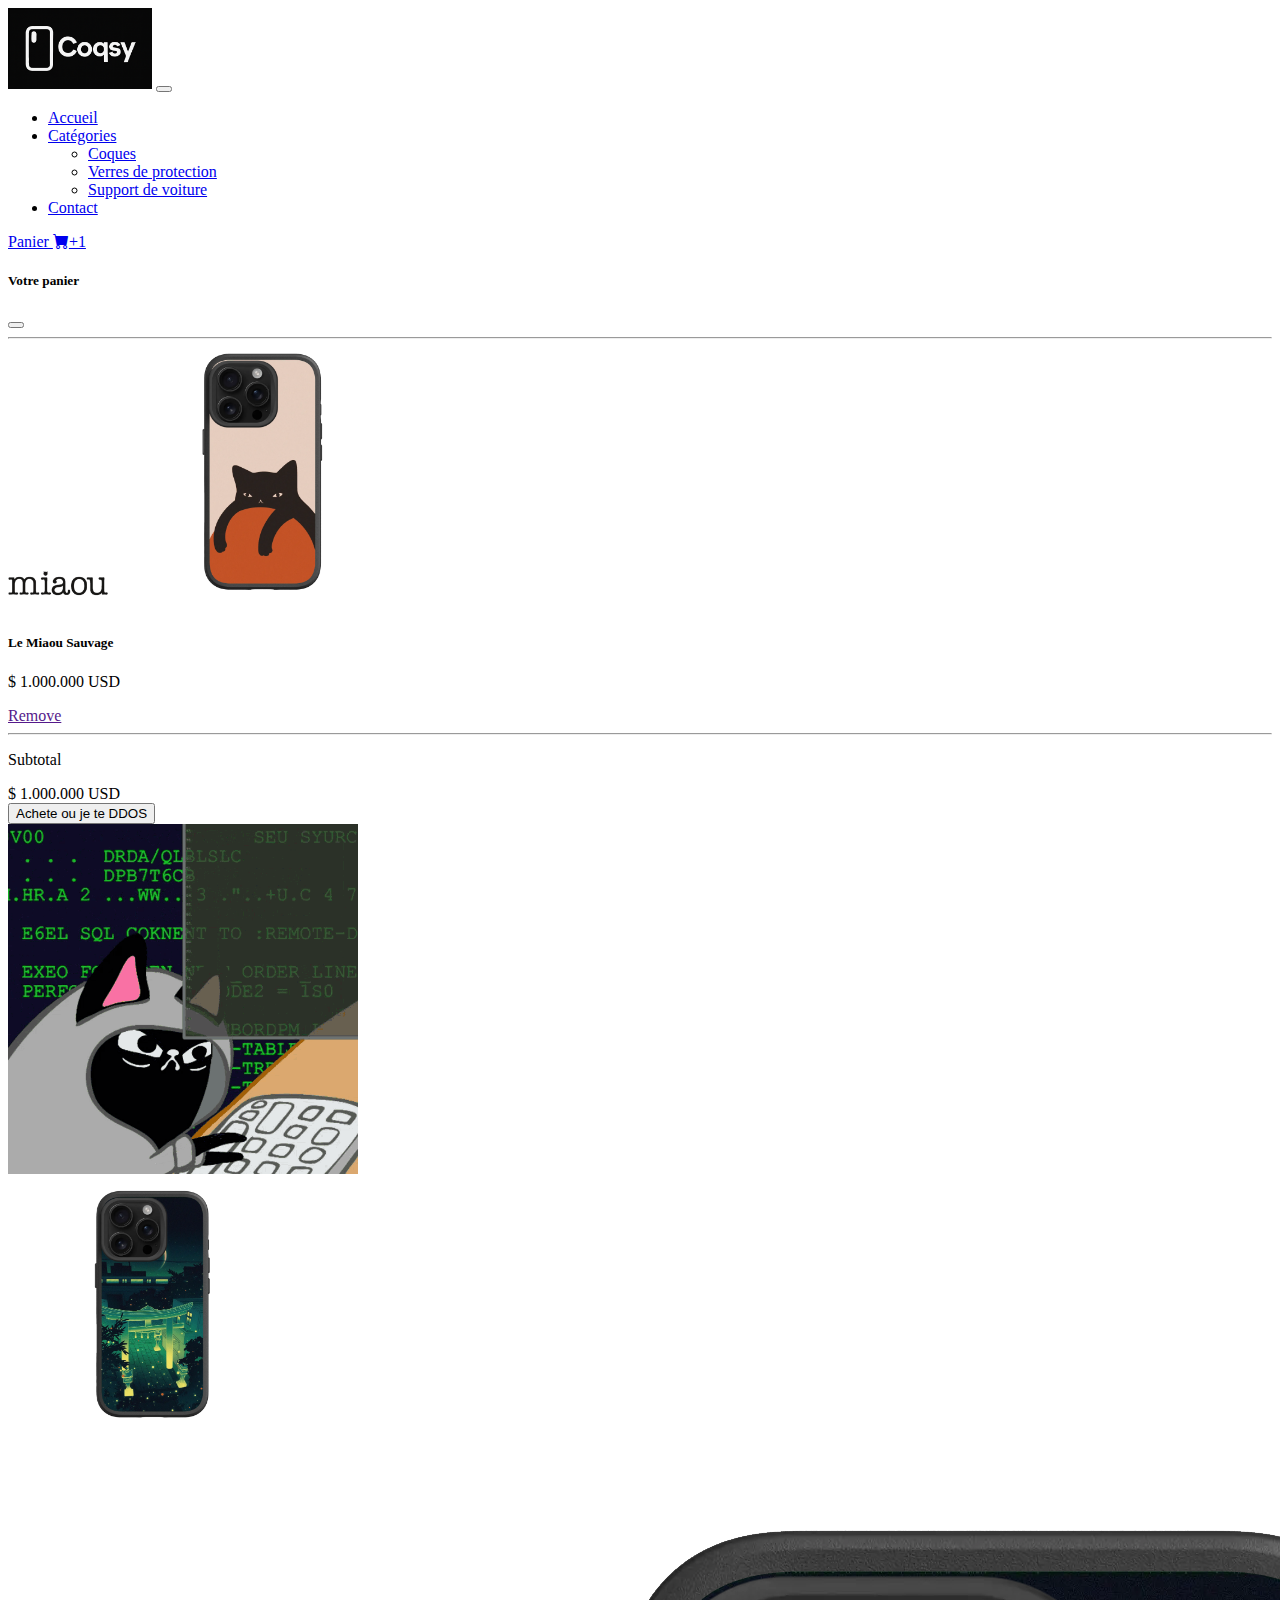
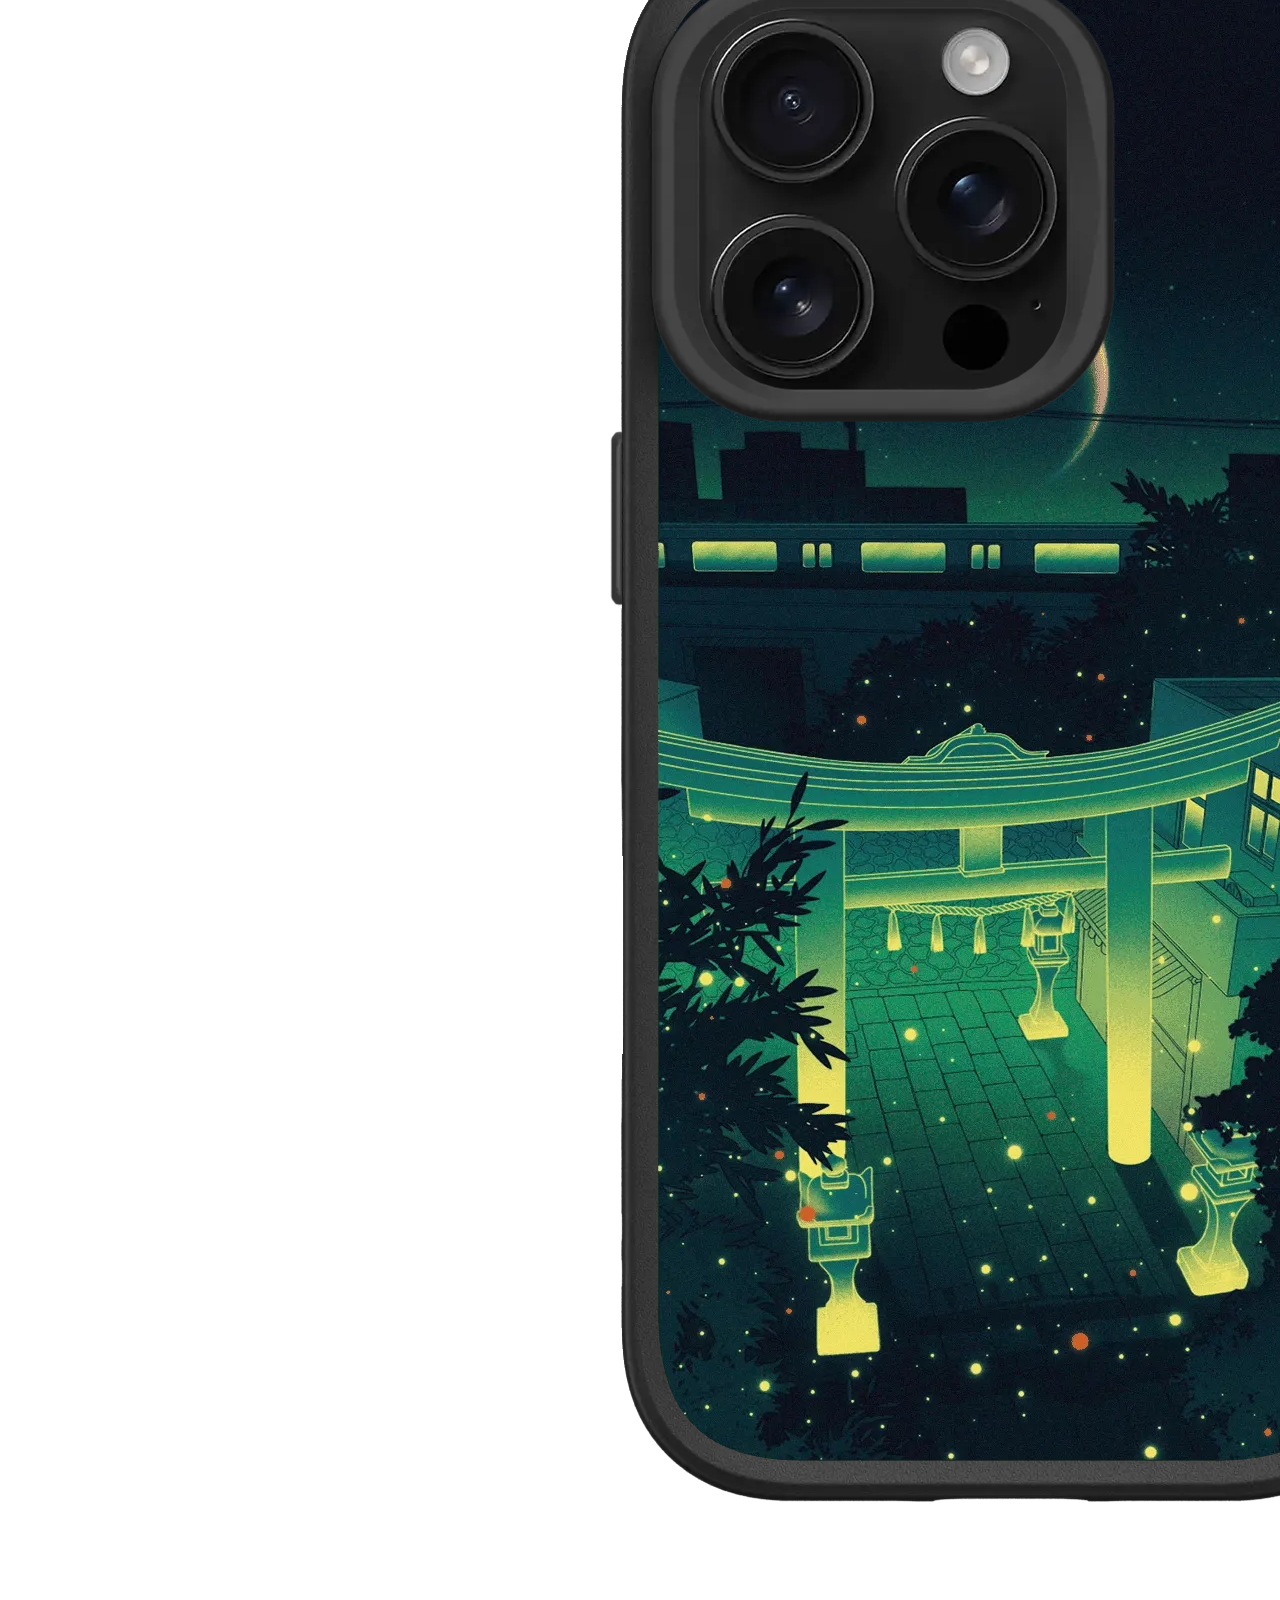
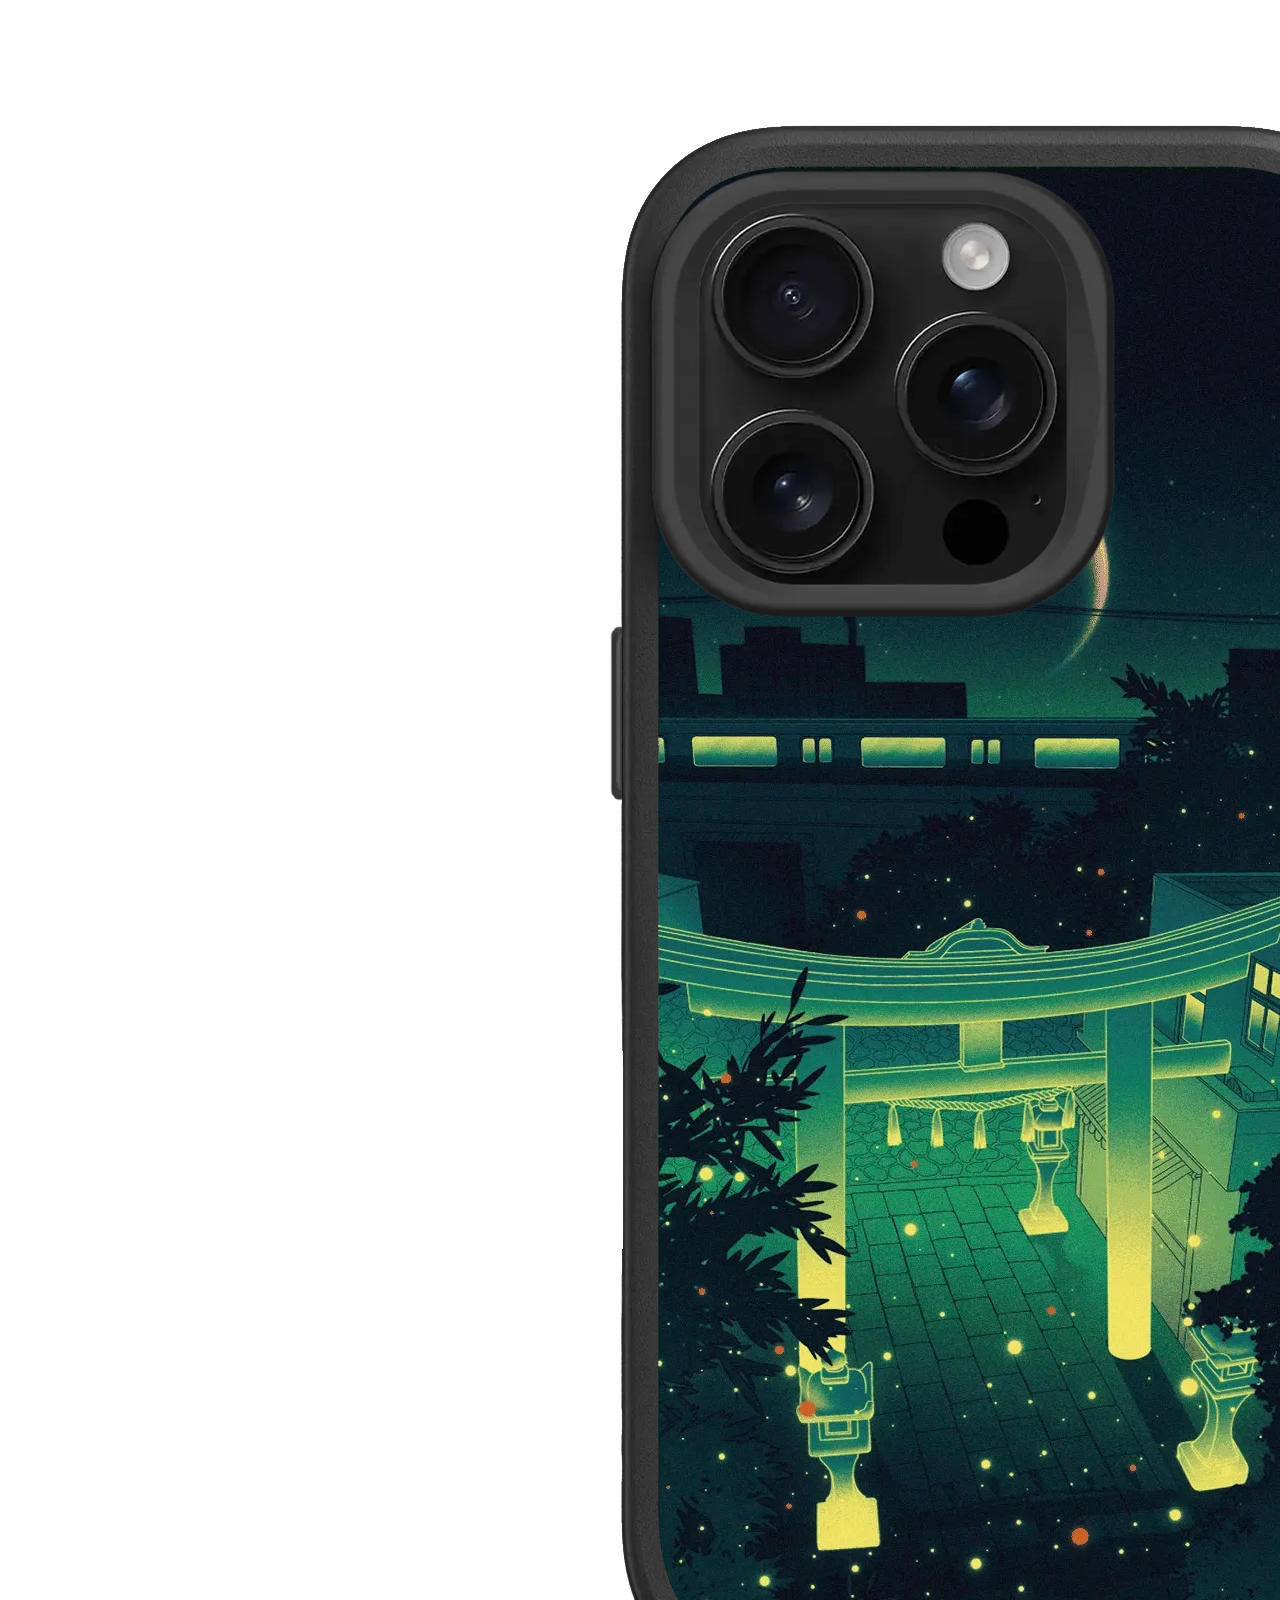
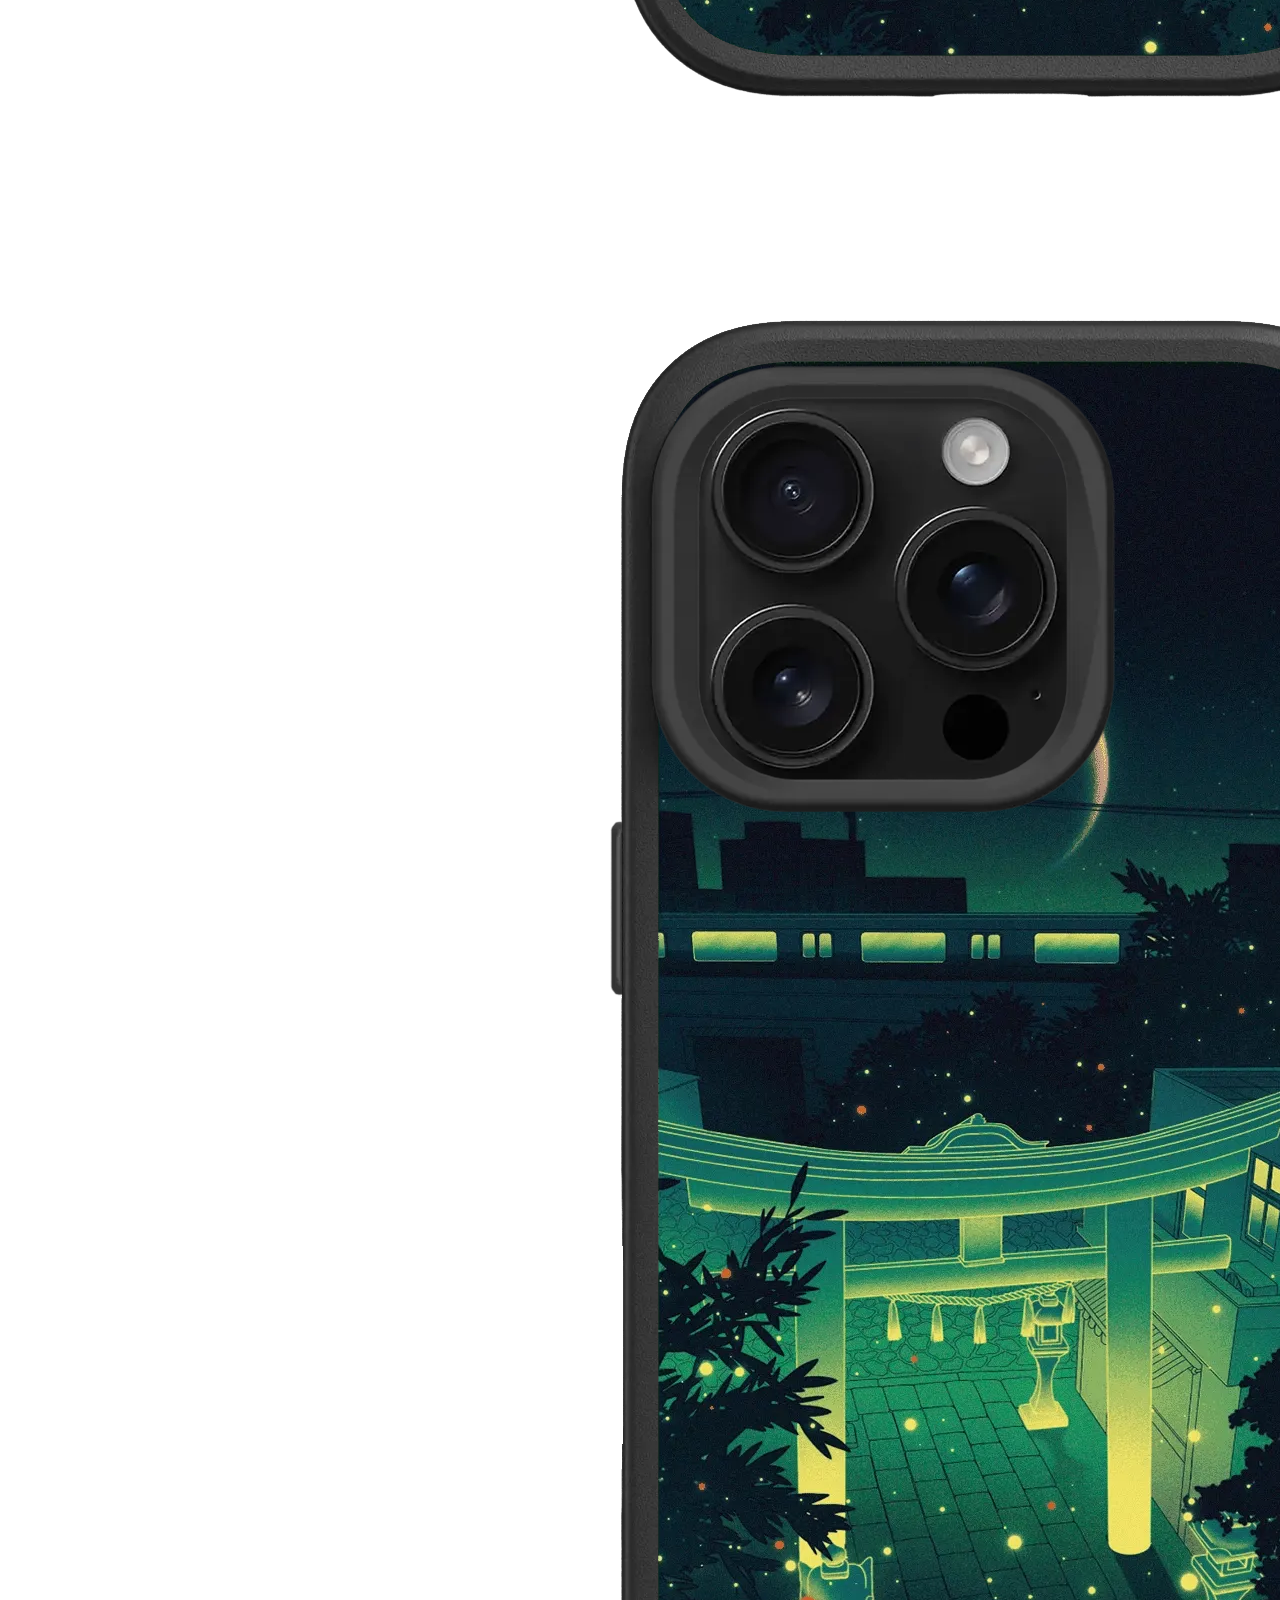
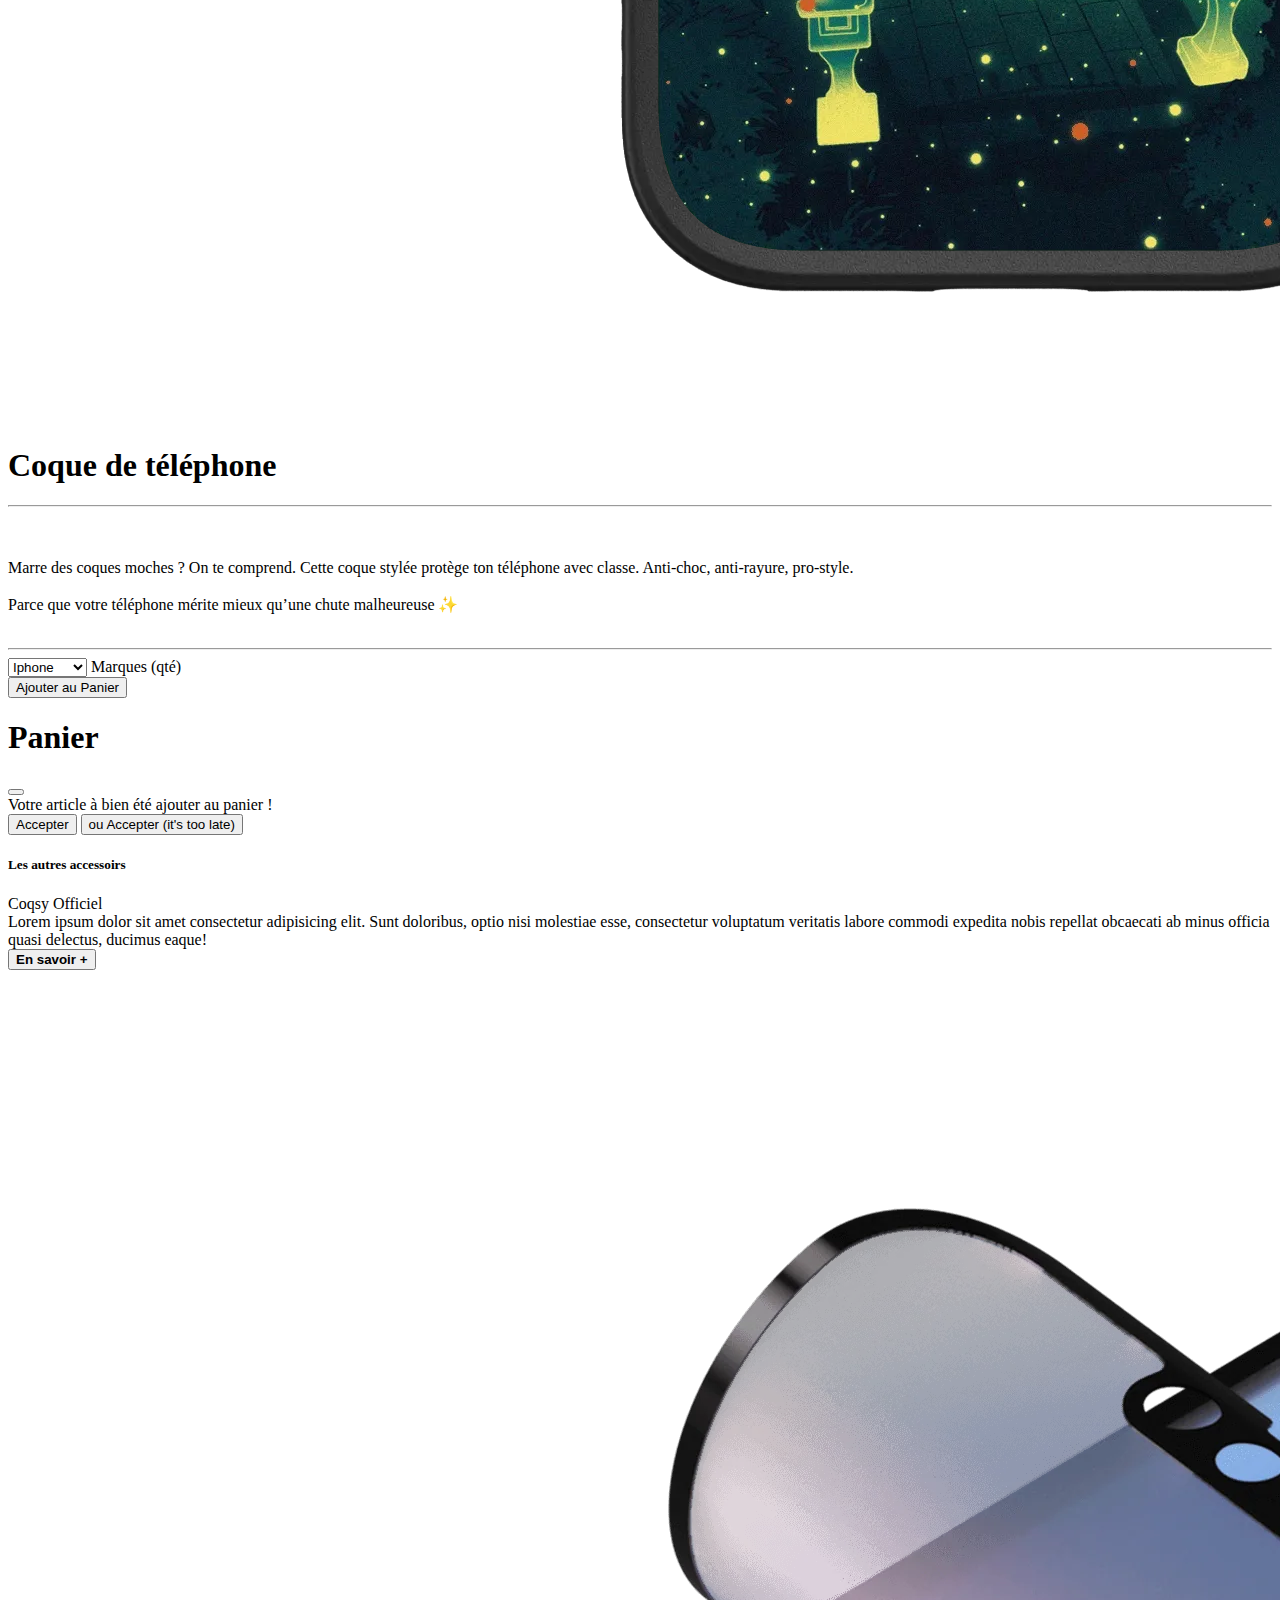
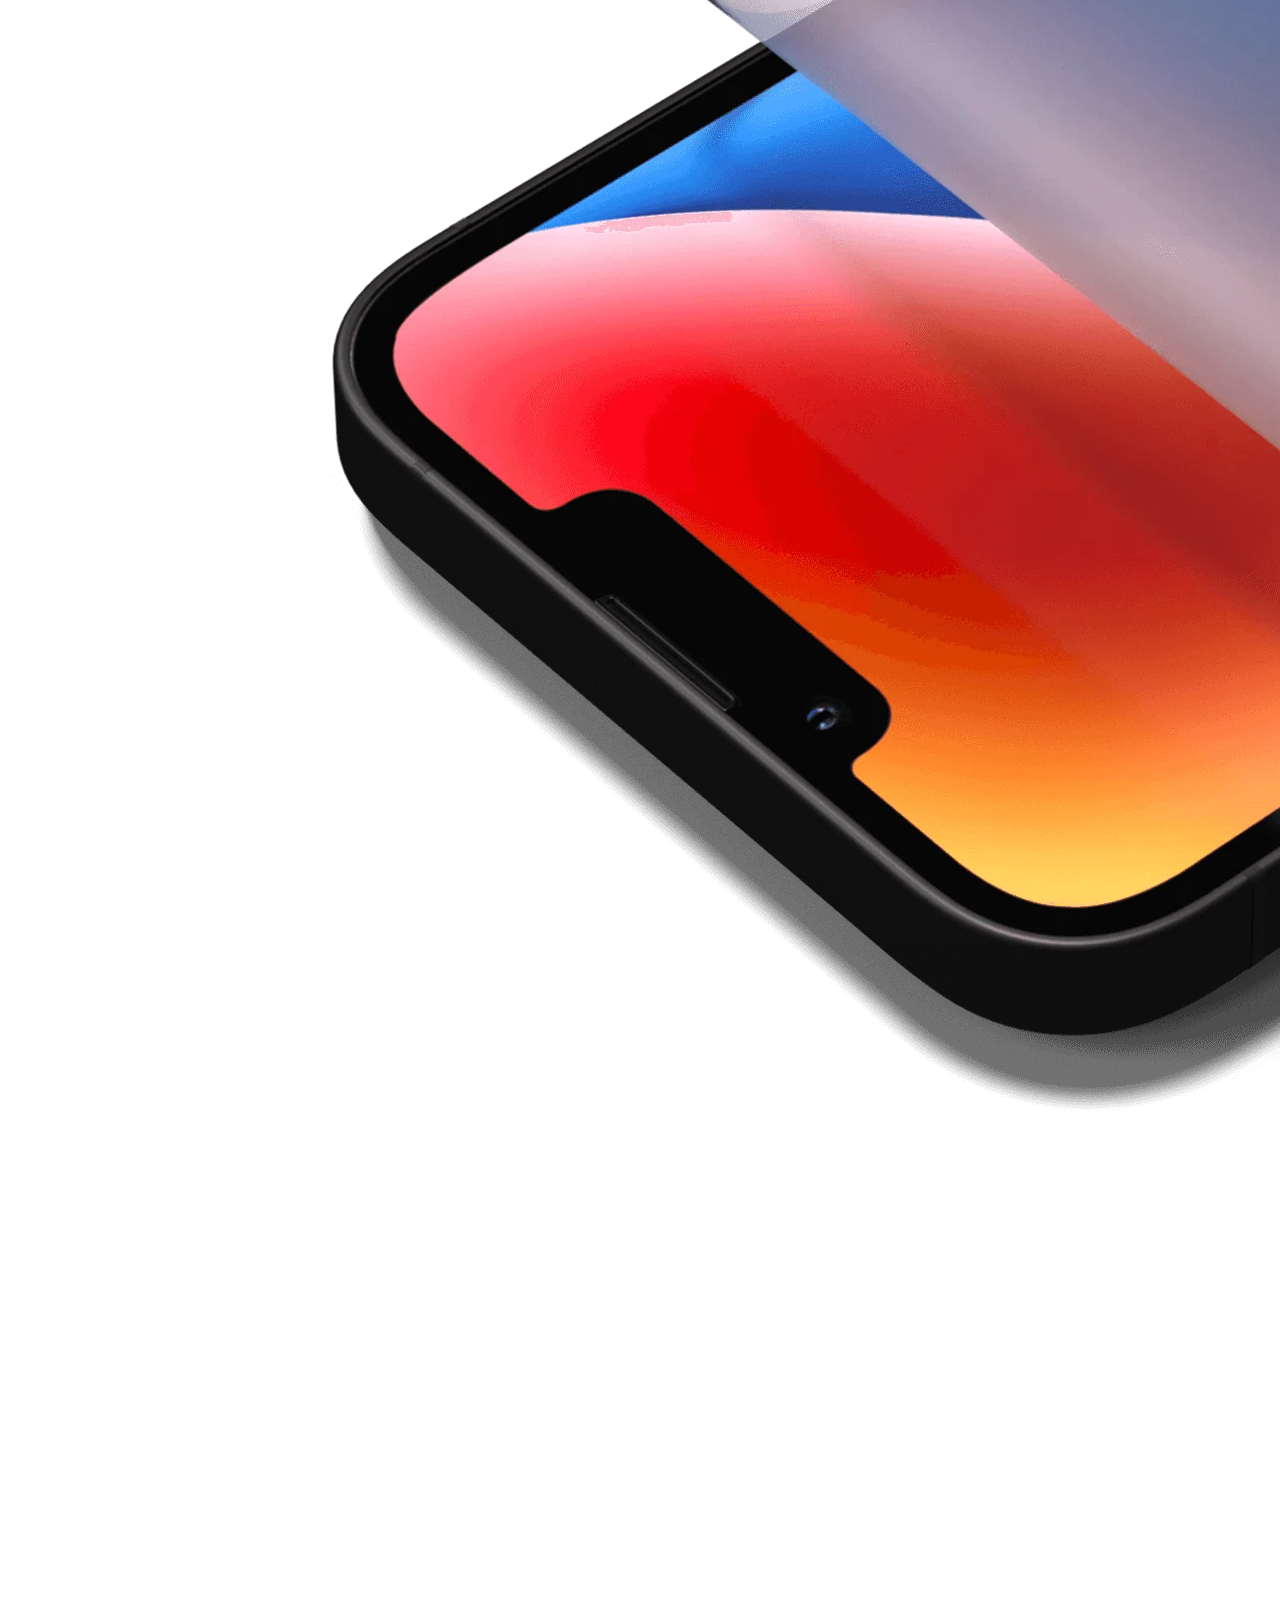
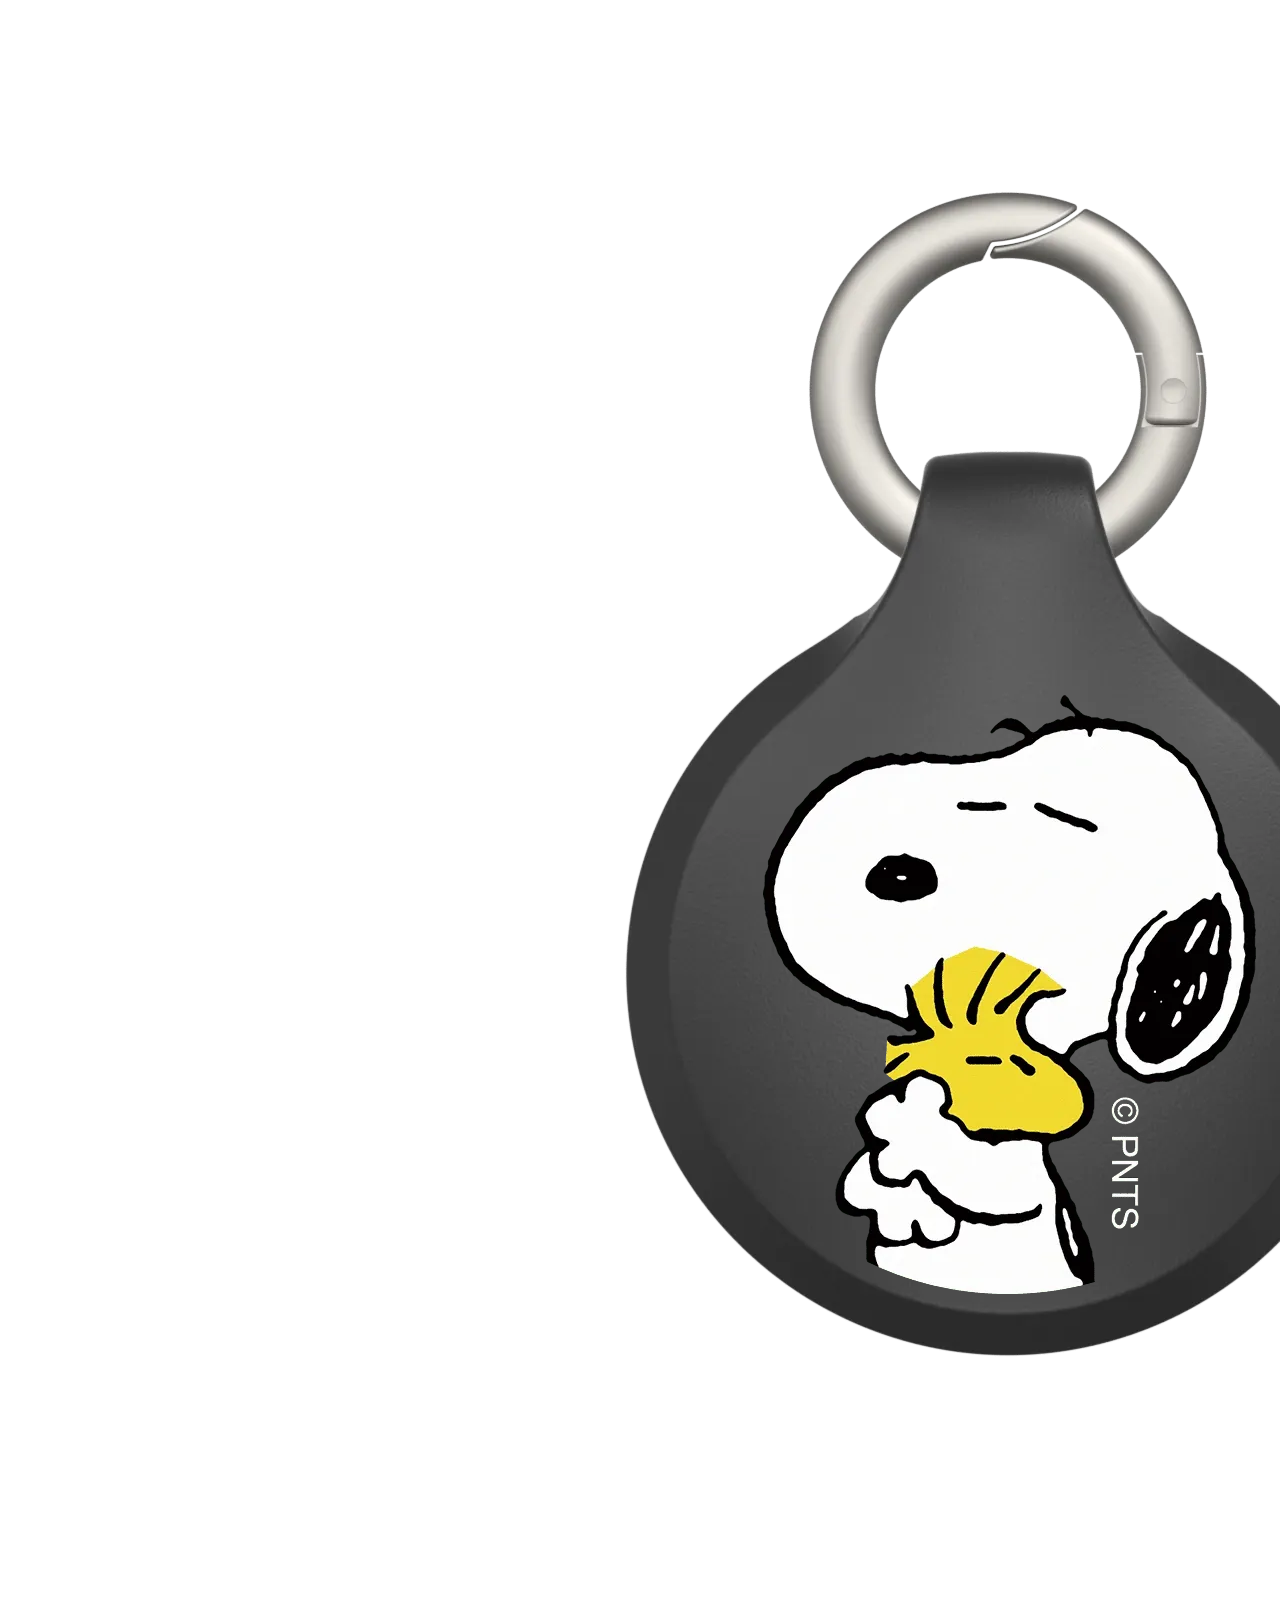
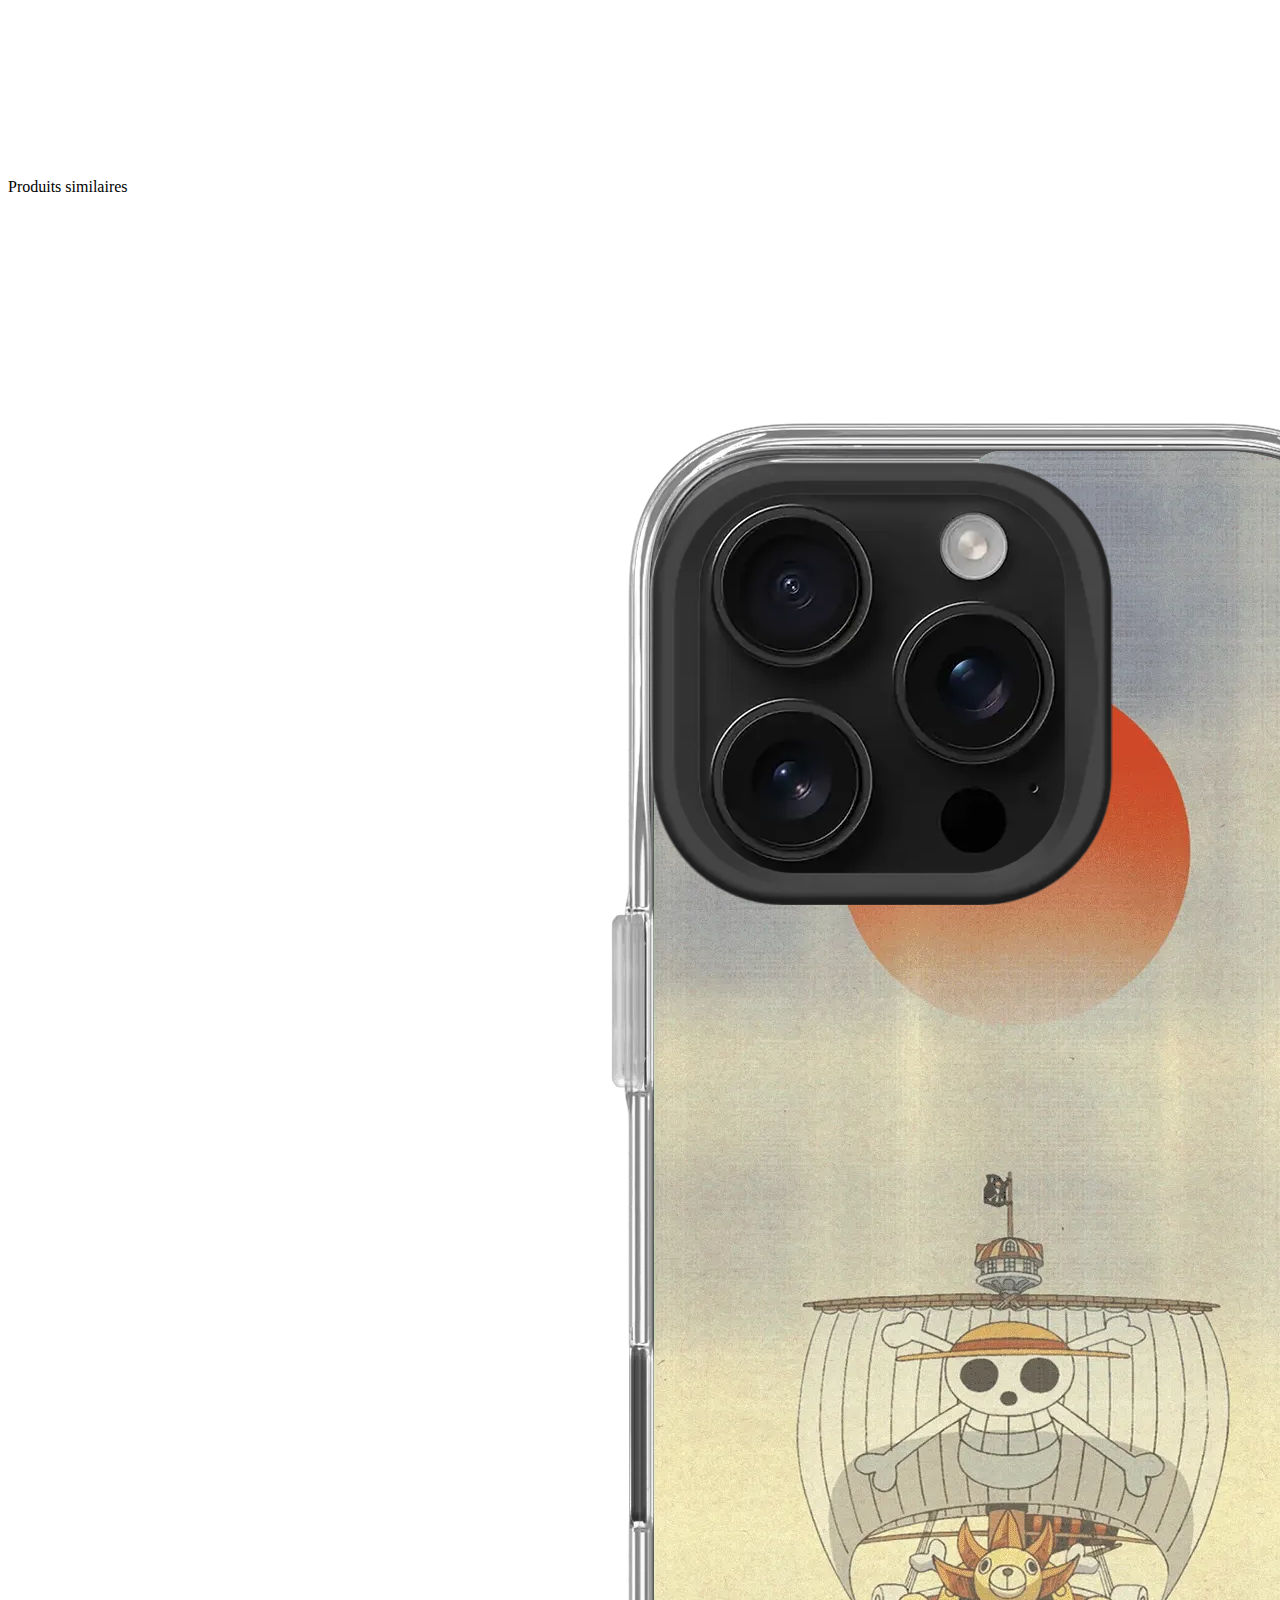
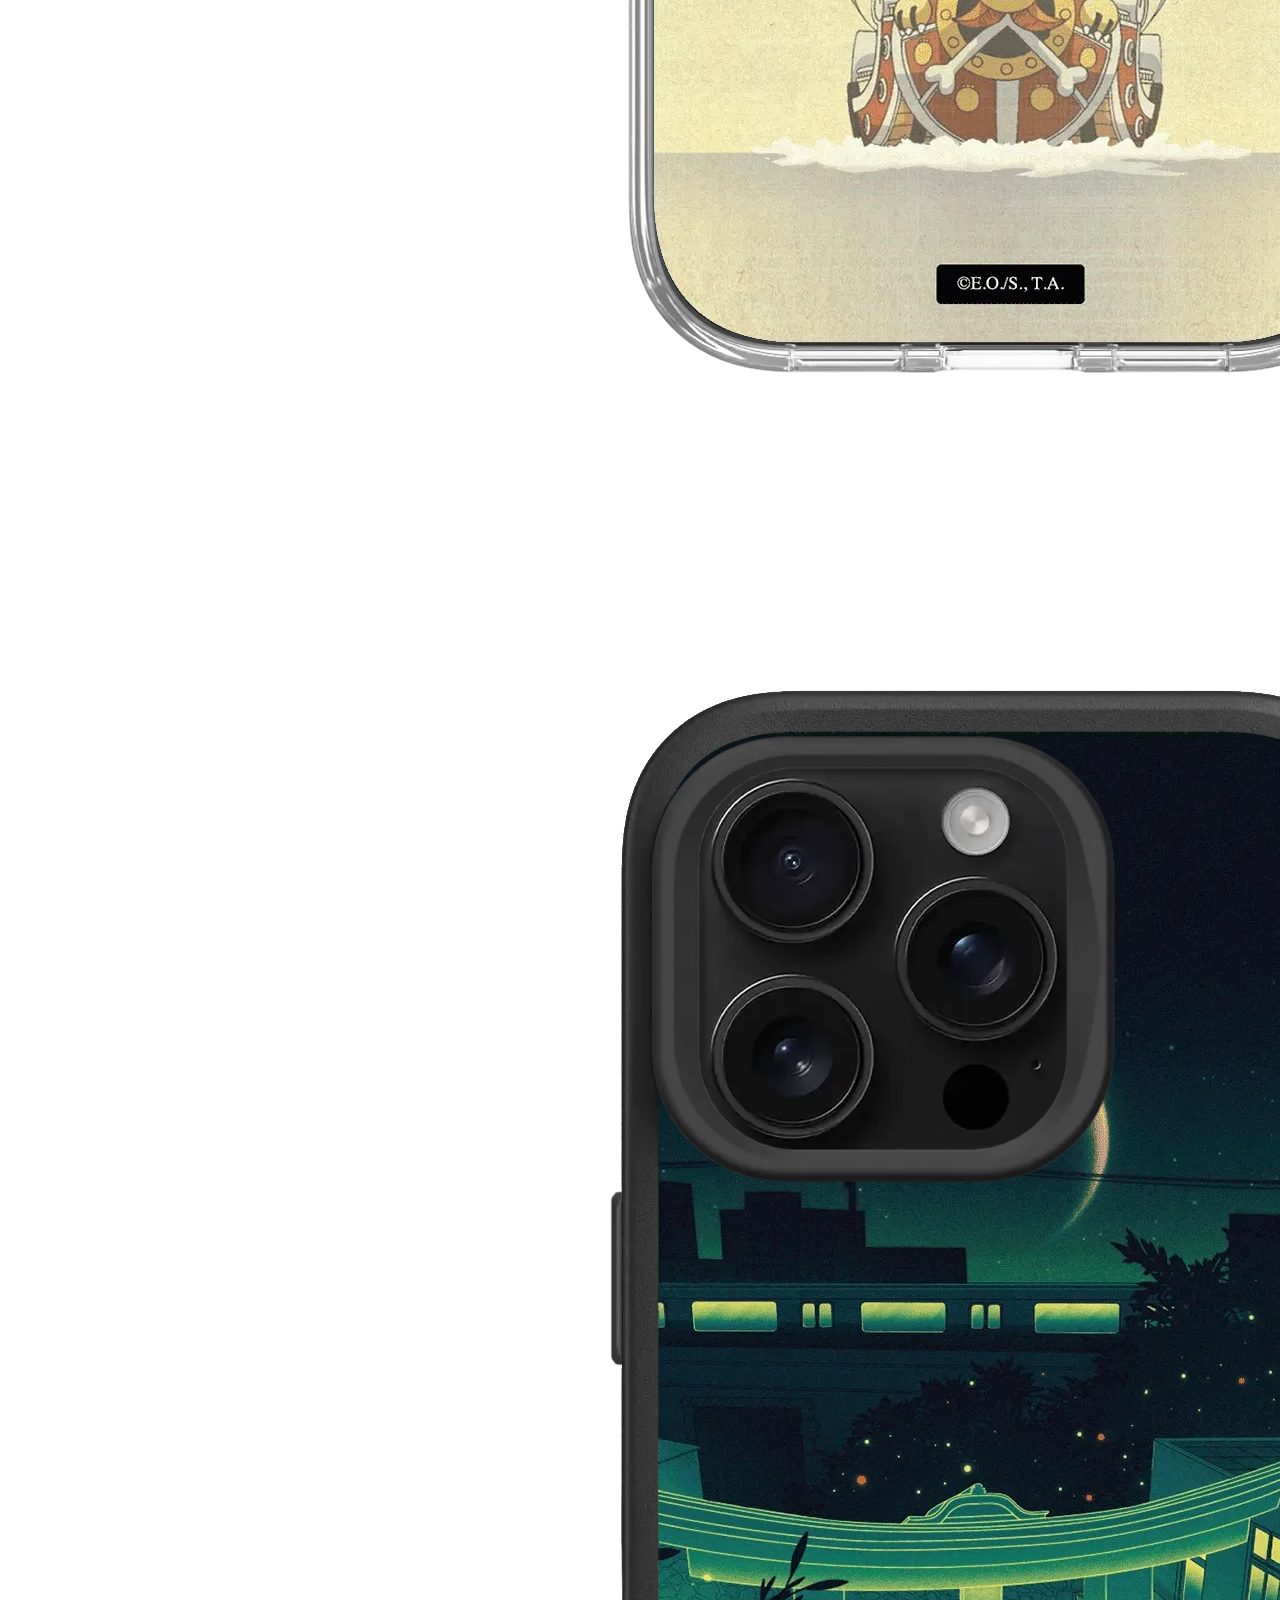
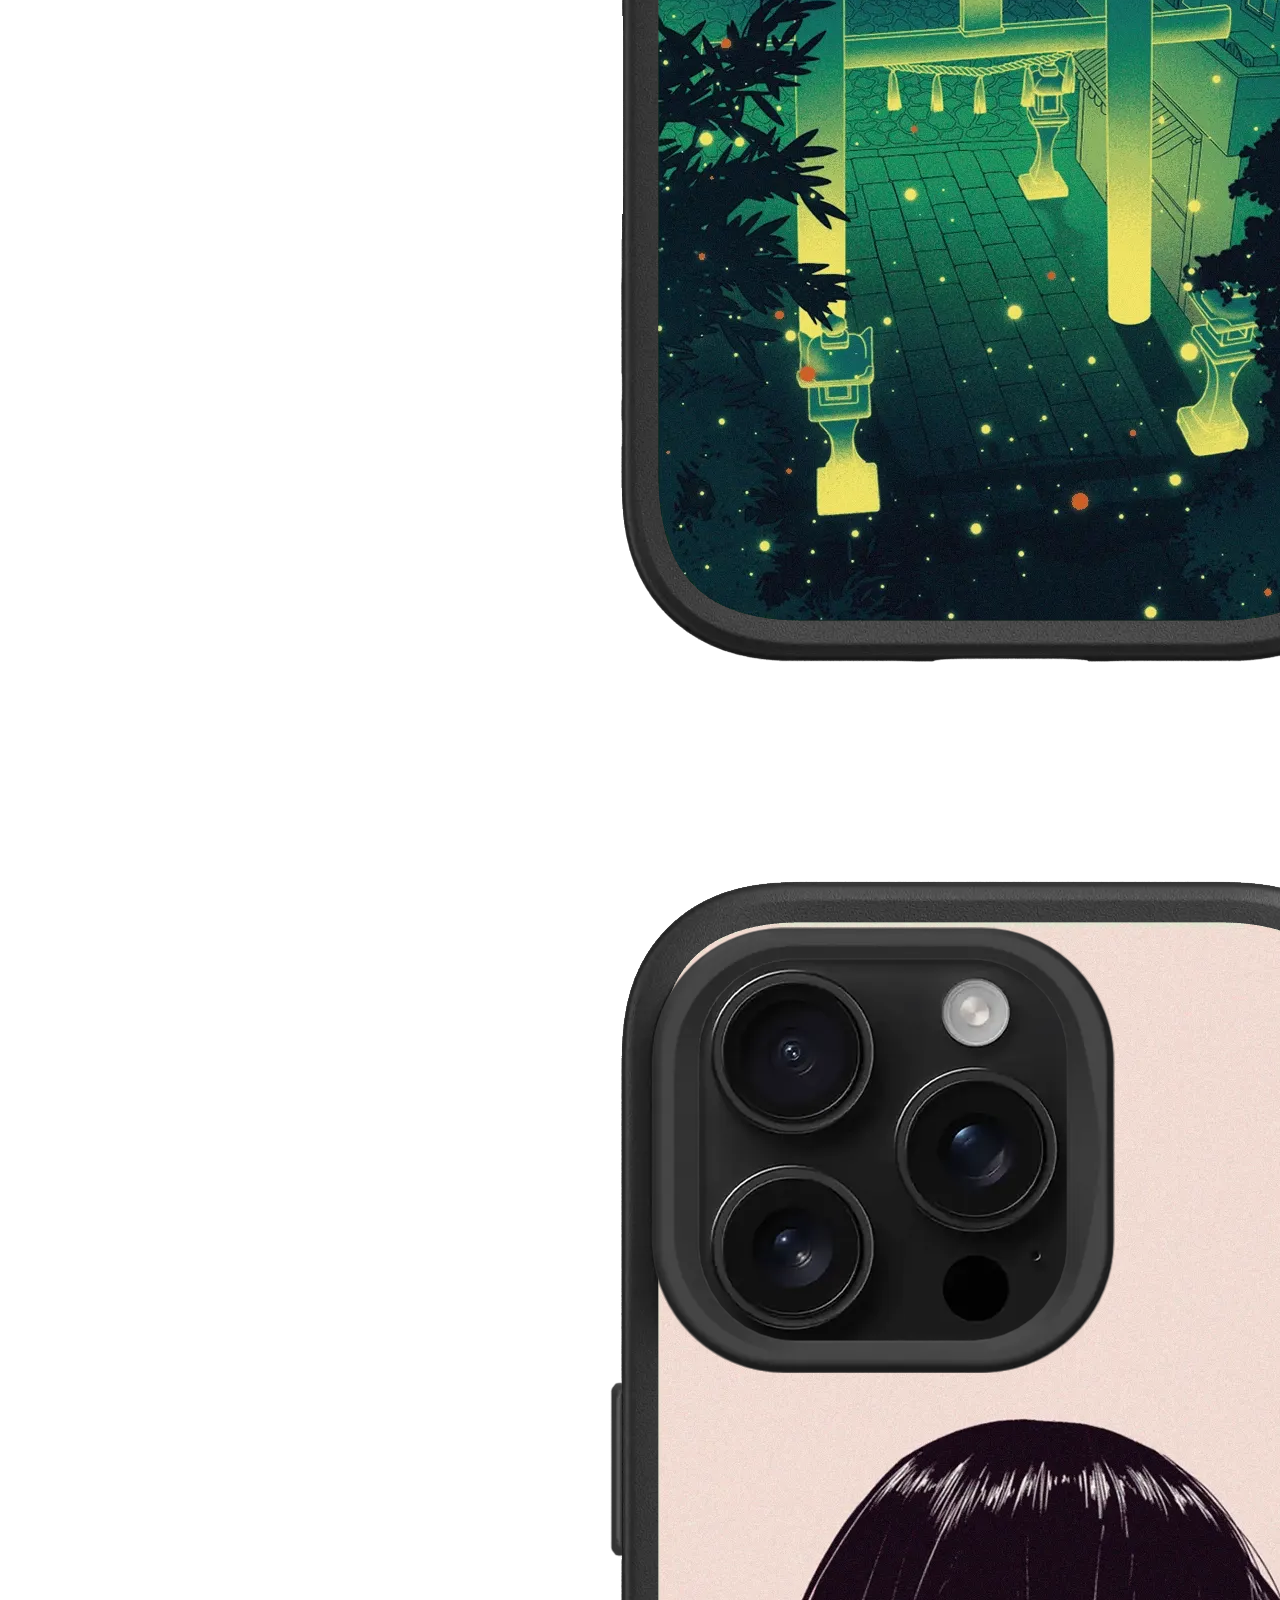
<file: article4.html>
<!DOCTYPE html>
<html lang="fr">
<head>
    <meta charset="UTF-8">
    <meta name="viewport" content="width=device-width, initial-scale=1.0">
    <link href="https://cdn.jsdelivr.net/npm/bootstrap@5.3.6/dist/css/bootstrap.min.css" rel="stylesheet" integrity="sha384-4Q6Gf2aSP4eDXB8Miphtr37CMZZQ5oXLH2yaXMJ2w8e2ZtHTl7GptT4jmndRuHDT" crossorigin="anonymous">
    <link rel="stylesheet" href="https://cdn.jsdelivr.net/npm/bootstrap-icons@1.13.1/font/bootstrap-icons.min.css">
    <link rel="stylesheet" href="css/style.css">
    <title>Coqsy Officiel</title>
</head>
<body class="d-flex flex-column bg-black" style="height: 100vh">
       <nav class="navbar navbar-expand-lg fs-4">
      <div class="container-fluid mx-auto">
         <a class="navbar-brand" href="index.html"><img src="img/logo.png" style="width: 9rem" alt="logo" /></a>
         <button class="navbar-toggler bg-light" type="button" data-bs-toggle="collapse"
            data-bs-target="#navbarNavDropdown" aria-controls="navbarNavDropdown" aria-expanded="false"
            aria-label="Toggle navigation">
            <span class="border border-light navbar-toggler-icon bs-primary-white"></span>
         </button>
         <div class="collapse navbar-collapse justify-content-between" id="navbarNavDropdown">
            <ul class="navbar-nav">
               <li class="nav-item">
                  <a class="nav-link active text-light" aria-current="page" href="#">Accueil</a>
               </li>
               <li class="nav-item dropdown">
                  <a class="nav-link dropdown-toggle text-light" href="#" role="button" data-bs-toggle="dropdown"
                     aria-expanded="false">
                     Catégories
                  </a>
                  <ul class="dropdown-menu">
                     <li><a class="dropdown-item" href="#">Coques</a></li>
                     <li>
                        <a class="dropdown-item" href="#">Verres de protection</a>
                     </li>
                     <li>
                        <a class="dropdown-item" href="#">Support de voiture</a>
                     </li>
                  </ul>
               </li>
               <li class="nav-item">
                  <a class="nav-link text-light" href="contact.html">Contact</a>
               </li>
            </ul>
            <div class="navbar__panier d-fex border py-1 px-4 rounded-5 justify-content-start" style="width: 11rem;">
               <a class="nav-link text-light" data-bs-toggle="offcanvas" aria-controls="offcanvasExample"
                  href="#offcanvasExample" role="button" aria-controls="offcanvasExample">Panier <i
                     class="bi bi-cart-fill text-light fs-4"></i><span class="fs-5">+1</span></a>
            </div>
         </div>
      </div>
   </nav>
   <div class="offcanvas offcanvas-start text-white" tabindex="-1" id="offcanvasExample"
      aria-labelledby="offcanvasExampleLabel">
      <div class="offcanvas-header">
         <h5 class="offcanvas-title" id="offcanvasExampleLabel">
            Votre panier
         </h5>
         <button type="button" class="btn-close btn-close-white" data-bs-dismiss="offcanvas"
            aria-label="Close"></button>
      </div>
      <hr />
      <div class="offcanvas-body">
         <div class="offcanvas-body-grey text-center mx-5 rounded-top-3">
            <img src="img/MIAOU-Photoroom.png" width="100" alt="" class="logo-miaou px-5" />
            <img src="img/coque6.png" width="300" alt="" />
         </div>
         <div class="offcanvas-body-grey mx-5 text-black p-3 mb-2 rounded-bottom-3">
            <h5>Le Miaou Sauvage</h5>
            <p class="fst-italic">$ 1.000.000 USD</p>
            <a class="text-black" href="">Remove</a>
         </div>
         <hr class="mx- my-4" />
         <div class="d-flex justify-content-between">
            <p>Subtotal</p>
            <span>$ 1.000.000 USD</span>
         </div>
         <div class="mx rounded-bottom-3 text-center mb-3">
            <button type="button" class="btn btn-warning fw-bold px-5 rounded-0">
               Achete ou je te DDOS
            </button>
         </div>
         <div class="hack text-center">
            <img class="p-2 rounded-5" width="350" src="img/hack-the-planet-hacker-cat.gif" alt="" />
         </div>
      </div>
   </div>
    <div class="article">
        <div class="container-lg p-2 text-center">
            <div class="row gap-5 p-4">
                <div class=" col-lg coque1 d-flex flex-column bg-dark gap-3 p-4">
                    <div>
                        <img style="width: 18rem; height: auto;" class="img-fluid bg-body rounded-5" src="img/coque4.png" alt="coque1">
                    </div>
                    <div class="d-flex gap-2">
                        <div class="img_coque1">
                            <a href="#"><img class="img-fluid bg-secondary rounded-3" src="img/coque4.png" alt="coque1"></a>
                        </div>
                        <div class="img_coque1">
                            <a href="#"><img  class="img-fluid bg-secondary rounded-3" src="img/coque4.png" alt="coque1"></a>
                        </div>
                        <div class="img_coque1">
                            <a href="#"><img class="img-fluid bg-secondary rounded-3" src="img/coque4.png" alt="coque1"></a>
                        </div>
                    </div>
                </div>
                <div class=" col-lg p-5 bg-dark text-light text-start">
                    <h1 class="display-4">Coque de téléphone</h1>
                    <hr>
                    <p>
                        <br><br>Marre des coques moches ? On te comprend. Cette coque stylée protège ton téléphone avec classe. Anti-choc, anti-rayure, pro-style. <br><br>
                        Parce que votre téléphone mérite mieux qu’une chute malheureuse ✨ <br> <br>
                    </p>
                    <hr>
                    <div class="input-group mb-4 mt-4" style="width: 75%;">
                        <select class="form-select" id="inputGroupSelect02">
                            <option value="1">Iphone</option>
                            <option value="2">Samsung</option>
                            <option value="3">Xiomi</option>
                        </select>
                    <label class="input-group-text" for="inputGroupSelect02">Marques</label>
                    (qté)
                    </div>
                    <!-- Surement à lier avec le panier directement le modal n'est pas nécessaire -->
                    <!-- Button trigger modal -->
                    <button type="button" class="btn btn-secondary" data-bs-toggle="modal" data-bs-target="#Prixpanier">
                    Ajouter au Panier
                    </button>

                    <!-- Modal -->
                    <div class="modal fade" id="Prixpanier" tabindex="-1" aria-labelledby="exampleModalLabel" aria-hidden="true">
                        <div class="modal-dialog">
                            <div class="modal-content">
                                <div class="modal-header">
                                    <h1 class="modal-title fs-5" id="exampleModalLabel">Panier</h1>
                                    <button type="button" class="btn-close" data-bs-dismiss="modal" aria-label="Close"></button>
                                </div>
                                <div class="modal-body">
                                    Votre article à bien été ajouter au panier !
                                </div>
                                <div class="modal-footer">
                                    <button type="button" class="btn btn-secondary" data-bs-dismiss="modal">Accepter</button>
                                    <button type="button" class="btn btn-dark">ou Accepter (it's too late)</button>
                                </div>
                            </div>
                        </div>
                    </div>
                </div>
            </div>
        </div>
    </div>
    </div>
    <div class="container" style="width: 100vw;">
        <div class="grid_row">
            <div class="col_non">
                <div class="accessoirs d-flex flex-column gap-4">
                    <div class="bg-dark text-white opacity-75 text-center pt-3">
                    <h5>Les autres accessoirs</h5>
                    </div>
                    <div class="display-5 text-light">
                        Coqsy Officiel
                    </div>
                    <div class="text-secondary">
                        Lorem ipsum dolor sit amet consectetur adipisicing elit. Sunt doloribus, optio nisi molestiae esse,
                        consectetur voluptatum veritatis labore commodi expedita nobis repellat obcaecati ab minus officia quasi delectus,
                        ducimus eaque!
                    </div>
                    <button type="button" class=" btn btn-outline-light btn-outline-light"><b>En savoir +</b></button>
                </div>
            </div>
            <div class="col_non">
                <img class="img-fluid" src="img/ecran.webp" alt="ecran">
            </div>
            <div class="col_non">
                <img  class="img-fluid" src="img/snopy.png" alt="snopy">
            </div>
        </div>
    </div>
    <div class="display-5 text-light text-center mb-5">
        Produits similaires
    </div>
    <!-- C'est pas ici -->
    <div class="mybox border border-secondary container mb-5 pt-3 pb-3">
        <div class="row gap-3">
            <div class="col">
                <a href="#"><img class="img_lien img-fluid" src="img/coque3.png" alt="coque"></a>
            </div>
            <div class="col">
                <a href="#"><img class="img_lien img-fluid" src="img/coque4.png" alt="coque"></a>
            </div>
            <div class="col">
                <a href="#"><img class="img_lien img-fluid" src="img/coque5.png" alt="coque"></a>
            </div>
        </div>
    </div>
    <div class="contact_article">
        <div class="display-2 text-light">
            Créer ta propre coque personnalisée !
        </div>
        <div class="text-light">
            Lorem ipsum dolor sit amet consectetur, adipisicing elit.
        </div>
        <div class="bouton">
            <a href="contact.html"><button type="button" class="btn btn-outline-light btn-outline-light"><b>Nous contactez !</b></button></a>
        </div>
    </div>
    <div class="hstack gap-1 p-5 text-bg-dark mt-auto justify-content-center" style="width: 100vw;">
        <div class="p-1">
            <b>Coqsy</b>
        </div>
        <div class="vr"></div>
        <div class="p-2">
            <p>Adresse : 3 Rue Maximilien Robespierre, 76610 Le Havre <br>
               Téléphone : 06.18.56.67.26 
            </p>
        </div>
        <div class="vr"></div>
        <div class="p-1"><a href="#" class="text-bg-dark">Mentions légales · © 2025 Coqsy</a></div>
        <div class="vr"></div>
        <div class="p-1">
            <a href="#" class="text-bg-dark"><i class="bi bi-instagram"></i></a>
            <a href="#" class="text-bg-dark"><i class="bi bi-twitter-x"></i></a>
            <a href="#" class="text-bg-dark"><i class="bi bi-pinterest"></i></i></a>
            <a href="#" class="text-bg-dark"><i class="bi bi-facebook"></i></a>
        </div>
    </div>
    <script src="https://cdn.jsdelivr.net/npm/bootstrap@5.3.6/dist/js/bootstrap.bundle.min.js" integrity="sha384-j1CDi7MgGQ12Z7Qab0qlWQ/Qqz24Gc6BM0thvEMVjHnfYGF0rmFCozFSxQBxwHKO" crossorigin="anonymous"></script>
</body>
</html>
</file>
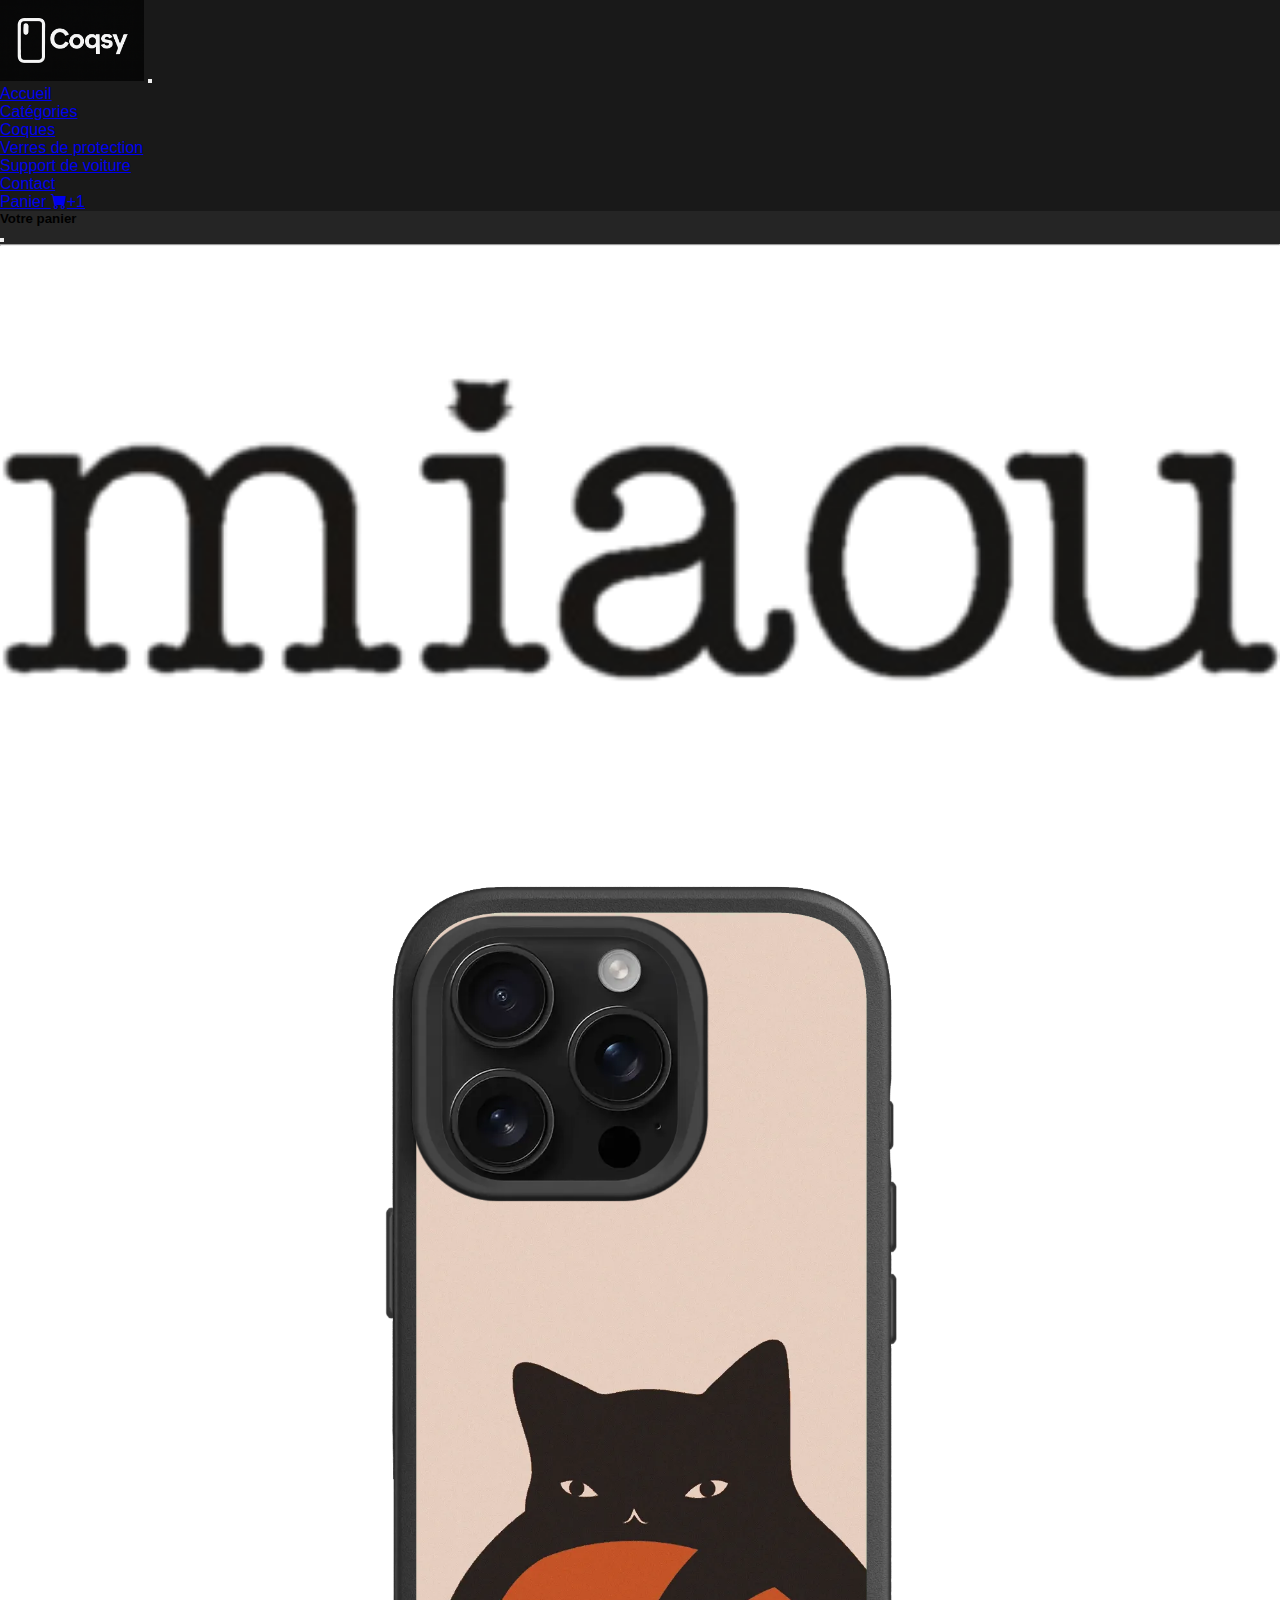
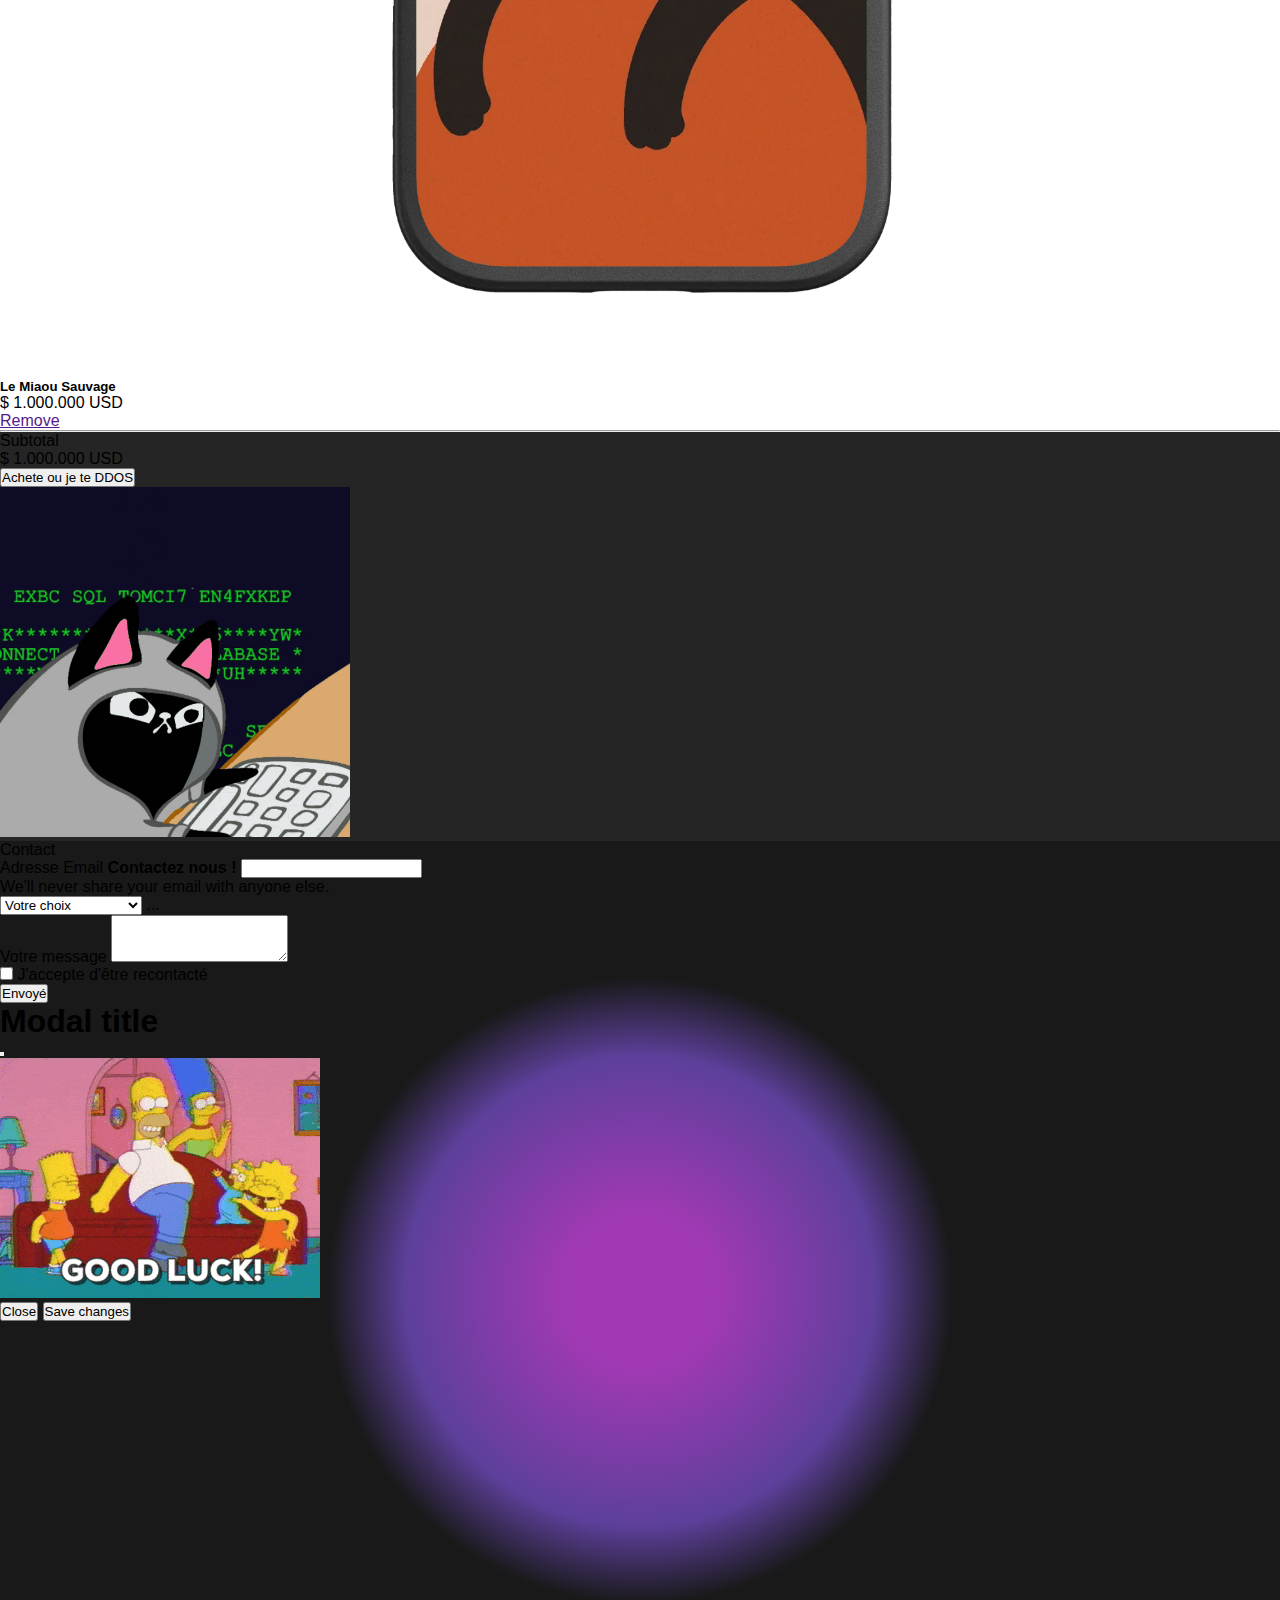
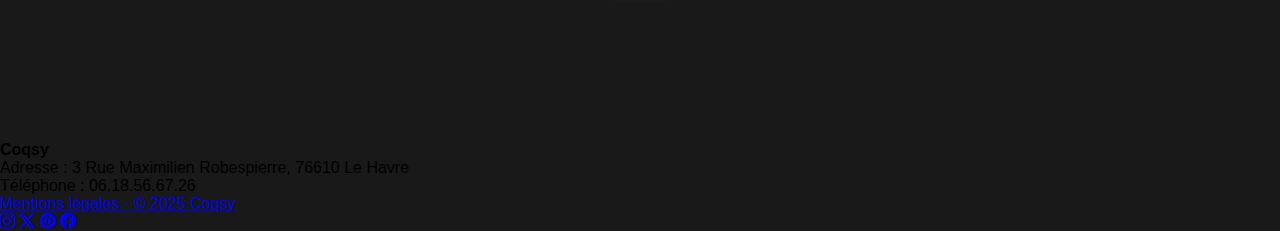
<file: contact.html>
<!DOCTYPE html>
<html lang="fr">
<head>
    <meta charset="UTF-8">
    <meta name="viewport" content="width=device-width, initial-scale=1.0">
    <link href="https://cdn.jsdelivr.net/npm/bootstrap@5.3.6/dist/css/bootstrap.min.css" rel="stylesheet" integrity="sha384-4Q6Gf2aSP4eDXB8Miphtr37CMZZQ5oXLH2yaXMJ2w8e2ZtHTl7GptT4jmndRuHDT" crossorigin="anonymous">
    <link rel="stylesheet" href="https://cdn.jsdelivr.net/npm/bootstrap-icons@1.13.1/font/bootstrap-icons.min.css">
    <link rel="stylesheet" href="style.css">
    <link rel="icon" href="img/icone.png" />
    <title>Document</title>
</head>
<body class="body-contact d-flex flex-column" style="height: 100vh;">
    <nav class="navbar navbar-expand-lg fs-4">
      <div class="container-fluid mx-auto">
         <a class="navbar-brand" href="index.html"><img src="img/logo.png" style="width: 9rem" alt="logo" /></a>
         <button class="navbar-toggler bg-light" type="button" data-bs-toggle="collapse"
            data-bs-target="#navbarNavDropdown" aria-controls="navbarNavDropdown" aria-expanded="false"
            aria-label="Toggle navigation">
            <span class="border border-light navbar-toggler-icon bs-primary-white"></span>
         </button>
         <div class="collapse navbar-collapse justify-content-between" id="navbarNavDropdown">
            <ul class="navbar-nav">
               <li class="nav-item">
                  <a class="nav-link active text-light" aria-current="page" href="index.html">Accueil</a>
               </li>
               <li class="nav-item dropdown">
                  <a class="nav-link dropdown-toggle text-light" href="#" role="button" data-bs-toggle="dropdown"
                     aria-expanded="false">
                     Catégories
                  </a>
                  <ul class="dropdown-menu">
                     <li><a class="dropdown-item" href="#">Coques</a></li>
                     <li>
                        <a class="dropdown-item" href="#">Verres de protection</a>
                     </li>
                     <li>
                        <a class="dropdown-item" href="#">Support de voiture</a>
                     </li>
                  </ul>
               </li>
               <li class="nav-item">
                  <a class="nav-link text-light" href="contact.html">Contact</a>
               </li>
            </ul>
            <div class="navbar__panier d-fex border py-1 px-4 rounded-5 justify-content-start" style="width: 11rem;">
               <a class="nav-link text-light" data-bs-toggle="offcanvas" aria-controls="offcanvasExample"
                  href="#offcanvasExample" role="button" aria-controls="offcanvasExample">Panier <i
                     class="bi bi-cart-fill text-light fs-4"></i><span class="fs-5">+1</span></a>
            </div>
         </div>
      </div>
   </nav>
   <div class="offcanvas offcanvas-start text-white" tabindex="-1" id="offcanvasExample"
      aria-labelledby="offcanvasExampleLabel">
      <div class="offcanvas-header">
         <h5 class="offcanvas-title" id="offcanvasExampleLabel">
            Votre panier
         </h5>
         <button type="button" class="btn-close btn-close-white" data-bs-dismiss="offcanvas"
            aria-label="Close"></button>
      </div>
      <hr />
      <div class="offcanvas-body">
         <div class="offcanvas-body-grey text-center mx-5 rounded-top-3">
            <img src="img/MIAOU-Photoroom.png" width="100" alt="" class="logo-miaou px-5" />
            <img src="img/coque6.png" width="300" alt="" />
         </div>
         <div class="offcanvas-body-grey mx-5 text-black p-3 mb-2 rounded-bottom-3">
            <h5>Le Miaou Sauvage</h5>
            <p class="fst-italic">$ 1.000.000 USD</p>
            <a class="text-black" href="">Remove</a>
         </div>
         <hr class="mx- my-4" />
         <div class="d-flex justify-content-between">
            <p>Subtotal</p>
            <span>$ 1.000.000 USD</span>
         </div>
         <div class="mx rounded-bottom-3 text-center mb-3">
            <button type="button" class="btn btn-warning fw-bold px-5 rounded-0">
               Achete ou je te DDOS
            </button>
         </div>
         <div class="hack text-center">
            <img class="p-2 rounded-5" width="350" src="img/hack-the-planet-hacker-cat.gif" alt="" />
         </div>
      </div>
   </div>
    <div class="main text-light d-flex justify-content-center" style="height: 100vh;">
        <div class="contour d-block mb-5 mt-5 p-5 rounded-5" style="width: 55vw;">
        <div class="display-3 mb-4 mt-3 text-center">
            Contact
        </div>
            <form>
                <div class="mb-3">
                        <label for="exampleInputEmail1" class="form-label">Adresse Email <b>Contactez nous !</b></label>
                        <input type="email" class="form-control" id="exampleInputEmail1" aria-describedby="emailHelp">
                        <div id="emailHelp" class="form-text">We'll never share your email with anyone else.</div>
                </div>
                <div class="form-floating mb-4" style="width: 50%;">
                <select class="form-select" id="floatingSelect" aria-label="Floating label select example">
                    <option selected>Votre choix</option>
                    <option value="1">Coques</option>
                    <option value="2">Verres de protection</option>
                    <option value="3">Support de voiture</option>
                </select>
                <label for="floatingSelect">...</label>
                </div>
                <div class="mb-3">
                    <label for="exampleFormControlTextarea1" class="form-label">Votre message</label>
                    <textarea class="form-control" id="exampleFormControlTextarea1" rows="3"></textarea>
                </div>
                <div class="mb-3 form-check">
                        <input type="checkbox" class="form-check-input" id="exampleCheck1">
                        <label class="form-check-label" for="exampleCheck1">J'accepte d'être recontacté</label>
                </div>
                    <button type="button" class="btn btn-dark" data-bs-toggle="modal" data-bs-target="#exampleModalContact">Envoyé</button>
            </form>
        <!-- Modal -->
        <div class="modal fade modal-fullscreen" id="exampleModalContact" tabindex="-1" aria-labelledby="exampleModalLabel" aria-hidden="true">
            <div class="modal-dialog">
                <div class="modal-content">
                <div class="modal-header">
                    <h1 class="modal-title fs-5" id="exampleModalLabel">Modal title</h1>
                    <button type="button" class="btn-close" data-bs-dismiss="modal" aria-label="Close"></button>
                </div>
                <div class="modal-body text-center">
                    <img src="img/homery.gif" alt="homer">
                </div>
                <div class="modal-footer">
                    <button type="button" class="btn btn-secondary" data-bs-dismiss="modal">Close</button>
                    <button type="button" class="btn btn-primary">Save changes</button>
                </div>
            </div>
        </div>
</div>
        </div>
    </div>
    <div class="hstack gap-1 p-5 text-bg-dark mt-auto justify-content-center" style="width: 100vw;">
        <div class="p-1">
            <b>Coqsy</b>
        </div>
        <div class="vr"></div>
        <div class="p-2">
            <p>Adresse : 3 Rue Maximilien Robespierre, 76610 Le Havre <br>
               Téléphone : 06.18.56.67.26 
            </p>
        </div>
        <div class="vr"></div>
        <div class="p-1"><a href="#" class="text-bg-dark">Mentions légales · © 2025 Coqsy</a></div>
        <div class="vr"></div>
        <div class="p-1">
            <a href="#" class="text-bg-dark"><i class="bi bi-instagram"></i></a>
            <a href="#" class="text-bg-dark"><i class="bi bi-twitter-x"></i></a>
            <a href="#" class="text-bg-dark"><i class="bi bi-pinterest"></i></i></a>
            <a href="#" class="text-bg-dark"><i class="bi bi-facebook"></i></a>
        </div>
    </div>
    <script src="https://cdn.jsdelivr.net/npm/bootstrap@5.3.6/dist/js/bootstrap.bundle.min.js" integrity="sha384-j1CDi7MgGQ12Z7Qab0qlWQ/Qqz24Gc6BM0thvEMVjHnfYGF0rmFCozFSxQBxwHKO" crossorigin="anonymous"></script>
</body>
</html>
</file>
<file: style.css>
* {
   padding: 0px;
   margin: 0px;
   font-family: "Inter Tight", sans-serif;
}

/* class (variable) */
.font-h1 {
   font-family: "Inter Tight", sans-serif;
   font-optical-sizing: auto;
   font-weight: 800;
   font-size: 76px;
}

/* body */

.container-fluid {
   background-color: #191919;
   width: 70%;
}

body {
   background-color: #191919;
}

.main {
   background: radial-gradient(circle,rgba(160, 57, 179, 1) 10%, rgba(93, 64, 155, 1) 30%, rgba(25, 25, 25, 1) 40%);
}

.en-avant {
   width: 70%;
}

.hakc img {
   width: 50%;
}

.main__articles {
   width: 70%;
   background-color: #252525;
}

.japon {
   width: 50%;
}

.h2 {
   font-family: "Inter Tight", sans-serif;
   font-optical-sizing: auto;
   font-weight: 500;
   font-size: 54px;
}

.card-title {
   font-family: "Inter Tight", sans-serif;
   font-optical-sizing: auto;
   font-weight: 600;
}

.card__bottom {
   font-family: "Inter Tight", sans-serif;
   font-optical-sizing: auto;
   font-weight: 600;
}

.expo {
   width: 70%;
   background: radial-gradient(circle,rgba(218, 210, 187, 1) 0%, rgba(25, 25, 25, 1) 50%);
}

.expo img {
   width: 100%;
}

.text-japon {
   background-color: #252525;
}


h3 img {
   width: 20rem;
   font-family: "Inter Tight", sans-serif;
   font-optical-sizing: auto;
   font-weight: 600;
   font-size: 50px;
}

h3 p {
   font-family: "Inter Tight", sans-serif;
   font-optical-sizing: auto;
   font-weight: 600;
   font-size: 54px;
}

.offcanvas {
   background-color: #252525;
}

.offcanvas-body-grey {
   background-color: #ffffff;
}

.offcanvas-body-grey img {
   width: 100%;
}
.background-japon {
   width: 100%;
}
.background-japon img {
   background-image: url(img/bg-titre-japon.jpg);
   background-size: cover;
   width: 100%;
}

@media (max-width: 700px) {
   .font-h1 {
      font-size: 27px;
   }

   .container-fluid {
      background-color: #191919;
      width: 100%;
   }

   .h2 {
      font-size: 28px;
      margin: 0px;
   }

   .main__articles {
      width: 90%;
   }
<<<<<<< HEAD
=======

   .expo {
      flex-column
   }
>>>>>>> cf777d11ea4f8a23d29aa9b03a04fab578f251fd
}
</file>
<file: css/style.css>
/*# sourceMappingURL=style.css.map */
</file>
